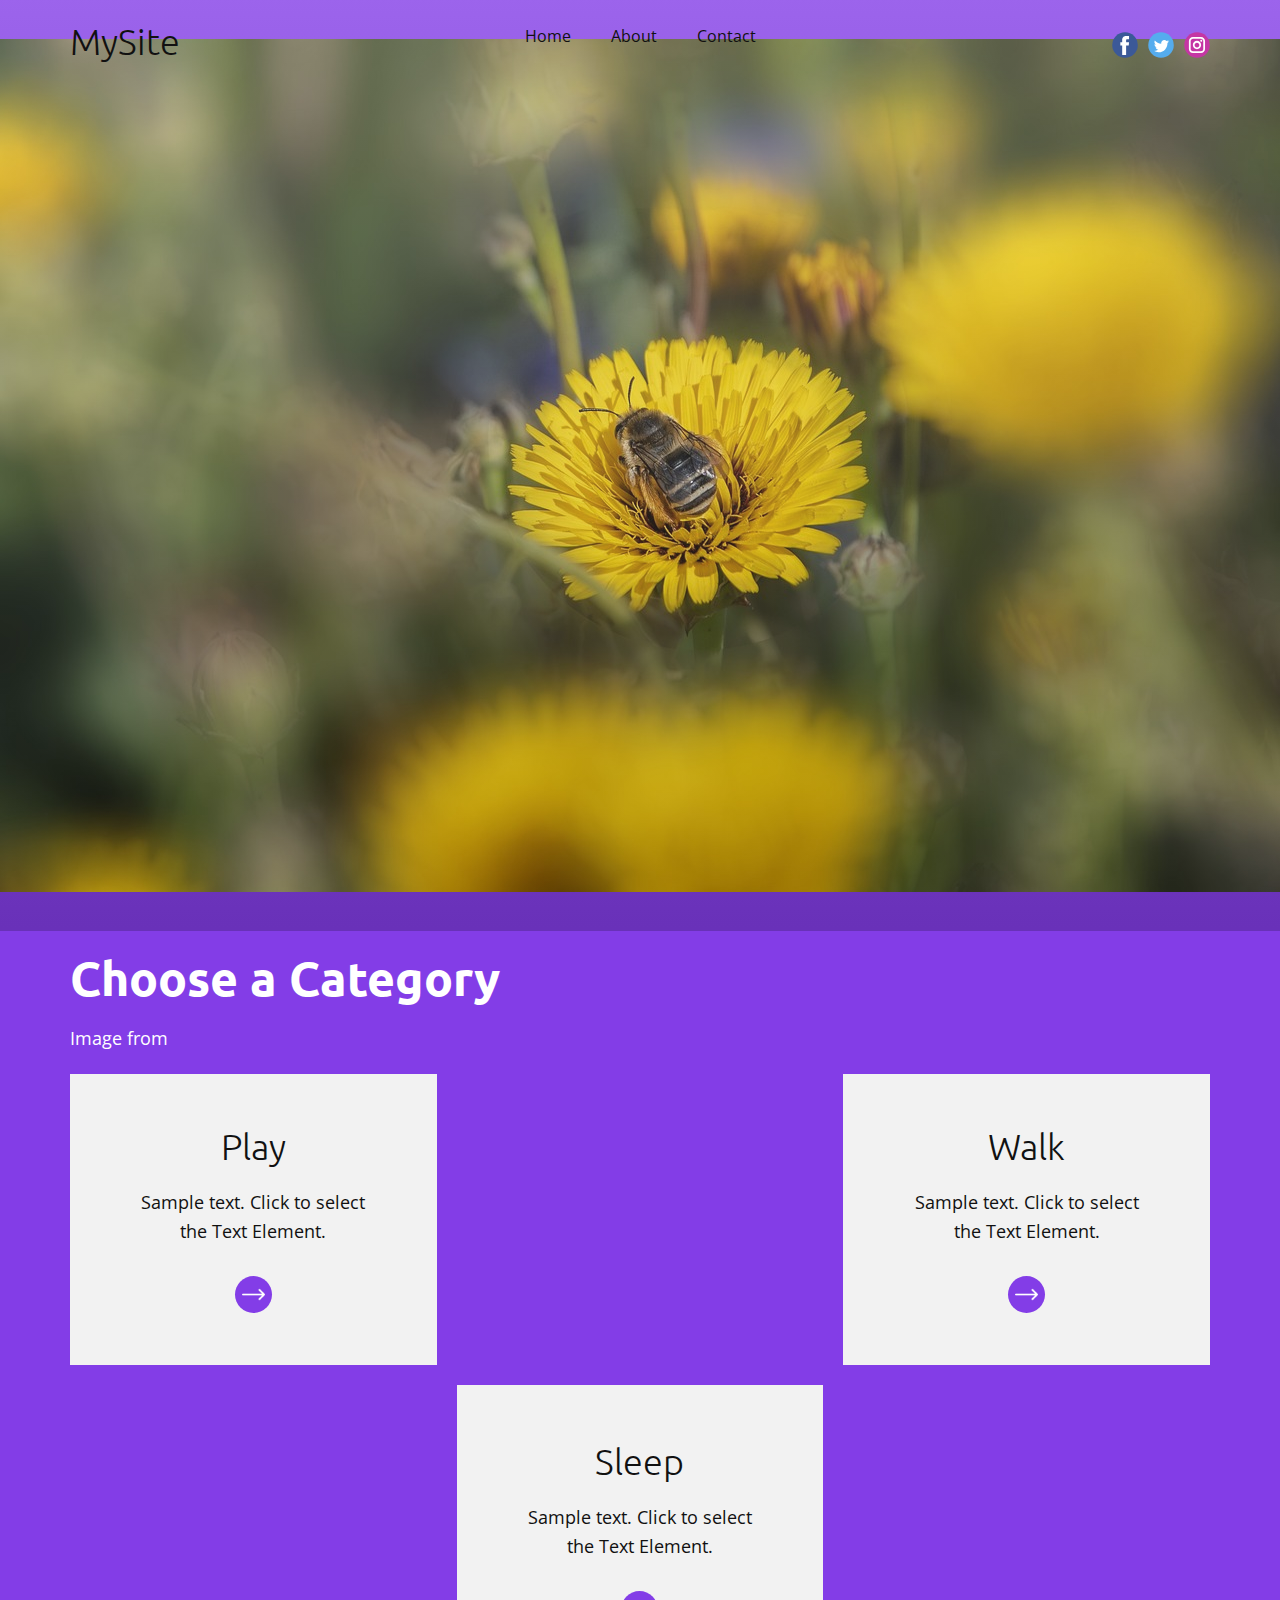
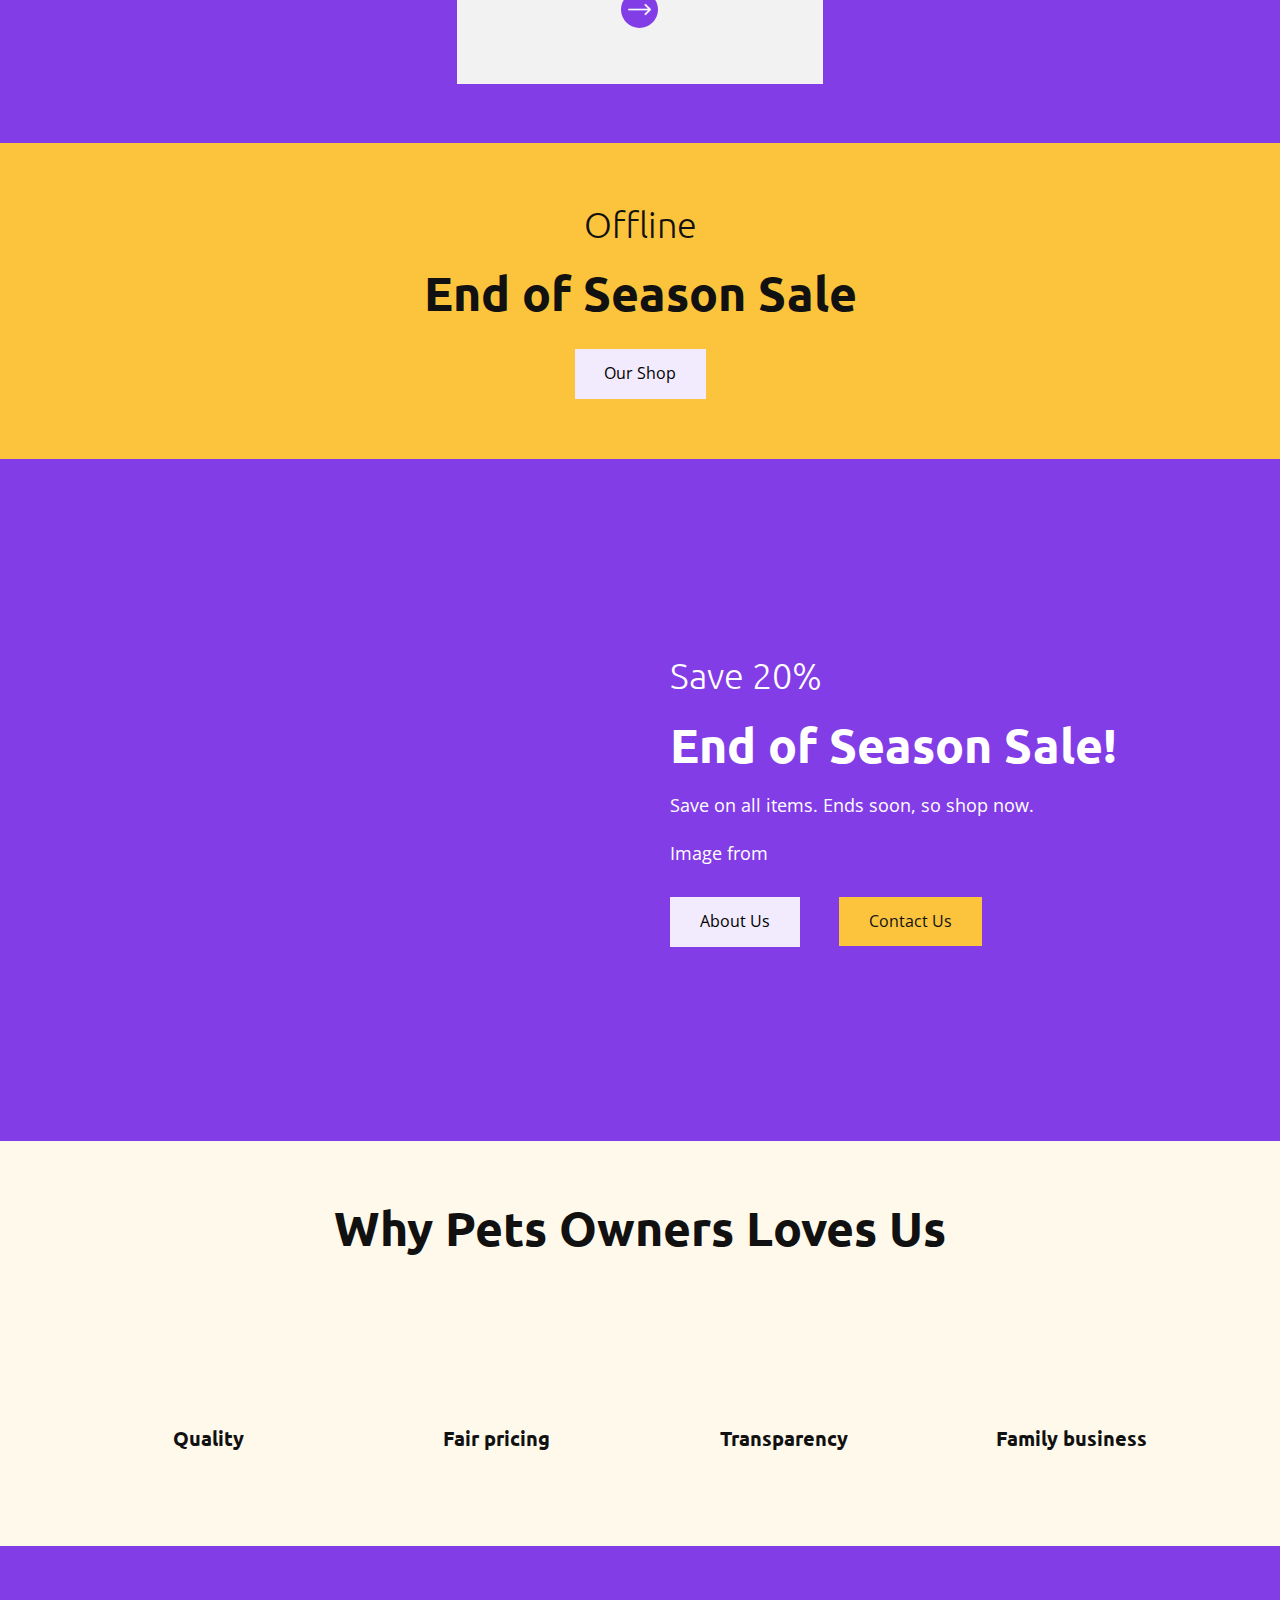
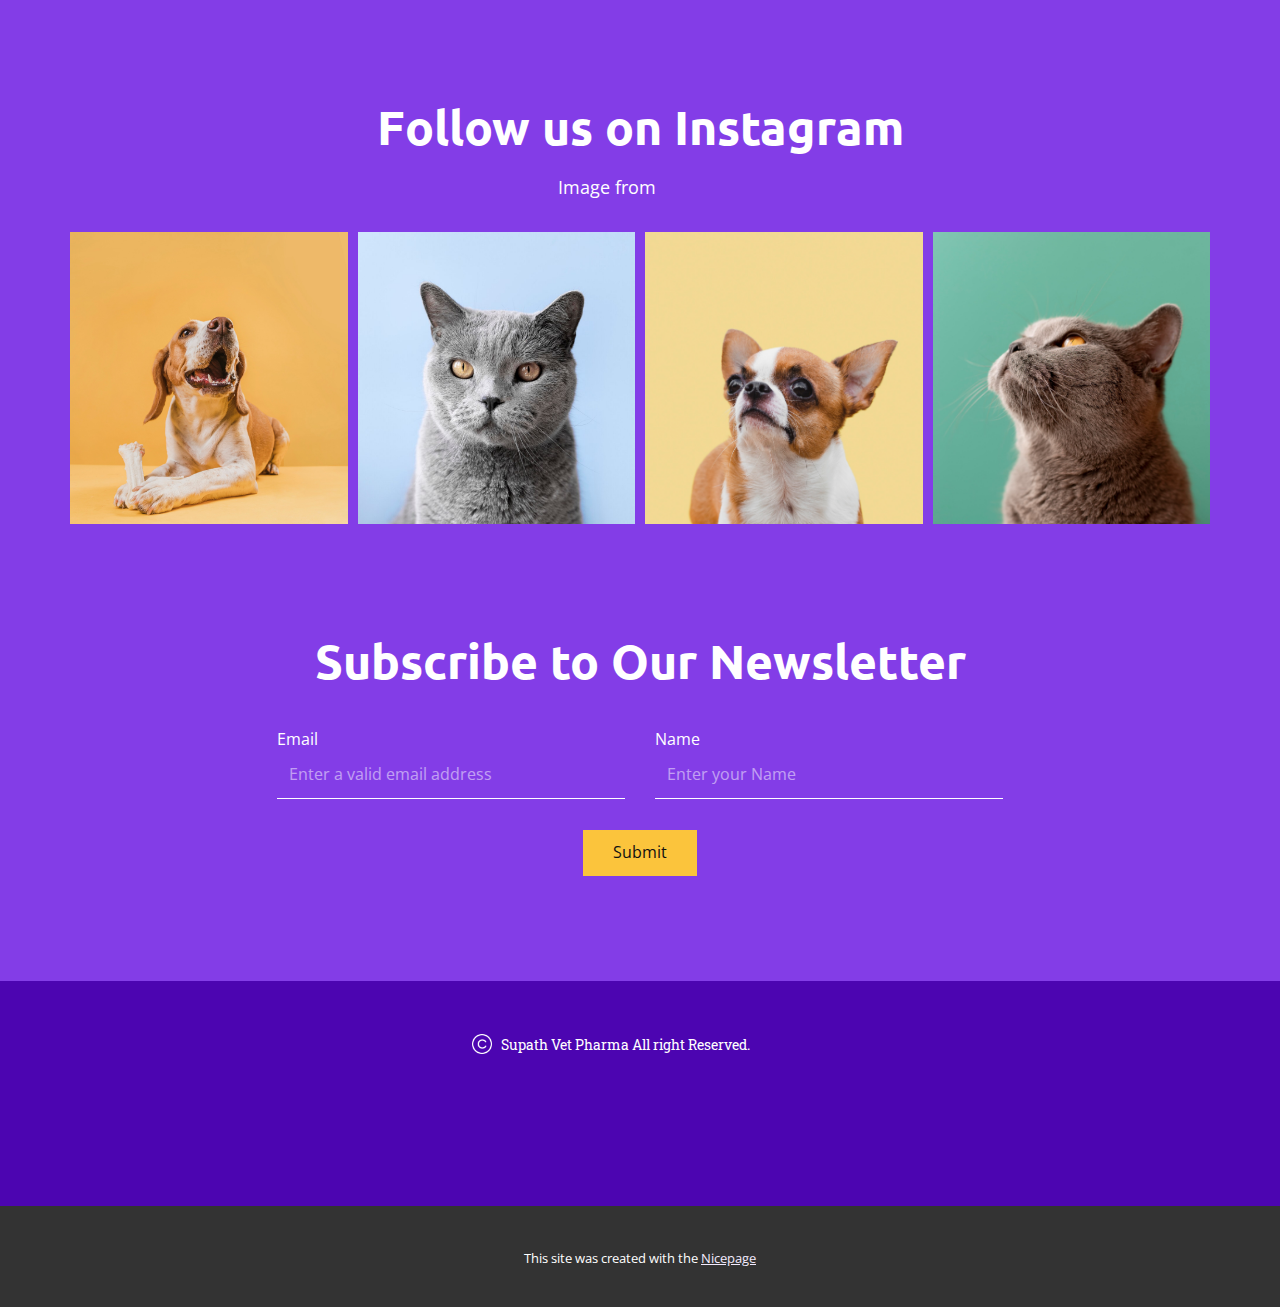
<file: index.html>
<!DOCTYPE html>
<html style="font-size: 16px;" lang="en"><head>
    <meta name="viewport" content="width=device-width, initial-scale=1.0">
    <meta charset="utf-8">
    <meta name="keywords" content="​For All of Your  Best Friend&amp;apos;s Needs, ​Choose a Category, ​​End of Season Sale, End of Season Sale!, ​Why Pets Owners Loves Us, ​Follow us on Instagram, ​Subscribe to Our Newsletter">
    <meta name="description" content="">
    <title>Home</title>
    <link rel="stylesheet" href="nicepage.css" media="screen">
<link rel="stylesheet" href="Home.css" media="screen">
    <script class="u-script" type="text/javascript" src="jquery.js" defer=""></script>
    <script class="u-script" type="text/javascript" src="nicepage.js" defer=""></script>
    <meta name="generator" content="Nicepage 6.9.2, nicepage.com">
    <meta name="referrer" content="origin">
    <link id="u-theme-google-font" rel="stylesheet" href="https://fonts.googleapis.com/css?family=Roboto:100,100i,300,300i,400,400i,500,500i,700,700i,900,900i|Open+Sans:300,300i,400,400i,500,500i,600,600i,700,700i,800,800i">
    <link id="u-page-google-font" rel="stylesheet" href="https://fonts.googleapis.com/css?family=Ubuntu:300,300i,400,400i,500,500i,700,700i|Roboto+Slab:100,200,300,400,500,600,700,800,900">
    
    
    
    
    
    
    
    
    
    <script type="application/ld+json">{
		"@context": "http://schema.org",
		"@type": "Organization",
		"name": "Site1",
		"sameAs": []
}</script>
    <meta name="theme-color" content="#833de7">
    <meta property="og:title" content="Home">
    <meta property="og:type" content="website">
  <meta data-intl-tel-input-cdn-path="intlTelInput/"></head>
  <body data-home-page="Home.html" data-home-page-title="Home" data-path-to-root="./" data-include-products="false" class="u-body u-overlap u-overlap-transparent u-palette-1-base u-xl-mode" data-lang="en"><header class="u-clearfix u-header" id="sec-919a"><div class="u-clearfix u-sheet u-valign-middle u-sheet-1">
        <nav class="u-align-left u-menu u-menu-dropdown u-offcanvas u-menu-1">
          <div class="menu-collapse">
            <a class="u-button-style u-nav-link" href="#" style="padding: 4px 10px; font-size: calc(1em + 8px);">
              <svg class="u-svg-link" preserveAspectRatio="xMidYMin slice" viewBox="0 0 302 302" style=""><use xlink:href="#svg-bc4f"></use></svg>
              <svg xmlns="http://www.w3.org/2000/svg" xmlns:xlink="http://www.w3.org/1999/xlink" version="1.1" id="svg-bc4f" x="0px" y="0px" viewBox="0 0 302 302" style="enable-background:new 0 0 302 302;" xml:space="preserve" class="u-svg-content"><g><rect y="36" width="302" height="30"></rect><rect y="236" width="302" height="30"></rect><rect y="136" width="302" height="30"></rect>
</g><g></g><g></g><g></g><g></g><g></g><g></g><g></g><g></g><g></g><g></g><g></g><g></g><g></g><g></g><g></g></svg>
            </a>
          </div>
          <div class="u-custom-menu u-nav-container">
            <ul class="u-nav u-unstyled u-nav-1"><li class="u-nav-item"><a class="u-button-style u-nav-link u-text-active-palette-1-base u-text-hover-palette-2-base" href="#" style="padding: 10px 20px;">Home</a>
</li><li class="u-nav-item"><a class="u-button-style u-nav-link u-text-active-palette-1-base u-text-hover-palette-2-base" href="#" style="padding: 10px 20px;">About</a>
</li><li class="u-nav-item"><a class="u-button-style u-nav-link u-text-active-palette-1-base u-text-hover-palette-2-base" href="#" style="padding: 10px 20px;">Contact</a>
</li></ul>
          </div>
          <div class="u-custom-menu u-nav-container-collapse">
            <div class="u-align-center u-black u-container-style u-inner-container-layout u-opacity u-opacity-95 u-sidenav">
              <div class="u-inner-container-layout u-sidenav-overflow">
                <div class="u-menu-close"></div>
                <ul class="u-align-center u-nav u-popupmenu-items u-unstyled u-nav-2"><li class="u-nav-item"><a class="u-button-style u-nav-link" href="#">Home</a>
</li><li class="u-nav-item"><a class="u-button-style u-nav-link" href="#">About</a>
</li><li class="u-nav-item"><a class="u-button-style u-nav-link" href="#">Contact</a>
</li></ul>
              </div>
            </div>
            <div class="u-black u-menu-overlay u-opacity u-opacity-70"></div>
          </div>
        </nav>
        <h3 class="u-align-left-sm u-align-left-xs u-headline u-text u-text-1">
          <a href="/">MySite</a>
        </h3>
        <div class="u-social-icons u-spacing-10 u-social-icons-1">
          <a class="u-social-url" title="facebook" target="_blank" href=""><span class="u-icon u-social-facebook u-social-icon u-icon-1"><svg class="u-svg-link" preserveAspectRatio="xMidYMin slice" viewBox="0 0 112 112" style=""><use xlink:href="#svg-aa7a"></use></svg><svg class="u-svg-content" viewBox="0 0 112 112" x="0" y="0" id="svg-aa7a"><circle fill="currentColor" cx="56.1" cy="56.1" r="55"></circle><path fill="#FFFFFF" d="M73.5,31.6h-9.1c-1.4,0-3.6,0.8-3.6,3.9v8.5h12.6L72,58.3H60.8v40.8H43.9V58.3h-8V43.9h8v-9.2
      c0-6.7,3.1-17,17-17h12.5v13.9H73.5z"></path></svg></span>
          </a>
          <a class="u-social-url" title="twitter" target="_blank" href=""><span class="u-icon u-social-icon u-social-twitter u-icon-2"><svg class="u-svg-link" preserveAspectRatio="xMidYMin slice" viewBox="0 0 112 112" style=""><use xlink:href="#svg-52a6"></use></svg><svg class="u-svg-content" viewBox="0 0 112 112" x="0" y="0" id="svg-52a6"><circle fill="currentColor" class="st0" cx="56.1" cy="56.1" r="55"></circle><path fill="#FFFFFF" d="M83.8,47.3c0,0.6,0,1.2,0,1.7c0,17.7-13.5,38.2-38.2,38.2C38,87.2,31,85,25,81.2c1,0.1,2.1,0.2,3.2,0.2
      c6.3,0,12.1-2.1,16.7-5.7c-5.9-0.1-10.8-4-12.5-9.3c0.8,0.2,1.7,0.2,2.5,0.2c1.2,0,2.4-0.2,3.5-0.5c-6.1-1.2-10.8-6.7-10.8-13.1
      c0-0.1,0-0.1,0-0.2c1.8,1,3.9,1.6,6.1,1.7c-3.6-2.4-6-6.5-6-11.2c0-2.5,0.7-4.8,1.8-6.7c6.6,8.1,16.5,13.5,27.6,14
      c-0.2-1-0.3-2-0.3-3.1c0-7.4,6-13.4,13.4-13.4c3.9,0,7.3,1.6,9.8,4.2c3.1-0.6,5.9-1.7,8.5-3.3c-1,3.1-3.1,5.8-5.9,7.4
      c2.7-0.3,5.3-1,7.7-2.1C88.7,43,86.4,45.4,83.8,47.3z"></path></svg></span>
          </a>
          <a class="u-social-url" title="instagram" target="_blank" href=""><span class="u-icon u-social-icon u-social-instagram u-icon-3"><svg class="u-svg-link" preserveAspectRatio="xMidYMin slice" viewBox="0 0 112 112" style=""><use xlink:href="#svg-adff"></use></svg><svg class="u-svg-content" viewBox="0 0 112 112" x="0" y="0" id="svg-adff"><circle fill="currentColor" cx="56.1" cy="56.1" r="55"></circle><path fill="#FFFFFF" d="M55.9,38.2c-9.9,0-17.9,8-17.9,17.9C38,66,46,74,55.9,74c9.9,0,17.9-8,17.9-17.9C73.8,46.2,65.8,38.2,55.9,38.2
      z M55.9,66.4c-5.7,0-10.3-4.6-10.3-10.3c-0.1-5.7,4.6-10.3,10.3-10.3c5.7,0,10.3,4.6,10.3,10.3C66.2,61.8,61.6,66.4,55.9,66.4z"></path><path fill="#FFFFFF" d="M74.3,33.5c-2.3,0-4.2,1.9-4.2,4.2s1.9,4.2,4.2,4.2s4.2-1.9,4.2-4.2S76.6,33.5,74.3,33.5z"></path><path fill="#FFFFFF" d="M73.1,21.3H38.6c-9.7,0-17.5,7.9-17.5,17.5v34.5c0,9.7,7.9,17.6,17.5,17.6h34.5c9.7,0,17.5-7.9,17.5-17.5V38.8
      C90.6,29.1,82.7,21.3,73.1,21.3z M83,73.3c0,5.5-4.5,9.9-9.9,9.9H38.6c-5.5,0-9.9-4.5-9.9-9.9V38.8c0-5.5,4.5-9.9,9.9-9.9h34.5
      c5.5,0,9.9,4.5,9.9,9.9V73.3z"></path></svg></span>
          </a>
        </div>
      </div></header>
    <section class="u-clearfix u-image u-image-contain u-shading u-section-1" id="sec-4db3" data-image-width="1280" data-image-height="853">
      <div class="u-clearfix u-sheet u-valign-middle-lg u-valign-middle-md u-valign-middle-sm u-valign-middle-xs u-sheet-1"></div>
    </section>
    <section class="u-clearfix u-container-align-center-sm u-container-align-center-xs u-section-2" id="sec-6a57">
      <div class="u-clearfix u-sheet u-sheet-1">
        <h2 class="u-align-center-sm u-align-center-xs u-text u-text-default u-text-1"> Choose a Category</h2>
        <p class="u-align-center-sm u-align-center-xs u-text u-text-default u-text-2">Image from <a href="https://freepik.com" class="u-active-none u-border-none u-btn u-button-link u-button-style u-hover-none u-none u-text-palette-1-base u-btn-1">Freepik</a>
        </p>
        <div class="data-layout-selected u-clearfix u-expanded-width u-gutter-20 u-layout-wrap u-layout-wrap-1">
          <div class="u-layout">
            <div class="u-layout-col">
              <div class="u-size-30">
                <div class="u-layout-row">
                  <div class="u-container-align-center u-container-style u-grey-5 u-layout-cell u-size-20 u-layout-cell-1">
                    <div class="u-container-layout u-valign-middle u-container-layout-1">
                      <h3 class="u-align-center u-text u-text-default u-text-3">Play</h3>
                      <p class="u-align-center u-text u-text-4">Sample text. Click to select the Text Element.</p><span class="u-align-center u-file-icon u-icon u-icon-circle u-palette-1-base u-text-white u-icon-1"><img src="images/6.png" alt=""></span>
                    </div>
                  </div>
                  <div class="u-container-align-center u-container-style u-image u-layout-cell u-size-20 u-image-1" data-image-width="2461" data-image-height="2500" data-animation-name="customAnimationIn" data-animation-duration="2000" data-animation-delay="0">
                    <div class="u-container-layout u-container-layout-2"></div>
                  </div>
                  <div class="u-container-align-center u-container-style u-grey-5 u-layout-cell u-size-20 u-layout-cell-3">
                    <div class="u-container-layout u-valign-middle u-container-layout-3">
                      <h3 class="u-align-center u-text u-text-default u-text-5">Walk</h3>
                      <p class="u-align-center u-text u-text-6">Sample text. Click to select the Text Element.</p><span class="u-align-center u-file-icon u-icon u-icon-circle u-palette-1-base u-text-white u-icon-2"><img src="images/6.png" alt=""></span>
                    </div>
                  </div>
                </div>
              </div>
              <div class="u-size-30">
                <div class="u-layout-row">
                  <div class="u-container-align-center u-container-style u-image u-layout-cell u-size-20 u-image-2" data-image-width="2488" data-image-height="2500" data-animation-name="customAnimationIn" data-animation-duration="2000" data-animation-delay="0">
                    <div class="u-container-layout u-container-layout-4"></div>
                  </div>
                  <div class="u-container-align-center u-container-style u-grey-5 u-layout-cell u-size-20 u-layout-cell-5">
                    <div class="u-container-layout u-valign-middle u-container-layout-5">
                      <h3 class="u-align-center u-text u-text-default u-text-7">Sleep</h3>
                      <p class="u-align-center u-text u-text-8">Sample text. Click to select the Text Element.</p><span class="u-align-center u-file-icon u-icon u-icon-circle u-palette-1-base u-text-white u-icon-3"><img src="images/6.png" alt=""></span>
                    </div>
                  </div>
                  <div class="u-container-align-center u-container-style u-image u-layout-cell u-size-20 u-image-3" data-image-width="1917" data-image-height="1920" data-animation-name="customAnimationIn" data-animation-duration="2000" data-animation-delay="0">
                    <div class="u-container-layout u-container-layout-6"></div>
                  </div>
                </div>
              </div>
            </div>
          </div>
        </div>
      </div>
    </section>
    <section class="u-clearfix u-container-align-center u-palette-3-base u-section-3" id="sec-5652">
      <div class="u-clearfix u-sheet u-valign-middle u-sheet-1">
        <h3 class="u-align-center u-text u-text-default u-text-1">Offline</h3>
        <h2 class="u-align-center u-text u-text-default u-text-2"> End of Season Sale</h2>
        <a href="#" class="u-align-center u-btn u-button-style u-btn-1">Our Shop </a>
      </div>
    </section>
    <section class="u-clearfix u-section-4" id="carousel_5e36">
      <div class="u-clearfix u-sheet u-sheet-1">
        <div class="data-layout-selected u-clearfix u-expanded-width u-layout-wrap u-layout-wrap-1">
          <div class="u-layout">
            <div class="u-layout-row">
              <div class="u-container-style u-layout-cell u-size-30 u-layout-cell-1">
                <div class="u-container-layout u-valign-middle-lg u-valign-middle-md u-valign-middle-xl u-valign-top-sm u-valign-top-xs u-container-layout-1">
                  <div class="u-image u-image-circle u-preserve-proportions u-image-1" alt="" data-image-width="740" data-image-height="1036" data-animation-name="customAnimationIn" data-animation-duration="2000" data-animation-delay="0"></div>
                </div>
              </div>
              <div class="u-container-align-center-sm u-container-align-center-xs u-container-align-left-xl u-container-style u-layout-cell u-size-30 u-layout-cell-2">
                <div class="u-container-layout u-valign-bottom-sm u-valign-bottom-xs u-valign-middle-lg u-valign-middle-md u-valign-middle-xl u-container-layout-2">
                  <h3 class="u-align-center-sm u-align-center-xs u-align-left-lg u-align-left-md u-align-left-xl u-text u-text-default u-text-1">Save 20%</h3>
                  <h2 class="u-align-center-sm u-align-center-xs u-align-left-lg u-align-left-md u-align-left-xl u-text u-text-2">End of Season Sale!</h2>
                  <p class="u-align-center-sm u-align-center-xs u-align-left-lg u-align-left-md u-align-left-xl u-text u-text-default u-text-3"> Save on all items. Ends soon, so shop now.</p>
                  <p class="u-align-center-sm u-align-center-xs u-align-left-lg u-align-left-md u-align-left-xl u-text u-text-4">Image from <a href="https://freepik.com" class="u-active-none u-border-none u-btn u-button-link u-button-style u-hover-none u-none u-text-palette-1-base u-btn-1">Freepik</a>
                  </p>
                  <a href="#" class="u-align-center-sm u-align-center-xs u-align-left-lg u-align-left-md u-align-left-xl u-border-none u-btn u-button-style u-btn-2">About Us </a>
                  <a href="#" class="u-align-center-sm u-align-center-xs u-align-left-lg u-align-left-md u-align-left-xl u-border-hover-palette-1-base u-border-none u-btn u-button-style u-palette-3-base u-btn-3">Contact Us </a>
                </div>
              </div>
            </div>
          </div>
        </div>
      </div>
    </section>
    <section class="u-clearfix u-container-align-center u-palette-3-light-3 u-section-5" id="sec-e9fb">
      <div class="u-clearfix u-sheet u-valign-middle-md u-valign-middle-sm u-valign-middle-xs u-sheet-1">
        <h2 class="u-align-center u-text u-text-default u-text-1"> Why Pets Owners Loves Us</h2>
        <div class="u-expanded-width u-list u-list-1">
          <div class="u-repeater u-repeater-1">
            <div class="u-container-align-center u-container-style u-list-item u-repeater-item">
              <div class="u-container-layout u-similar-container u-valign-middle u-container-layout-1"><span class="u-file-icon u-icon u-icon-1" data-animation-name="customAnimationIn" data-animation-duration="1000" data-animation-delay="0"><img src="images/3937026.png" alt=""></span>
                <h5 class="u-text u-text-default u-text-2"> Quality</h5>
              </div>
            </div>
            <div class="u-container-style u-list-item u-repeater-item">
              <div class="u-container-layout u-similar-container u-valign-middle u-container-layout-2"><span class="u-file-icon u-icon u-icon-2" data-animation-name="customAnimationIn" data-animation-duration="2000" data-animation-delay="0"><img src="images/13341111.png" alt=""></span>
                <h5 class="u-text u-text-default u-text-3"> Fair pricing</h5>
              </div>
            </div>
            <div class="u-container-style u-list-item u-repeater-item">
              <div class="u-container-layout u-similar-container u-valign-middle u-container-layout-3"><span class="u-file-icon u-icon u-icon-3" data-animation-name="customAnimationIn" data-animation-duration="1000" data-animation-delay="0"><img src="images/518456.png" alt=""></span>
                <h5 class="u-text u-text-default u-text-4"> Transparency</h5>
              </div>
            </div>
            <div class="u-container-style u-list-item u-repeater-item">
              <div class="u-container-layout u-similar-container u-valign-middle u-container-layout-4"><span class="u-file-icon u-icon u-icon-4" data-animation-name="customAnimationIn" data-animation-duration="1000" data-animation-delay="0"><img src="images/11126193.png" alt=""></span>
                <h5 class="u-text u-text-default u-text-5"> Family business</h5>
              </div>
            </div>
          </div>
        </div>
      </div>
    </section>
    <section class="u-clearfix u-container-align-center u-section-6" id="sec-6ce3">
      <div class="u-clearfix u-sheet u-valign-middle-sm u-valign-middle-xs u-sheet-1"><span class="u-align-center u-file-icon u-icon u-icon-circle u-palette-1-base u-text-white u-icon-1" data-animation-name="customAnimationIn" data-animation-duration="2000" data-animation-delay="0"><img src="images/1384031-9613a010.png" alt=""></span>
        <h2 class="u-align-center u-text u-text-default u-text-1"> Follow us on Instagram</h2>
        <p class="u-align-center u-text u-text-default u-text-2">Image from <a href="https://freepik.com" class="u-active-none u-border-none u-btn u-button-link u-button-style u-hover-none u-none u-text-palette-1-base u-btn-1">Freepik</a>
        </p>
        <div class="u-expanded-width u-list u-list-1">
          <div class="u-repeater u-repeater-1">
            <div class="u-container-style u-image u-list-item u-repeater-item u-image-1" data-image-width="2000" data-image-height="2000">
              <div class="u-container-layout u-similar-container u-container-layout-1"></div>
            </div>
            <div class="u-container-style u-image u-list-item u-repeater-item u-image-2" data-image-width="996" data-image-height="996">
              <div class="u-container-layout u-similar-container u-container-layout-2"></div>
            </div>
            <div class="u-container-style u-image u-list-item u-repeater-item u-image-3" data-image-width="1200" data-image-height="1500">
              <div class="u-container-layout u-similar-container u-container-layout-3"></div>
            </div>
            <div class="u-container-style u-image u-list-item u-repeater-item u-image-4" data-image-width="1331" data-image-height="2000">
              <div class="u-container-layout u-similar-container u-container-layout-4"></div>
            </div>
          </div>
        </div>
      </div>
    </section>
    <section class="u-clearfix u-container-align-center u-palette-1-base u-section-7" id="sec-d52d">
      <div class="u-clearfix u-sheet u-valign-middle-sm u-valign-middle-xs u-sheet-1">
        <h2 class="u-align-center u-text u-text-default u-text-1"> Subscribe to Our Newsletter</h2>
        <div class="u-form u-form-1">
          <form action="https://forms.nicepagesrv.com/v2/form/process" class="u-clearfix u-form-spacing-30 u-form-vertical u-inner-form" source="email" name="form" style="padding: 10px;">
            <div class="u-form-email u-form-group u-form-partition-factor-2">
              <label for="email-950a" class="u-label">Email</label>
              <input type="email" placeholder="Enter a valid email address" id="email-950a" name="email" class="u-border-no-left u-border-no-right u-border-no-top u-border-white u-input u-input-rectangle u-none" required="">
            </div>
            <div class="u-form-group u-form-name u-form-partition-factor-2">
              <label for="name-950a" class="u-label">Name</label>
              <input type="text" placeholder="Enter your Name" id="name-950a" name="name" class="u-border-no-left u-border-no-right u-border-no-top u-border-white u-input u-input-rectangle u-none" required="">
            </div>
            <div class="u-align-center u-form-group u-form-submit">
              <a href="#" class="u-border-none u-btn u-btn-submit u-button-style u-palette-3-base u-btn-1">Submit</a>
              <input type="submit" value="submit" class="u-form-control-hidden">
            </div>
            <div class="u-form-send-message u-form-send-success"> Thank you! Your message has been sent. </div>
            <div class="u-form-send-error u-form-send-message"> Unable to send your message. Please fix errors then try again. </div>
            <input type="hidden" value="" name="recaptchaResponse">
            <input type="hidden" name="formServices" value="44205359-23d4-c2a3-2f37-a48eca67928d">
          </form>
        </div>
      </div>
    </section>
    
    
    
    <footer class="u-align-center u-clearfix u-custom-color-1 u-footer u-footer" id="sec-e7b4"><div class="u-clearfix u-sheet u-sheet-1">
        <p class="u-custom-font u-font-roboto-slab u-small-text u-text u-text-variant u-text-1">Supath Vet Pharma All right Reserved.&nbsp;</p><span class="u-file-icon u-icon u-text-white u-icon-1"><img src="images/104663-44493e46.png" alt=""></span>
      </div></footer>
    <section class="u-backlink u-clearfix u-grey-80">
      <p class="u-text">
        <span>This site was created with the </span>
        <a class="u-link" href="https://nicepage.com/" target="_blank" rel="nofollow">
          <span>Nicepage</span>
        </a>
      </p>
    </section>
  
</body></html>
</file>
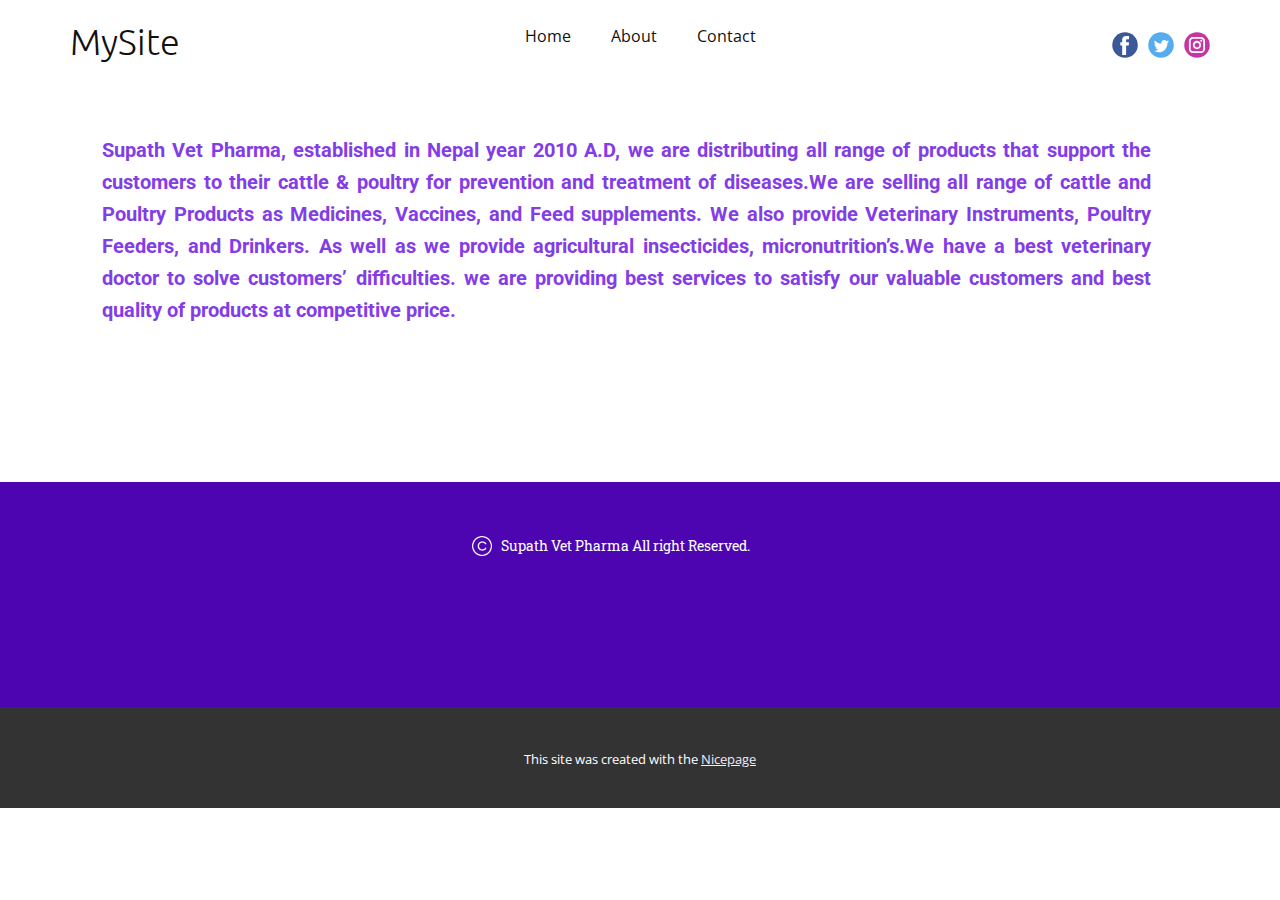
<file: About.html>
<!DOCTYPE html>
<html style="font-size: 16px;" lang="en"><head>
    <meta name="viewport" content="width=device-width, initial-scale=1.0">
    <meta charset="utf-8">
    <meta name="keywords" content="">
    <meta name="description" content="">
    <title>About</title>
    <link rel="stylesheet" href="nicepage.css" media="screen">
<link rel="stylesheet" href="About.css" media="screen">
    <script class="u-script" type="text/javascript" src="jquery.js" defer=""></script>
    <script class="u-script" type="text/javascript" src="nicepage.js" defer=""></script>
    <meta name="generator" content="Nicepage 6.9.2, nicepage.com">
    <link id="u-theme-google-font" rel="stylesheet" href="https://fonts.googleapis.com/css?family=Roboto:100,100i,300,300i,400,400i,500,500i,700,700i,900,900i|Open+Sans:300,300i,400,400i,500,500i,600,600i,700,700i,800,800i">
    <link id="u-page-google-font" rel="stylesheet" href="https://fonts.googleapis.com/css?family=Ubuntu:300,300i,400,400i,500,500i,700,700i|Roboto+Slab:100,200,300,400,500,600,700,800,900">
    
    
    
    <script type="application/ld+json">{
		"@context": "http://schema.org",
		"@type": "Organization",
		"name": "Site1",
		"sameAs": []
}</script>
    <meta name="theme-color" content="#833de7">
    <meta property="og:title" content="About">
    <meta property="og:type" content="website">
  <meta data-intl-tel-input-cdn-path="intlTelInput/"></head>
  <body data-path-to-root="./" data-include-products="false" class="u-body u-xl-mode" data-lang="en"><header class="u-clearfix u-header" id="sec-919a"><div class="u-clearfix u-sheet u-valign-middle u-sheet-1">
        <nav class="u-align-left u-menu u-menu-dropdown u-offcanvas u-menu-1">
          <div class="menu-collapse">
            <a class="u-button-style u-nav-link" href="#" style="padding: 4px 10px; font-size: calc(1em + 8px);">
              <svg class="u-svg-link" preserveAspectRatio="xMidYMin slice" viewBox="0 0 302 302" style=""><use xlink:href="#svg-bc4f"></use></svg>
              <svg xmlns="http://www.w3.org/2000/svg" xmlns:xlink="http://www.w3.org/1999/xlink" version="1.1" id="svg-bc4f" x="0px" y="0px" viewBox="0 0 302 302" style="enable-background:new 0 0 302 302;" xml:space="preserve" class="u-svg-content"><g><rect y="36" width="302" height="30"></rect><rect y="236" width="302" height="30"></rect><rect y="136" width="302" height="30"></rect>
</g><g></g><g></g><g></g><g></g><g></g><g></g><g></g><g></g><g></g><g></g><g></g><g></g><g></g><g></g><g></g></svg>
            </a>
          </div>
          <div class="u-custom-menu u-nav-container">
            <ul class="u-nav u-unstyled u-nav-1"><li class="u-nav-item"><a class="u-button-style u-nav-link u-text-active-palette-1-base u-text-hover-palette-2-base" href="#" style="padding: 10px 20px;">Home</a>
</li><li class="u-nav-item"><a class="u-button-style u-nav-link u-text-active-palette-1-base u-text-hover-palette-2-base" href="#" style="padding: 10px 20px;">About</a>
</li><li class="u-nav-item"><a class="u-button-style u-nav-link u-text-active-palette-1-base u-text-hover-palette-2-base" href="#" style="padding: 10px 20px;">Contact</a>
</li></ul>
          </div>
          <div class="u-custom-menu u-nav-container-collapse">
            <div class="u-align-center u-black u-container-style u-inner-container-layout u-opacity u-opacity-95 u-sidenav">
              <div class="u-inner-container-layout u-sidenav-overflow">
                <div class="u-menu-close"></div>
                <ul class="u-align-center u-nav u-popupmenu-items u-unstyled u-nav-2"><li class="u-nav-item"><a class="u-button-style u-nav-link" href="#">Home</a>
</li><li class="u-nav-item"><a class="u-button-style u-nav-link" href="#">About</a>
</li><li class="u-nav-item"><a class="u-button-style u-nav-link" href="#">Contact</a>
</li></ul>
              </div>
            </div>
            <div class="u-black u-menu-overlay u-opacity u-opacity-70"></div>
          </div>
        </nav>
        <h3 class="u-align-left-sm u-align-left-xs u-headline u-text u-text-1">
          <a href="/">MySite</a>
        </h3>
        <div class="u-social-icons u-spacing-10 u-social-icons-1">
          <a class="u-social-url" title="facebook" target="_blank" href=""><span class="u-icon u-social-facebook u-social-icon u-icon-1"><svg class="u-svg-link" preserveAspectRatio="xMidYMin slice" viewBox="0 0 112 112" style=""><use xlink:href="#svg-aa7a"></use></svg><svg class="u-svg-content" viewBox="0 0 112 112" x="0" y="0" id="svg-aa7a"><circle fill="currentColor" cx="56.1" cy="56.1" r="55"></circle><path fill="#FFFFFF" d="M73.5,31.6h-9.1c-1.4,0-3.6,0.8-3.6,3.9v8.5h12.6L72,58.3H60.8v40.8H43.9V58.3h-8V43.9h8v-9.2
      c0-6.7,3.1-17,17-17h12.5v13.9H73.5z"></path></svg></span>
          </a>
          <a class="u-social-url" title="twitter" target="_blank" href=""><span class="u-icon u-social-icon u-social-twitter u-icon-2"><svg class="u-svg-link" preserveAspectRatio="xMidYMin slice" viewBox="0 0 112 112" style=""><use xlink:href="#svg-52a6"></use></svg><svg class="u-svg-content" viewBox="0 0 112 112" x="0" y="0" id="svg-52a6"><circle fill="currentColor" class="st0" cx="56.1" cy="56.1" r="55"></circle><path fill="#FFFFFF" d="M83.8,47.3c0,0.6,0,1.2,0,1.7c0,17.7-13.5,38.2-38.2,38.2C38,87.2,31,85,25,81.2c1,0.1,2.1,0.2,3.2,0.2
      c6.3,0,12.1-2.1,16.7-5.7c-5.9-0.1-10.8-4-12.5-9.3c0.8,0.2,1.7,0.2,2.5,0.2c1.2,0,2.4-0.2,3.5-0.5c-6.1-1.2-10.8-6.7-10.8-13.1
      c0-0.1,0-0.1,0-0.2c1.8,1,3.9,1.6,6.1,1.7c-3.6-2.4-6-6.5-6-11.2c0-2.5,0.7-4.8,1.8-6.7c6.6,8.1,16.5,13.5,27.6,14
      c-0.2-1-0.3-2-0.3-3.1c0-7.4,6-13.4,13.4-13.4c3.9,0,7.3,1.6,9.8,4.2c3.1-0.6,5.9-1.7,8.5-3.3c-1,3.1-3.1,5.8-5.9,7.4
      c2.7-0.3,5.3-1,7.7-2.1C88.7,43,86.4,45.4,83.8,47.3z"></path></svg></span>
          </a>
          <a class="u-social-url" title="instagram" target="_blank" href=""><span class="u-icon u-social-icon u-social-instagram u-icon-3"><svg class="u-svg-link" preserveAspectRatio="xMidYMin slice" viewBox="0 0 112 112" style=""><use xlink:href="#svg-adff"></use></svg><svg class="u-svg-content" viewBox="0 0 112 112" x="0" y="0" id="svg-adff"><circle fill="currentColor" cx="56.1" cy="56.1" r="55"></circle><path fill="#FFFFFF" d="M55.9,38.2c-9.9,0-17.9,8-17.9,17.9C38,66,46,74,55.9,74c9.9,0,17.9-8,17.9-17.9C73.8,46.2,65.8,38.2,55.9,38.2
      z M55.9,66.4c-5.7,0-10.3-4.6-10.3-10.3c-0.1-5.7,4.6-10.3,10.3-10.3c5.7,0,10.3,4.6,10.3,10.3C66.2,61.8,61.6,66.4,55.9,66.4z"></path><path fill="#FFFFFF" d="M74.3,33.5c-2.3,0-4.2,1.9-4.2,4.2s1.9,4.2,4.2,4.2s4.2-1.9,4.2-4.2S76.6,33.5,74.3,33.5z"></path><path fill="#FFFFFF" d="M73.1,21.3H38.6c-9.7,0-17.5,7.9-17.5,17.5v34.5c0,9.7,7.9,17.6,17.5,17.6h34.5c9.7,0,17.5-7.9,17.5-17.5V38.8
      C90.6,29.1,82.7,21.3,73.1,21.3z M83,73.3c0,5.5-4.5,9.9-9.9,9.9H38.6c-5.5,0-9.9-4.5-9.9-9.9V38.8c0-5.5,4.5-9.9,9.9-9.9h34.5
      c5.5,0,9.9,4.5,9.9,9.9V73.3z"></path></svg></span>
          </a>
        </div>
      </div></header>
    <section class="u-clearfix u-section-1" id="sec-9cd7">
      <div class="u-clearfix u-sheet u-sheet-1">
        <p class="u-align-justify u-custom-font u-heading-font u-text u-text-palette-1-base u-text-1"><b>Supath Vet Pharma,
established in Nepal year 2010 A.D, we are distributing all range of products
that support the customers to their cattle &amp; poultry for prevention and
treatment of diseases.</b><b>We are selling all
range of cattle and Poultry Products as Medicines, Vaccines, and Feed
supplements. We also provide Veterinary Instruments, Poultry Feeders, and
Drinkers. As well as we provide agricultural insecticides, micronutrition’s.</b><b>We have a best
veterinary doctor to solve customers’ difficulties. we are providing best
services to satisfy our valuable customers and best quality of products at
competitive price.</b>
        </p>
      </div>
    </section>
    
    
    
    <footer class="u-align-center u-clearfix u-custom-color-1 u-footer u-footer" id="sec-e7b4"><div class="u-clearfix u-sheet u-sheet-1">
        <p class="u-custom-font u-font-roboto-slab u-small-text u-text u-text-variant u-text-1">Supath Vet Pharma All right Reserved.&nbsp;</p><span class="u-file-icon u-icon u-text-white u-icon-1"><img src="images/104663-44493e46.png" alt=""></span>
      </div></footer>
    <section class="u-backlink u-clearfix u-grey-80">
      <p class="u-text">
        <span>This site was created with the </span>
        <a class="u-link" href="https://nicepage.com/" target="_blank" rel="nofollow">
          <span>Nicepage</span>
        </a>
      </p>
    </section>
  
</body></html>
</file>
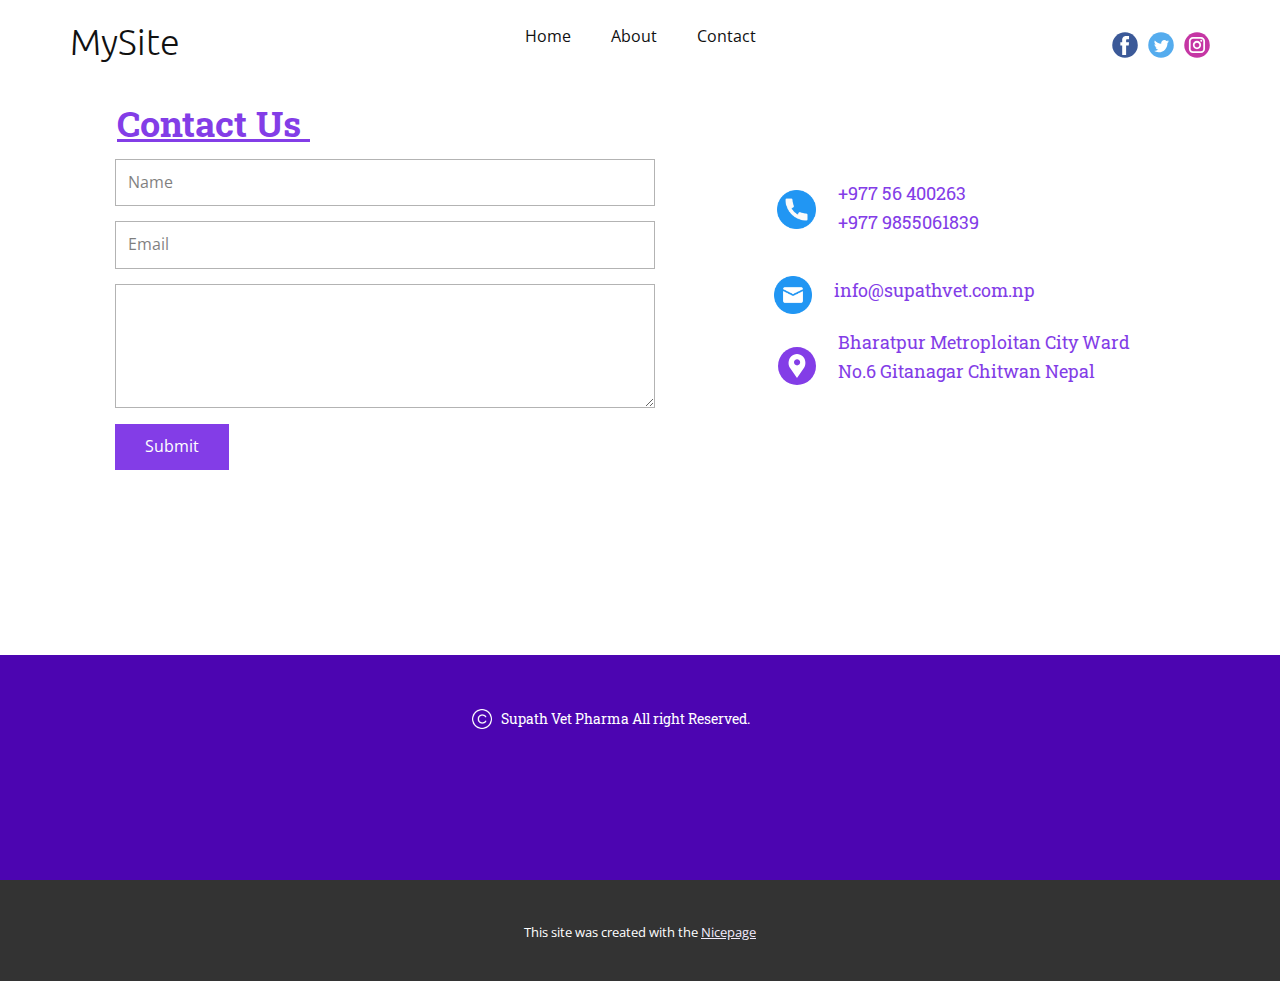
<file: Contact.html>
<!DOCTYPE html>
<html style="font-size: 16px;" lang="en"><head>
    <meta name="viewport" content="width=device-width, initial-scale=1.0">
    <meta charset="utf-8">
    <meta name="keywords" content="Contact Us">
    <meta name="description" content="">
    <title>Contact</title>
    <link rel="stylesheet" href="nicepage.css" media="screen">
<link rel="stylesheet" href="Contact.css" media="screen">
    <script class="u-script" type="text/javascript" src="jquery.js" defer=""></script>
    <script class="u-script" type="text/javascript" src="nicepage.js" defer=""></script>
    <meta name="generator" content="Nicepage 6.9.2, nicepage.com">
    <meta name="referrer" content="origin">
    <link id="u-theme-google-font" rel="stylesheet" href="https://fonts.googleapis.com/css?family=Roboto:100,100i,300,300i,400,400i,500,500i,700,700i,900,900i|Open+Sans:300,300i,400,400i,500,500i,600,600i,700,700i,800,800i">
    <link id="u-page-google-font" rel="stylesheet" href="https://fonts.googleapis.com/css?family=Roboto+Slab:100,200,300,400,500,600,700,800,900|Ubuntu:300,300i,400,400i,500,500i,700,700i">
    
    
    
    <script type="application/ld+json">{
		"@context": "http://schema.org",
		"@type": "Organization",
		"name": "Site1",
		"sameAs": []
}</script>
    <meta name="theme-color" content="#833de7">
    <meta property="og:title" content="Contact">
    <meta property="og:type" content="website">
  <meta data-intl-tel-input-cdn-path="intlTelInput/"></head>
  <body data-path-to-root="./" data-include-products="false" class="u-body u-xl-mode" data-lang="en"><header class="u-clearfix u-header" id="sec-919a"><div class="u-clearfix u-sheet u-valign-middle u-sheet-1">
        <nav class="u-align-left u-menu u-menu-dropdown u-offcanvas u-menu-1">
          <div class="menu-collapse">
            <a class="u-button-style u-nav-link" href="#" style="padding: 4px 10px; font-size: calc(1em + 8px);">
              <svg class="u-svg-link" preserveAspectRatio="xMidYMin slice" viewBox="0 0 302 302" style=""><use xlink:href="#svg-bc4f"></use></svg>
              <svg xmlns="http://www.w3.org/2000/svg" xmlns:xlink="http://www.w3.org/1999/xlink" version="1.1" id="svg-bc4f" x="0px" y="0px" viewBox="0 0 302 302" style="enable-background:new 0 0 302 302;" xml:space="preserve" class="u-svg-content"><g><rect y="36" width="302" height="30"></rect><rect y="236" width="302" height="30"></rect><rect y="136" width="302" height="30"></rect>
</g><g></g><g></g><g></g><g></g><g></g><g></g><g></g><g></g><g></g><g></g><g></g><g></g><g></g><g></g><g></g></svg>
            </a>
          </div>
          <div class="u-custom-menu u-nav-container">
            <ul class="u-nav u-unstyled u-nav-1"><li class="u-nav-item"><a class="u-button-style u-nav-link u-text-active-palette-1-base u-text-hover-palette-2-base" href="#" style="padding: 10px 20px;">Home</a>
</li><li class="u-nav-item"><a class="u-button-style u-nav-link u-text-active-palette-1-base u-text-hover-palette-2-base" href="#" style="padding: 10px 20px;">About</a>
</li><li class="u-nav-item"><a class="u-button-style u-nav-link u-text-active-palette-1-base u-text-hover-palette-2-base" href="#" style="padding: 10px 20px;">Contact</a>
</li></ul>
          </div>
          <div class="u-custom-menu u-nav-container-collapse">
            <div class="u-align-center u-black u-container-style u-inner-container-layout u-opacity u-opacity-95 u-sidenav">
              <div class="u-inner-container-layout u-sidenav-overflow">
                <div class="u-menu-close"></div>
                <ul class="u-align-center u-nav u-popupmenu-items u-unstyled u-nav-2"><li class="u-nav-item"><a class="u-button-style u-nav-link" href="#">Home</a>
</li><li class="u-nav-item"><a class="u-button-style u-nav-link" href="#">About</a>
</li><li class="u-nav-item"><a class="u-button-style u-nav-link" href="#">Contact</a>
</li></ul>
              </div>
            </div>
            <div class="u-black u-menu-overlay u-opacity u-opacity-70"></div>
          </div>
        </nav>
        <h3 class="u-align-left-sm u-align-left-xs u-headline u-text u-text-1">
          <a href="/">MySite</a>
        </h3>
        <div class="u-social-icons u-spacing-10 u-social-icons-1">
          <a class="u-social-url" title="facebook" target="_blank" href=""><span class="u-icon u-social-facebook u-social-icon u-icon-1"><svg class="u-svg-link" preserveAspectRatio="xMidYMin slice" viewBox="0 0 112 112" style=""><use xlink:href="#svg-aa7a"></use></svg><svg class="u-svg-content" viewBox="0 0 112 112" x="0" y="0" id="svg-aa7a"><circle fill="currentColor" cx="56.1" cy="56.1" r="55"></circle><path fill="#FFFFFF" d="M73.5,31.6h-9.1c-1.4,0-3.6,0.8-3.6,3.9v8.5h12.6L72,58.3H60.8v40.8H43.9V58.3h-8V43.9h8v-9.2
      c0-6.7,3.1-17,17-17h12.5v13.9H73.5z"></path></svg></span>
          </a>
          <a class="u-social-url" title="twitter" target="_blank" href=""><span class="u-icon u-social-icon u-social-twitter u-icon-2"><svg class="u-svg-link" preserveAspectRatio="xMidYMin slice" viewBox="0 0 112 112" style=""><use xlink:href="#svg-52a6"></use></svg><svg class="u-svg-content" viewBox="0 0 112 112" x="0" y="0" id="svg-52a6"><circle fill="currentColor" class="st0" cx="56.1" cy="56.1" r="55"></circle><path fill="#FFFFFF" d="M83.8,47.3c0,0.6,0,1.2,0,1.7c0,17.7-13.5,38.2-38.2,38.2C38,87.2,31,85,25,81.2c1,0.1,2.1,0.2,3.2,0.2
      c6.3,0,12.1-2.1,16.7-5.7c-5.9-0.1-10.8-4-12.5-9.3c0.8,0.2,1.7,0.2,2.5,0.2c1.2,0,2.4-0.2,3.5-0.5c-6.1-1.2-10.8-6.7-10.8-13.1
      c0-0.1,0-0.1,0-0.2c1.8,1,3.9,1.6,6.1,1.7c-3.6-2.4-6-6.5-6-11.2c0-2.5,0.7-4.8,1.8-6.7c6.6,8.1,16.5,13.5,27.6,14
      c-0.2-1-0.3-2-0.3-3.1c0-7.4,6-13.4,13.4-13.4c3.9,0,7.3,1.6,9.8,4.2c3.1-0.6,5.9-1.7,8.5-3.3c-1,3.1-3.1,5.8-5.9,7.4
      c2.7-0.3,5.3-1,7.7-2.1C88.7,43,86.4,45.4,83.8,47.3z"></path></svg></span>
          </a>
          <a class="u-social-url" title="instagram" target="_blank" href=""><span class="u-icon u-social-icon u-social-instagram u-icon-3"><svg class="u-svg-link" preserveAspectRatio="xMidYMin slice" viewBox="0 0 112 112" style=""><use xlink:href="#svg-adff"></use></svg><svg class="u-svg-content" viewBox="0 0 112 112" x="0" y="0" id="svg-adff"><circle fill="currentColor" cx="56.1" cy="56.1" r="55"></circle><path fill="#FFFFFF" d="M55.9,38.2c-9.9,0-17.9,8-17.9,17.9C38,66,46,74,55.9,74c9.9,0,17.9-8,17.9-17.9C73.8,46.2,65.8,38.2,55.9,38.2
      z M55.9,66.4c-5.7,0-10.3-4.6-10.3-10.3c-0.1-5.7,4.6-10.3,10.3-10.3c5.7,0,10.3,4.6,10.3,10.3C66.2,61.8,61.6,66.4,55.9,66.4z"></path><path fill="#FFFFFF" d="M74.3,33.5c-2.3,0-4.2,1.9-4.2,4.2s1.9,4.2,4.2,4.2s4.2-1.9,4.2-4.2S76.6,33.5,74.3,33.5z"></path><path fill="#FFFFFF" d="M73.1,21.3H38.6c-9.7,0-17.5,7.9-17.5,17.5v34.5c0,9.7,7.9,17.6,17.5,17.6h34.5c9.7,0,17.5-7.9,17.5-17.5V38.8
      C90.6,29.1,82.7,21.3,73.1,21.3z M83,73.3c0,5.5-4.5,9.9-9.9,9.9H38.6c-5.5,0-9.9-4.5-9.9-9.9V38.8c0-5.5,4.5-9.9,9.9-9.9h34.5
      c5.5,0,9.9,4.5,9.9,9.9V73.3z"></path></svg></span>
          </a>
        </div>
      </div></header>
    <section class="u-align-center u-clearfix u-section-1" id="sec-a837">
      <div class="u-clearfix u-sheet u-sheet-1">
        <h2 class="u-custom-font u-font-roboto-slab u-text u-text-default u-text-palette-1-base u-text-1">Contact Us&nbsp;</h2>
        <div class="u-form u-form-1">
          <form action="https://forms.nicepagesrv.com/v2/form/process" class="u-clearfix u-form-spacing-15 u-form-vertical u-inner-form" style="padding: 15px;" source="email" name="form">
            <div class="u-form-group u-form-name u-label-none">
              <label for="name-6797" class="u-label">Name</label>
              <input type="text" placeholder="Name" id="name-6797" name="name" class="u-input u-input-rectangle" required="">
            </div>
            <div class="u-form-email u-form-group u-label-none">
              <label for="email-6797" class="u-label">Email</label>
              <input type="email" placeholder="Email" id="email-6797" name="email" class="u-input u-input-rectangle" required="">
            </div>
            <div class="u-form-group u-form-message u-label-none">
              <label for="message-6797" class="u-label">Address</label>
              <textarea rows="4" cols="50" id="message-6797" name="Message" class="u-input u-input-rectangle" required=""></textarea>
            </div>
            <div class="u-align-left u-form-group u-form-submit">
              <a href="#" class="u-btn u-btn-submit u-button-style">Submit</a>
              <input type="submit" value="submit" class="u-form-control-hidden">
            </div>
            <div class="u-form-send-message u-form-send-success">Thank you! Your message has been sent.</div>
            <div class="u-form-send-error u-form-send-message">Unable to send your message. Please fix errors then try again.</div>
            <input type="hidden" value="" name="recaptchaResponse">
            <input type="hidden" name="formServices" value="44205359-23d4-c2a3-2f37-a48eca67928d">
          </form>
        </div>
        <p class="u-align-left u-custom-font u-font-roboto-slab u-text u-text-default u-text-palette-1-base u-text-2">+977 56 400263<br>+977 9855061839
        </p><span class="u-file-icon u-icon u-icon-1"><img src="images/724664.png" alt=""></span>
        <p class="u-custom-font u-font-roboto-slab u-text u-text-palette-1-base u-text-3">
          <a class="u-active-none u-border-none u-btn u-button-link u-button-style u-hover-none u-none u-text-palette-1-base u-btn-2" data-href="#" href="#">info@supathvet.com.np </a>
        </p><span class="u-file-icon u-icon u-icon-2"><img src="images/9068642.png" alt=""></span>
        <p class="u-align-left u-custom-font u-font-roboto-slab u-text u-text-palette-1-base u-text-4">Bharatpur Metroploitan City Ward No.6 Gitanagar Chitwan Nepal </p><span class="u-icon u-icon-circle u-palette-1-base u-text-white u-icon-3"><svg class="u-svg-link" preserveAspectRatio="xMidYMin slice" viewBox="0 0 54.757 54.757" style=""><use xlink:href="#svg-50eb"></use></svg><svg class="u-svg-content" viewBox="0 0 54.757 54.757" x="0px" y="0px" id="svg-50eb" style="enable-background:new 0 0 54.757 54.757;"><path d="M40.94,5.617C37.318,1.995,32.502,0,27.38,0c-5.123,0-9.938,1.995-13.56,5.617c-6.703,6.702-7.536,19.312-1.804,26.952
	L27.38,54.757L42.721,32.6C48.476,24.929,47.643,12.319,40.94,5.617z M27.557,26c-3.859,0-7-3.141-7-7s3.141-7,7-7s7,3.141,7,7
	S31.416,26,27.557,26z"></path></svg></span>
      </div>
    </section>
    
    
    
    <footer class="u-align-center u-clearfix u-custom-color-1 u-footer u-footer" id="sec-e7b4"><div class="u-clearfix u-sheet u-sheet-1">
        <p class="u-custom-font u-font-roboto-slab u-small-text u-text u-text-variant u-text-1">Supath Vet Pharma All right Reserved.&nbsp;</p><span class="u-file-icon u-icon u-text-white u-icon-1"><img src="images/104663-44493e46.png" alt=""></span>
      </div></footer>
    <section class="u-backlink u-clearfix u-grey-80">
      <p class="u-text">
        <span>This site was created with the </span>
        <a class="u-link" href="https://nicepage.com/" target="_blank" rel="nofollow">
          <span>Nicepage</span>
        </a>
      </p>
    </section>
  
</body></html>
</file>
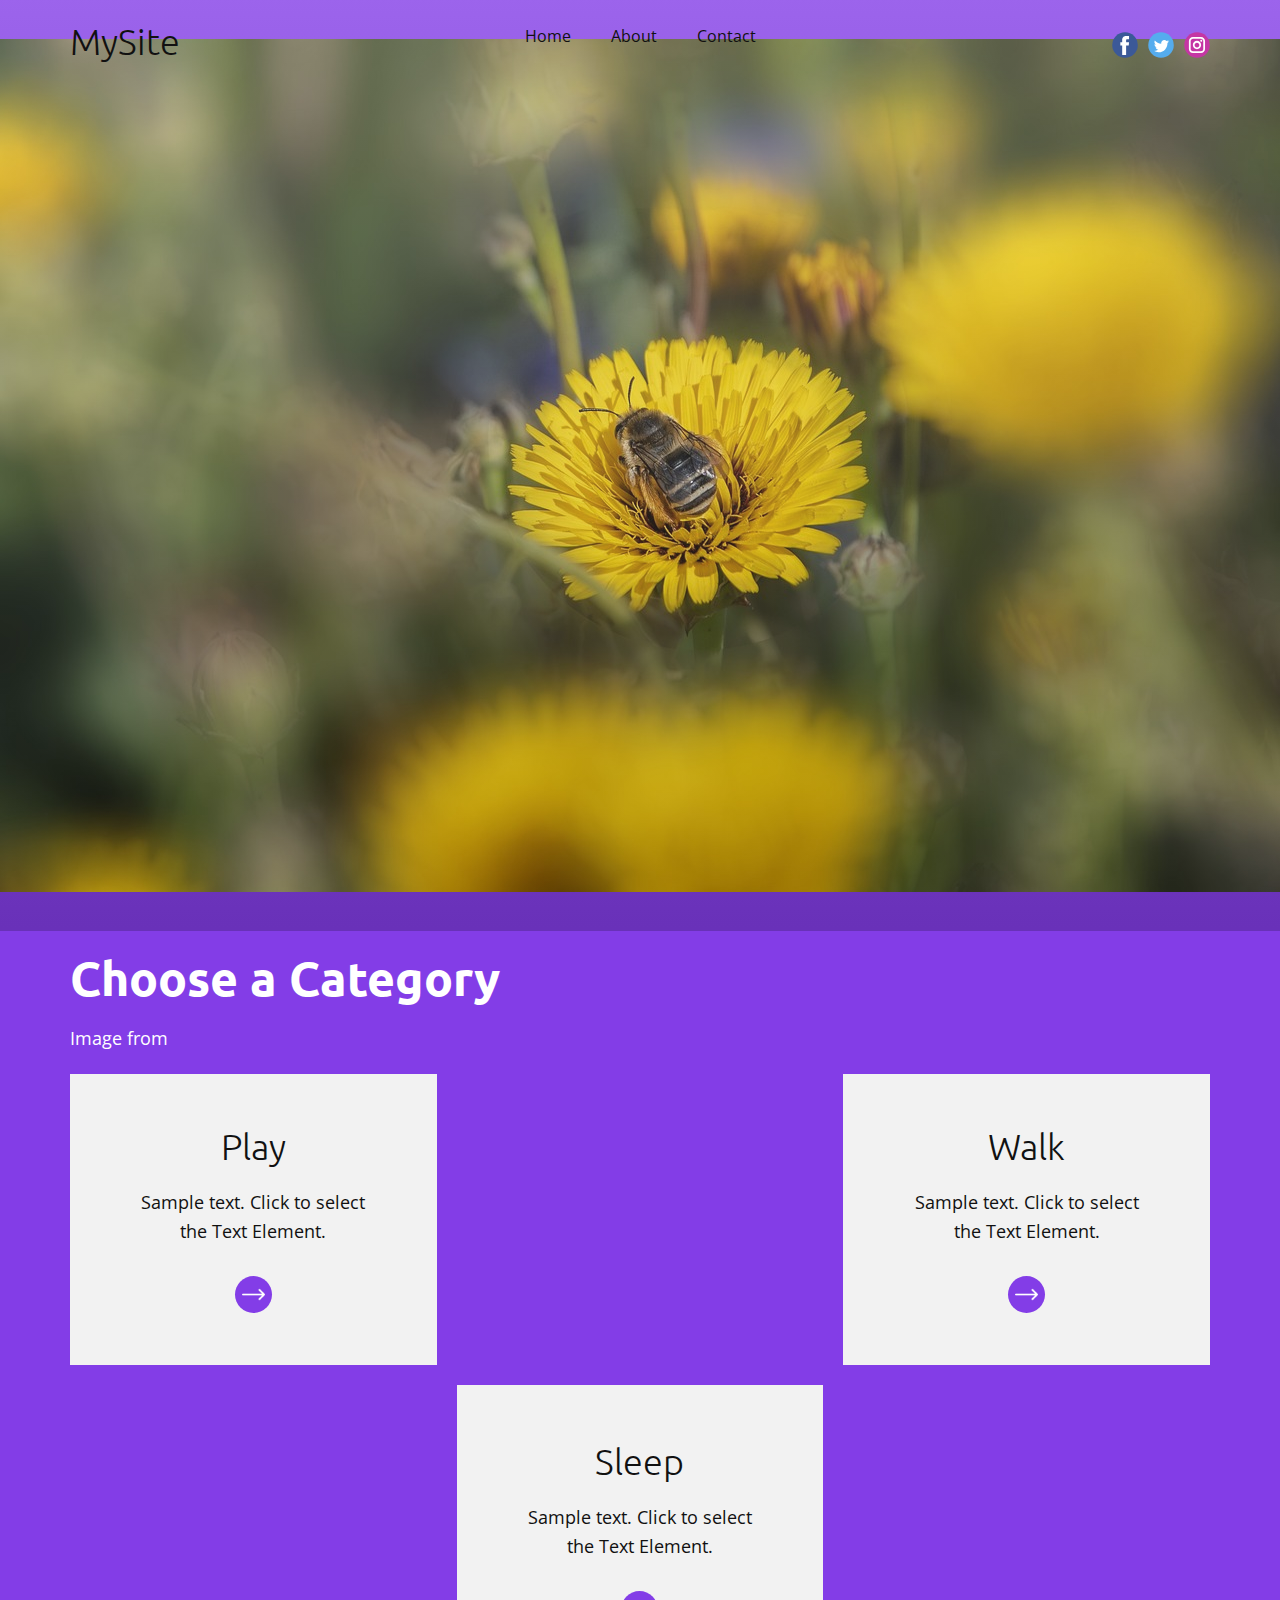
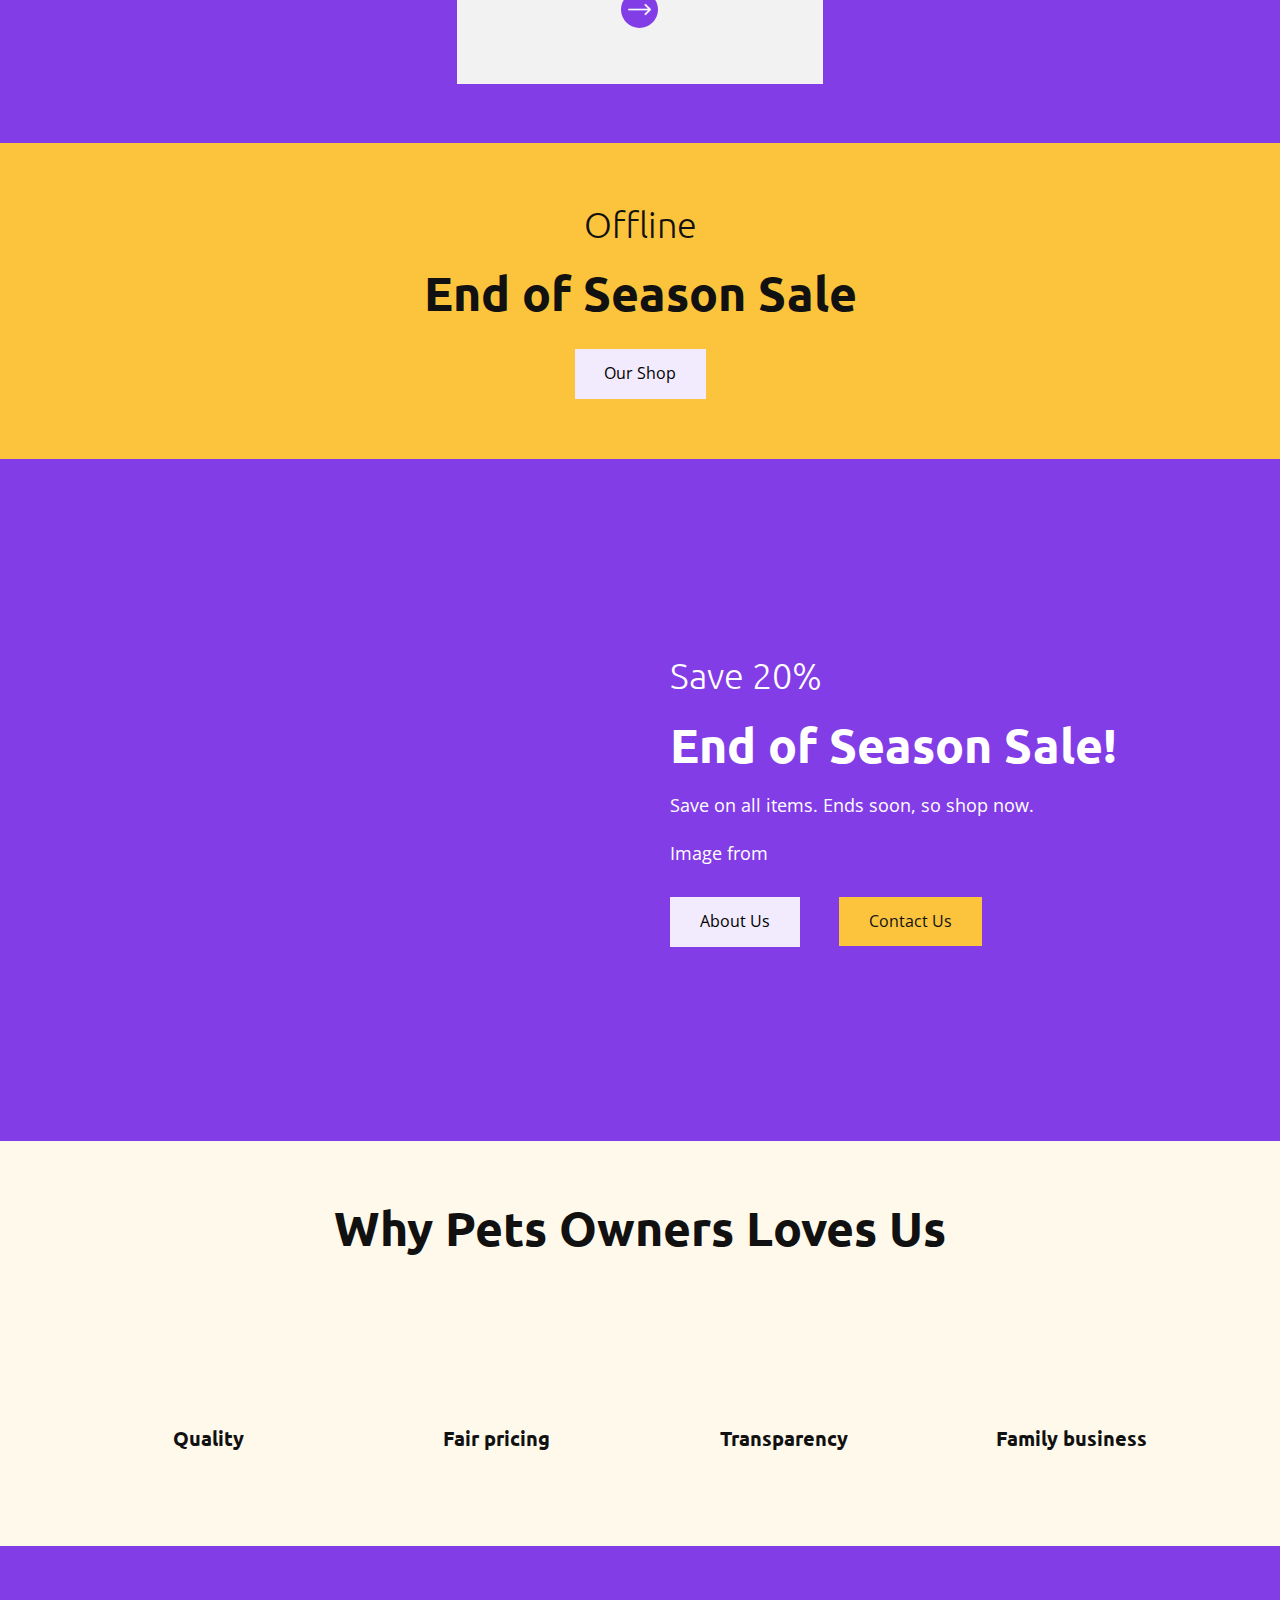
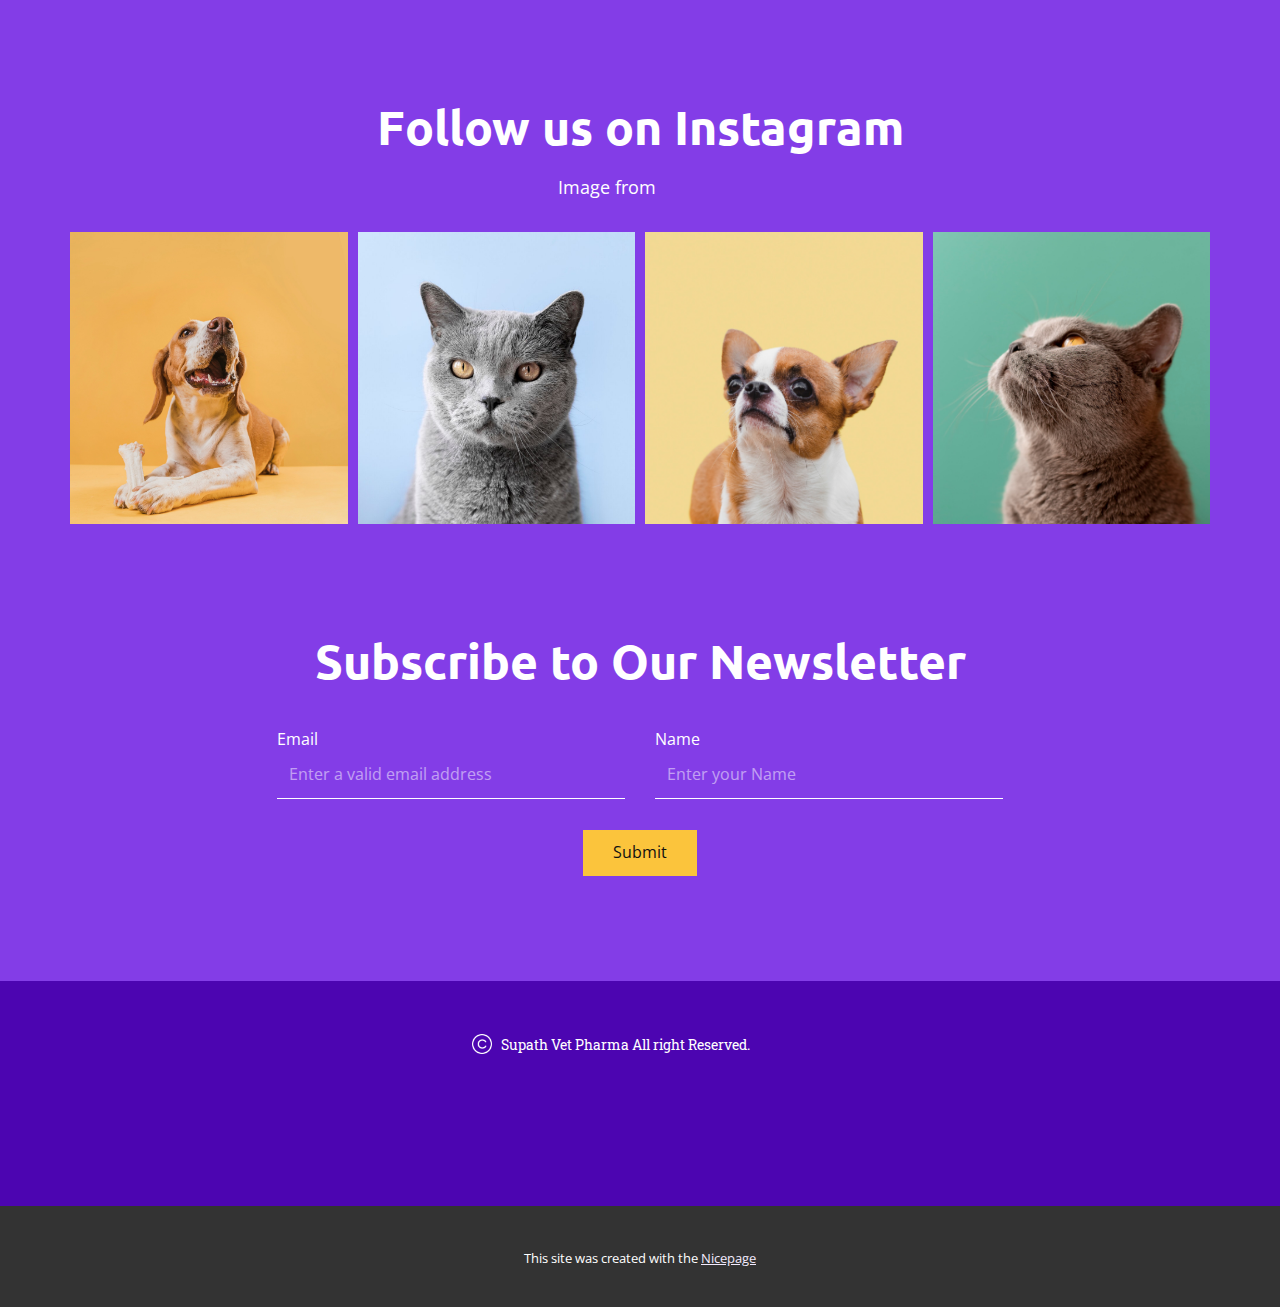
<file: Home.html>
<!DOCTYPE html>
<html style="font-size: 16px;" lang="en"><head>
    <meta name="viewport" content="width=device-width, initial-scale=1.0">
    <meta charset="utf-8">
    <meta name="keywords" content="​For All of Your  Best Friend&amp;apos;s Needs, ​Choose a Category, ​​End of Season Sale, End of Season Sale!, ​Why Pets Owners Loves Us, ​Follow us on Instagram, ​Subscribe to Our Newsletter">
    <meta name="description" content="">
    <title>Home</title>
    <link rel="stylesheet" href="nicepage.css" media="screen">
<link rel="stylesheet" href="Home.css" media="screen">
    <script class="u-script" type="text/javascript" src="jquery.js" defer=""></script>
    <script class="u-script" type="text/javascript" src="nicepage.js" defer=""></script>
    <meta name="generator" content="Nicepage 6.9.2, nicepage.com">
    <meta name="referrer" content="origin">
    <link id="u-theme-google-font" rel="stylesheet" href="https://fonts.googleapis.com/css?family=Roboto:100,100i,300,300i,400,400i,500,500i,700,700i,900,900i|Open+Sans:300,300i,400,400i,500,500i,600,600i,700,700i,800,800i">
    <link id="u-page-google-font" rel="stylesheet" href="https://fonts.googleapis.com/css?family=Ubuntu:300,300i,400,400i,500,500i,700,700i|Roboto+Slab:100,200,300,400,500,600,700,800,900">
    
    
    
    
    
    
    
    
    
    <script type="application/ld+json">{
		"@context": "http://schema.org",
		"@type": "Organization",
		"name": "Site1",
		"sameAs": []
}</script>
    <meta name="theme-color" content="#833de7">
    <meta property="og:title" content="Home">
    <meta property="og:type" content="website">
  <meta data-intl-tel-input-cdn-path="intlTelInput/"></head>
  <body data-path-to-root="./" data-include-products="false" class="u-body u-overlap u-overlap-transparent u-palette-1-base u-xl-mode" data-lang="en"><header class="u-clearfix u-header" id="sec-919a"><div class="u-clearfix u-sheet u-valign-middle u-sheet-1">
        <nav class="u-align-left u-menu u-menu-dropdown u-offcanvas u-menu-1">
          <div class="menu-collapse">
            <a class="u-button-style u-nav-link" href="#" style="padding: 4px 10px; font-size: calc(1em + 8px);">
              <svg class="u-svg-link" preserveAspectRatio="xMidYMin slice" viewBox="0 0 302 302" style=""><use xlink:href="#svg-bc4f"></use></svg>
              <svg xmlns="http://www.w3.org/2000/svg" xmlns:xlink="http://www.w3.org/1999/xlink" version="1.1" id="svg-bc4f" x="0px" y="0px" viewBox="0 0 302 302" style="enable-background:new 0 0 302 302;" xml:space="preserve" class="u-svg-content"><g><rect y="36" width="302" height="30"></rect><rect y="236" width="302" height="30"></rect><rect y="136" width="302" height="30"></rect>
</g><g></g><g></g><g></g><g></g><g></g><g></g><g></g><g></g><g></g><g></g><g></g><g></g><g></g><g></g><g></g></svg>
            </a>
          </div>
          <div class="u-custom-menu u-nav-container">
            <ul class="u-nav u-unstyled u-nav-1"><li class="u-nav-item"><a class="u-button-style u-nav-link u-text-active-palette-1-base u-text-hover-palette-2-base" href="#" style="padding: 10px 20px;">Home</a>
</li><li class="u-nav-item"><a class="u-button-style u-nav-link u-text-active-palette-1-base u-text-hover-palette-2-base" href="#" style="padding: 10px 20px;">About</a>
</li><li class="u-nav-item"><a class="u-button-style u-nav-link u-text-active-palette-1-base u-text-hover-palette-2-base" href="#" style="padding: 10px 20px;">Contact</a>
</li></ul>
          </div>
          <div class="u-custom-menu u-nav-container-collapse">
            <div class="u-align-center u-black u-container-style u-inner-container-layout u-opacity u-opacity-95 u-sidenav">
              <div class="u-inner-container-layout u-sidenav-overflow">
                <div class="u-menu-close"></div>
                <ul class="u-align-center u-nav u-popupmenu-items u-unstyled u-nav-2"><li class="u-nav-item"><a class="u-button-style u-nav-link" href="#">Home</a>
</li><li class="u-nav-item"><a class="u-button-style u-nav-link" href="#">About</a>
</li><li class="u-nav-item"><a class="u-button-style u-nav-link" href="#">Contact</a>
</li></ul>
              </div>
            </div>
            <div class="u-black u-menu-overlay u-opacity u-opacity-70"></div>
          </div>
        </nav>
        <h3 class="u-align-left-sm u-align-left-xs u-headline u-text u-text-1">
          <a href="/">MySite</a>
        </h3>
        <div class="u-social-icons u-spacing-10 u-social-icons-1">
          <a class="u-social-url" title="facebook" target="_blank" href=""><span class="u-icon u-social-facebook u-social-icon u-icon-1"><svg class="u-svg-link" preserveAspectRatio="xMidYMin slice" viewBox="0 0 112 112" style=""><use xlink:href="#svg-aa7a"></use></svg><svg class="u-svg-content" viewBox="0 0 112 112" x="0" y="0" id="svg-aa7a"><circle fill="currentColor" cx="56.1" cy="56.1" r="55"></circle><path fill="#FFFFFF" d="M73.5,31.6h-9.1c-1.4,0-3.6,0.8-3.6,3.9v8.5h12.6L72,58.3H60.8v40.8H43.9V58.3h-8V43.9h8v-9.2
      c0-6.7,3.1-17,17-17h12.5v13.9H73.5z"></path></svg></span>
          </a>
          <a class="u-social-url" title="twitter" target="_blank" href=""><span class="u-icon u-social-icon u-social-twitter u-icon-2"><svg class="u-svg-link" preserveAspectRatio="xMidYMin slice" viewBox="0 0 112 112" style=""><use xlink:href="#svg-52a6"></use></svg><svg class="u-svg-content" viewBox="0 0 112 112" x="0" y="0" id="svg-52a6"><circle fill="currentColor" class="st0" cx="56.1" cy="56.1" r="55"></circle><path fill="#FFFFFF" d="M83.8,47.3c0,0.6,0,1.2,0,1.7c0,17.7-13.5,38.2-38.2,38.2C38,87.2,31,85,25,81.2c1,0.1,2.1,0.2,3.2,0.2
      c6.3,0,12.1-2.1,16.7-5.7c-5.9-0.1-10.8-4-12.5-9.3c0.8,0.2,1.7,0.2,2.5,0.2c1.2,0,2.4-0.2,3.5-0.5c-6.1-1.2-10.8-6.7-10.8-13.1
      c0-0.1,0-0.1,0-0.2c1.8,1,3.9,1.6,6.1,1.7c-3.6-2.4-6-6.5-6-11.2c0-2.5,0.7-4.8,1.8-6.7c6.6,8.1,16.5,13.5,27.6,14
      c-0.2-1-0.3-2-0.3-3.1c0-7.4,6-13.4,13.4-13.4c3.9,0,7.3,1.6,9.8,4.2c3.1-0.6,5.9-1.7,8.5-3.3c-1,3.1-3.1,5.8-5.9,7.4
      c2.7-0.3,5.3-1,7.7-2.1C88.7,43,86.4,45.4,83.8,47.3z"></path></svg></span>
          </a>
          <a class="u-social-url" title="instagram" target="_blank" href=""><span class="u-icon u-social-icon u-social-instagram u-icon-3"><svg class="u-svg-link" preserveAspectRatio="xMidYMin slice" viewBox="0 0 112 112" style=""><use xlink:href="#svg-adff"></use></svg><svg class="u-svg-content" viewBox="0 0 112 112" x="0" y="0" id="svg-adff"><circle fill="currentColor" cx="56.1" cy="56.1" r="55"></circle><path fill="#FFFFFF" d="M55.9,38.2c-9.9,0-17.9,8-17.9,17.9C38,66,46,74,55.9,74c9.9,0,17.9-8,17.9-17.9C73.8,46.2,65.8,38.2,55.9,38.2
      z M55.9,66.4c-5.7,0-10.3-4.6-10.3-10.3c-0.1-5.7,4.6-10.3,10.3-10.3c5.7,0,10.3,4.6,10.3,10.3C66.2,61.8,61.6,66.4,55.9,66.4z"></path><path fill="#FFFFFF" d="M74.3,33.5c-2.3,0-4.2,1.9-4.2,4.2s1.9,4.2,4.2,4.2s4.2-1.9,4.2-4.2S76.6,33.5,74.3,33.5z"></path><path fill="#FFFFFF" d="M73.1,21.3H38.6c-9.7,0-17.5,7.9-17.5,17.5v34.5c0,9.7,7.9,17.6,17.5,17.6h34.5c9.7,0,17.5-7.9,17.5-17.5V38.8
      C90.6,29.1,82.7,21.3,73.1,21.3z M83,73.3c0,5.5-4.5,9.9-9.9,9.9H38.6c-5.5,0-9.9-4.5-9.9-9.9V38.8c0-5.5,4.5-9.9,9.9-9.9h34.5
      c5.5,0,9.9,4.5,9.9,9.9V73.3z"></path></svg></span>
          </a>
        </div>
      </div></header>
    <section class="u-clearfix u-image u-image-contain u-shading u-section-1" id="sec-4db3" data-image-width="1280" data-image-height="853">
      <div class="u-clearfix u-sheet u-valign-middle-lg u-valign-middle-md u-valign-middle-sm u-valign-middle-xs u-sheet-1"></div>
    </section>
    <section class="u-clearfix u-container-align-center-sm u-container-align-center-xs u-section-2" id="sec-6a57">
      <div class="u-clearfix u-sheet u-sheet-1">
        <h2 class="u-align-center-sm u-align-center-xs u-text u-text-default u-text-1"> Choose a Category</h2>
        <p class="u-align-center-sm u-align-center-xs u-text u-text-default u-text-2">Image from <a href="https://freepik.com" class="u-active-none u-border-none u-btn u-button-link u-button-style u-hover-none u-none u-text-palette-1-base u-btn-1">Freepik</a>
        </p>
        <div class="data-layout-selected u-clearfix u-expanded-width u-gutter-20 u-layout-wrap u-layout-wrap-1">
          <div class="u-layout">
            <div class="u-layout-col">
              <div class="u-size-30">
                <div class="u-layout-row">
                  <div class="u-container-align-center u-container-style u-grey-5 u-layout-cell u-size-20 u-layout-cell-1">
                    <div class="u-container-layout u-valign-middle u-container-layout-1">
                      <h3 class="u-align-center u-text u-text-default u-text-3">Play</h3>
                      <p class="u-align-center u-text u-text-4">Sample text. Click to select the Text Element.</p><span class="u-align-center u-file-icon u-icon u-icon-circle u-palette-1-base u-text-white u-icon-1"><img src="images/6.png" alt=""></span>
                    </div>
                  </div>
                  <div class="u-container-align-center u-container-style u-image u-layout-cell u-size-20 u-image-1" data-image-width="2461" data-image-height="2500" data-animation-name="customAnimationIn" data-animation-duration="2000" data-animation-delay="0">
                    <div class="u-container-layout u-container-layout-2"></div>
                  </div>
                  <div class="u-container-align-center u-container-style u-grey-5 u-layout-cell u-size-20 u-layout-cell-3">
                    <div class="u-container-layout u-valign-middle u-container-layout-3">
                      <h3 class="u-align-center u-text u-text-default u-text-5">Walk</h3>
                      <p class="u-align-center u-text u-text-6">Sample text. Click to select the Text Element.</p><span class="u-align-center u-file-icon u-icon u-icon-circle u-palette-1-base u-text-white u-icon-2"><img src="images/6.png" alt=""></span>
                    </div>
                  </div>
                </div>
              </div>
              <div class="u-size-30">
                <div class="u-layout-row">
                  <div class="u-container-align-center u-container-style u-image u-layout-cell u-size-20 u-image-2" data-image-width="2488" data-image-height="2500" data-animation-name="customAnimationIn" data-animation-duration="2000" data-animation-delay="0">
                    <div class="u-container-layout u-container-layout-4"></div>
                  </div>
                  <div class="u-container-align-center u-container-style u-grey-5 u-layout-cell u-size-20 u-layout-cell-5">
                    <div class="u-container-layout u-valign-middle u-container-layout-5">
                      <h3 class="u-align-center u-text u-text-default u-text-7">Sleep</h3>
                      <p class="u-align-center u-text u-text-8">Sample text. Click to select the Text Element.</p><span class="u-align-center u-file-icon u-icon u-icon-circle u-palette-1-base u-text-white u-icon-3"><img src="images/6.png" alt=""></span>
                    </div>
                  </div>
                  <div class="u-container-align-center u-container-style u-image u-layout-cell u-size-20 u-image-3" data-image-width="1917" data-image-height="1920" data-animation-name="customAnimationIn" data-animation-duration="2000" data-animation-delay="0">
                    <div class="u-container-layout u-container-layout-6"></div>
                  </div>
                </div>
              </div>
            </div>
          </div>
        </div>
      </div>
    </section>
    <section class="u-clearfix u-container-align-center u-palette-3-base u-section-3" id="sec-5652">
      <div class="u-clearfix u-sheet u-valign-middle u-sheet-1">
        <h3 class="u-align-center u-text u-text-default u-text-1">Offline</h3>
        <h2 class="u-align-center u-text u-text-default u-text-2"> End of Season Sale</h2>
        <a href="#" class="u-align-center u-btn u-button-style u-btn-1">Our Shop </a>
      </div>
    </section>
    <section class="u-clearfix u-section-4" id="carousel_5e36">
      <div class="u-clearfix u-sheet u-sheet-1">
        <div class="data-layout-selected u-clearfix u-expanded-width u-layout-wrap u-layout-wrap-1">
          <div class="u-layout">
            <div class="u-layout-row">
              <div class="u-container-style u-layout-cell u-size-30 u-layout-cell-1">
                <div class="u-container-layout u-valign-middle-lg u-valign-middle-md u-valign-middle-xl u-valign-top-sm u-valign-top-xs u-container-layout-1">
                  <div class="u-image u-image-circle u-preserve-proportions u-image-1" alt="" data-image-width="740" data-image-height="1036" data-animation-name="customAnimationIn" data-animation-duration="2000" data-animation-delay="0"></div>
                </div>
              </div>
              <div class="u-container-align-center-sm u-container-align-center-xs u-container-align-left-xl u-container-style u-layout-cell u-size-30 u-layout-cell-2">
                <div class="u-container-layout u-valign-bottom-sm u-valign-bottom-xs u-valign-middle-lg u-valign-middle-md u-valign-middle-xl u-container-layout-2">
                  <h3 class="u-align-center-sm u-align-center-xs u-align-left-lg u-align-left-md u-align-left-xl u-text u-text-default u-text-1">Save 20%</h3>
                  <h2 class="u-align-center-sm u-align-center-xs u-align-left-lg u-align-left-md u-align-left-xl u-text u-text-2">End of Season Sale!</h2>
                  <p class="u-align-center-sm u-align-center-xs u-align-left-lg u-align-left-md u-align-left-xl u-text u-text-default u-text-3"> Save on all items. Ends soon, so shop now.</p>
                  <p class="u-align-center-sm u-align-center-xs u-align-left-lg u-align-left-md u-align-left-xl u-text u-text-4">Image from <a href="https://freepik.com" class="u-active-none u-border-none u-btn u-button-link u-button-style u-hover-none u-none u-text-palette-1-base u-btn-1">Freepik</a>
                  </p>
                  <a href="#" class="u-align-center-sm u-align-center-xs u-align-left-lg u-align-left-md u-align-left-xl u-border-none u-btn u-button-style u-btn-2">About Us </a>
                  <a href="#" class="u-align-center-sm u-align-center-xs u-align-left-lg u-align-left-md u-align-left-xl u-border-hover-palette-1-base u-border-none u-btn u-button-style u-palette-3-base u-btn-3">Contact Us </a>
                </div>
              </div>
            </div>
          </div>
        </div>
      </div>
    </section>
    <section class="u-clearfix u-container-align-center u-palette-3-light-3 u-section-5" id="sec-e9fb">
      <div class="u-clearfix u-sheet u-valign-middle-md u-valign-middle-sm u-valign-middle-xs u-sheet-1">
        <h2 class="u-align-center u-text u-text-default u-text-1"> Why Pets Owners Loves Us</h2>
        <div class="u-expanded-width u-list u-list-1">
          <div class="u-repeater u-repeater-1">
            <div class="u-container-align-center u-container-style u-list-item u-repeater-item">
              <div class="u-container-layout u-similar-container u-valign-middle u-container-layout-1"><span class="u-file-icon u-icon u-icon-1" data-animation-name="customAnimationIn" data-animation-duration="1000" data-animation-delay="0"><img src="images/3937026.png" alt=""></span>
                <h5 class="u-text u-text-default u-text-2"> Quality</h5>
              </div>
            </div>
            <div class="u-container-style u-list-item u-repeater-item">
              <div class="u-container-layout u-similar-container u-valign-middle u-container-layout-2"><span class="u-file-icon u-icon u-icon-2" data-animation-name="customAnimationIn" data-animation-duration="2000" data-animation-delay="0"><img src="images/13341111.png" alt=""></span>
                <h5 class="u-text u-text-default u-text-3"> Fair pricing</h5>
              </div>
            </div>
            <div class="u-container-style u-list-item u-repeater-item">
              <div class="u-container-layout u-similar-container u-valign-middle u-container-layout-3"><span class="u-file-icon u-icon u-icon-3" data-animation-name="customAnimationIn" data-animation-duration="1000" data-animation-delay="0"><img src="images/518456.png" alt=""></span>
                <h5 class="u-text u-text-default u-text-4"> Transparency</h5>
              </div>
            </div>
            <div class="u-container-style u-list-item u-repeater-item">
              <div class="u-container-layout u-similar-container u-valign-middle u-container-layout-4"><span class="u-file-icon u-icon u-icon-4" data-animation-name="customAnimationIn" data-animation-duration="1000" data-animation-delay="0"><img src="images/11126193.png" alt=""></span>
                <h5 class="u-text u-text-default u-text-5"> Family business</h5>
              </div>
            </div>
          </div>
        </div>
      </div>
    </section>
    <section class="u-clearfix u-container-align-center u-section-6" id="sec-6ce3">
      <div class="u-clearfix u-sheet u-valign-middle-sm u-valign-middle-xs u-sheet-1"><span class="u-align-center u-file-icon u-icon u-icon-circle u-palette-1-base u-text-white u-icon-1" data-animation-name="customAnimationIn" data-animation-duration="2000" data-animation-delay="0"><img src="images/1384031-9613a010.png" alt=""></span>
        <h2 class="u-align-center u-text u-text-default u-text-1"> Follow us on Instagram</h2>
        <p class="u-align-center u-text u-text-default u-text-2">Image from <a href="https://freepik.com" class="u-active-none u-border-none u-btn u-button-link u-button-style u-hover-none u-none u-text-palette-1-base u-btn-1">Freepik</a>
        </p>
        <div class="u-expanded-width u-list u-list-1">
          <div class="u-repeater u-repeater-1">
            <div class="u-container-style u-image u-list-item u-repeater-item u-image-1" data-image-width="2000" data-image-height="2000">
              <div class="u-container-layout u-similar-container u-container-layout-1"></div>
            </div>
            <div class="u-container-style u-image u-list-item u-repeater-item u-image-2" data-image-width="996" data-image-height="996">
              <div class="u-container-layout u-similar-container u-container-layout-2"></div>
            </div>
            <div class="u-container-style u-image u-list-item u-repeater-item u-image-3" data-image-width="1200" data-image-height="1500">
              <div class="u-container-layout u-similar-container u-container-layout-3"></div>
            </div>
            <div class="u-container-style u-image u-list-item u-repeater-item u-image-4" data-image-width="1331" data-image-height="2000">
              <div class="u-container-layout u-similar-container u-container-layout-4"></div>
            </div>
          </div>
        </div>
      </div>
    </section>
    <section class="u-clearfix u-container-align-center u-palette-1-base u-section-7" id="sec-d52d">
      <div class="u-clearfix u-sheet u-valign-middle-sm u-valign-middle-xs u-sheet-1">
        <h2 class="u-align-center u-text u-text-default u-text-1"> Subscribe to Our Newsletter</h2>
        <div class="u-form u-form-1">
          <form action="https://forms.nicepagesrv.com/v2/form/process" class="u-clearfix u-form-spacing-30 u-form-vertical u-inner-form" source="email" name="form" style="padding: 10px;">
            <div class="u-form-email u-form-group u-form-partition-factor-2">
              <label for="email-950a" class="u-label">Email</label>
              <input type="email" placeholder="Enter a valid email address" id="email-950a" name="email" class="u-border-no-left u-border-no-right u-border-no-top u-border-white u-input u-input-rectangle u-none" required="">
            </div>
            <div class="u-form-group u-form-name u-form-partition-factor-2">
              <label for="name-950a" class="u-label">Name</label>
              <input type="text" placeholder="Enter your Name" id="name-950a" name="name" class="u-border-no-left u-border-no-right u-border-no-top u-border-white u-input u-input-rectangle u-none" required="">
            </div>
            <div class="u-align-center u-form-group u-form-submit">
              <a href="#" class="u-border-none u-btn u-btn-submit u-button-style u-palette-3-base u-btn-1">Submit</a>
              <input type="submit" value="submit" class="u-form-control-hidden">
            </div>
            <div class="u-form-send-message u-form-send-success"> Thank you! Your message has been sent. </div>
            <div class="u-form-send-error u-form-send-message"> Unable to send your message. Please fix errors then try again. </div>
            <input type="hidden" value="" name="recaptchaResponse">
            <input type="hidden" name="formServices" value="44205359-23d4-c2a3-2f37-a48eca67928d">
          </form>
        </div>
      </div>
    </section>
    
    
    
    <footer class="u-align-center u-clearfix u-custom-color-1 u-footer u-footer" id="sec-e7b4"><div class="u-clearfix u-sheet u-sheet-1">
        <p class="u-custom-font u-font-roboto-slab u-small-text u-text u-text-variant u-text-1">Supath Vet Pharma All right Reserved.&nbsp;</p><span class="u-file-icon u-icon u-text-white u-icon-1"><img src="images/104663-44493e46.png" alt=""></span>
      </div></footer>
    <section class="u-backlink u-clearfix u-grey-80">
      <p class="u-text">
        <span>This site was created with the </span>
        <a class="u-link" href="https://nicepage.com/" target="_blank" rel="nofollow">
          <span>Nicepage</span>
        </a>
      </p>
    </section>
  
</body></html>
</file>
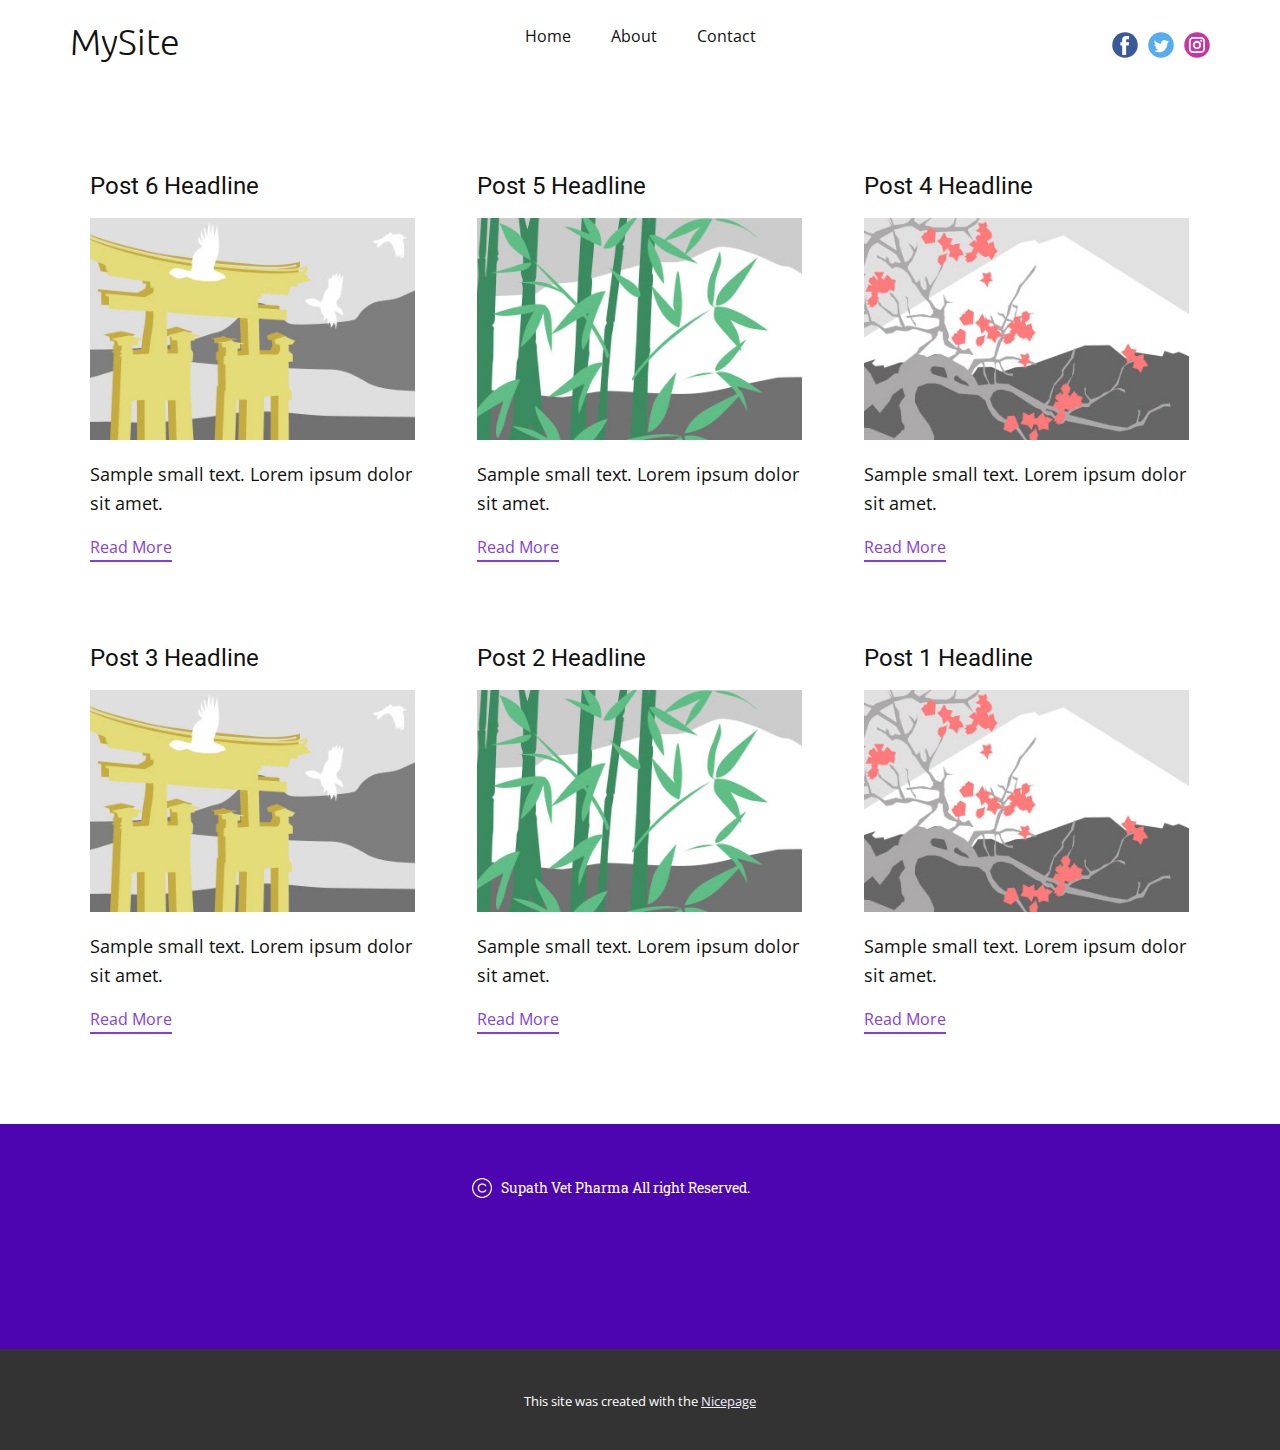
<file: blog/blog.html>
<!DOCTYPE html>
<html style="font-size: 16px;" lang="en"><head>
    <meta name="viewport" content="width=device-width, initial-scale=1.0">
    <meta charset="utf-8">
    <meta name="keywords" content="">
    <meta name="description" content="">
    <title>Blog</title>
    <link rel="stylesheet" href="../nicepage.css" media="screen">
<link rel="stylesheet" href="../Blog-Template.css" media="screen">
    <script class="u-script" type="text/javascript" src="../jquery.js" defer=""></script>
    <script class="u-script" type="text/javascript" src="../nicepage.js" defer=""></script>
    <meta name="generator" content="Nicepage 6.9.2, nicepage.com">
    <link id="u-theme-google-font" rel="stylesheet" href="https://fonts.googleapis.com/css?family=Roboto:100,100i,300,300i,400,400i,500,500i,700,700i,900,900i|Open+Sans:300,300i,400,400i,500,500i,600,600i,700,700i,800,800i">
    <link id="u-page-google-font" rel="stylesheet" href="https://fonts.googleapis.com/css?family=Ubuntu:300,300i,400,400i,500,500i,700,700i|Roboto+Slab:100,200,300,400,500,600,700,800,900">
    
    
    
    <script type="application/ld+json">{
		"@context": "http://schema.org",
		"@type": "Organization",
		"name": "Site1",
		"sameAs": []
}</script>
    <meta name="theme-color" content="#833de7">
  <meta data-intl-tel-input-cdn-path="intlTelInput/"></head>
  <body data-path-to-root="./" data-include-products="false" class="u-body u-xl-mode" data-lang="en"><header class="u-clearfix u-header" id="sec-919a"><div class="u-clearfix u-sheet u-valign-middle u-sheet-1">
        <nav class="u-align-left u-menu u-menu-dropdown u-offcanvas u-menu-1">
          <div class="menu-collapse">
            <a class="u-button-style u-nav-link" href="#" style="padding: 4px 10px; font-size: calc(1em + 8px);">
              <svg class="u-svg-link" preserveAspectRatio="xMidYMin slice" viewBox="0 0 302 302" style=""><use xlink:href="#svg-bc4f"></use></svg>
              <svg xmlns="http://www.w3.org/2000/svg" xmlns:xlink="http://www.w3.org/1999/xlink" version="1.1" id="svg-bc4f" x="0px" y="0px" viewBox="0 0 302 302" style="enable-background:new 0 0 302 302;" xml:space="preserve" class="u-svg-content"><g><rect y="36" width="302" height="30"></rect><rect y="236" width="302" height="30"></rect><rect y="136" width="302" height="30"></rect>
</g><g></g><g></g><g></g><g></g><g></g><g></g><g></g><g></g><g></g><g></g><g></g><g></g><g></g><g></g><g></g></svg>
            </a>
          </div>
          <div class="u-custom-menu u-nav-container">
            <ul class="u-nav u-unstyled u-nav-1"><li class="u-nav-item"><a class="u-button-style u-nav-link u-text-active-palette-1-base u-text-hover-palette-2-base" href="#" style="padding: 10px 20px;">Home</a>
</li><li class="u-nav-item"><a class="u-button-style u-nav-link u-text-active-palette-1-base u-text-hover-palette-2-base" href="#" style="padding: 10px 20px;">About</a>
</li><li class="u-nav-item"><a class="u-button-style u-nav-link u-text-active-palette-1-base u-text-hover-palette-2-base" href="#" style="padding: 10px 20px;">Contact</a>
</li></ul>
          </div>
          <div class="u-custom-menu u-nav-container-collapse">
            <div class="u-align-center u-black u-container-style u-inner-container-layout u-opacity u-opacity-95 u-sidenav">
              <div class="u-inner-container-layout u-sidenav-overflow">
                <div class="u-menu-close"></div>
                <ul class="u-align-center u-nav u-popupmenu-items u-unstyled u-nav-2"><li class="u-nav-item"><a class="u-button-style u-nav-link" href="#">Home</a>
</li><li class="u-nav-item"><a class="u-button-style u-nav-link" href="#">About</a>
</li><li class="u-nav-item"><a class="u-button-style u-nav-link" href="#">Contact</a>
</li></ul>
              </div>
            </div>
            <div class="u-black u-menu-overlay u-opacity u-opacity-70"></div>
          </div>
        </nav>
        <h3 class="u-align-left-sm u-align-left-xs u-headline u-text u-text-1">
          <a href="/">MySite</a>
        </h3>
        <div class="u-social-icons u-spacing-10 u-social-icons-1">
          <a class="u-social-url" title="facebook" target="_blank" href=""><span class="u-icon u-social-facebook u-social-icon u-icon-1"><svg class="u-svg-link" preserveAspectRatio="xMidYMin slice" viewBox="0 0 112 112" style=""><use xlink:href="#svg-aa7a"></use></svg><svg class="u-svg-content" viewBox="0 0 112 112" x="0" y="0" id="svg-aa7a"><circle fill="currentColor" cx="56.1" cy="56.1" r="55"></circle><path fill="#FFFFFF" d="M73.5,31.6h-9.1c-1.4,0-3.6,0.8-3.6,3.9v8.5h12.6L72,58.3H60.8v40.8H43.9V58.3h-8V43.9h8v-9.2
      c0-6.7,3.1-17,17-17h12.5v13.9H73.5z"></path></svg></span>
          </a>
          <a class="u-social-url" title="twitter" target="_blank" href=""><span class="u-icon u-social-icon u-social-twitter u-icon-2"><svg class="u-svg-link" preserveAspectRatio="xMidYMin slice" viewBox="0 0 112 112" style=""><use xlink:href="#svg-52a6"></use></svg><svg class="u-svg-content" viewBox="0 0 112 112" x="0" y="0" id="svg-52a6"><circle fill="currentColor" class="st0" cx="56.1" cy="56.1" r="55"></circle><path fill="#FFFFFF" d="M83.8,47.3c0,0.6,0,1.2,0,1.7c0,17.7-13.5,38.2-38.2,38.2C38,87.2,31,85,25,81.2c1,0.1,2.1,0.2,3.2,0.2
      c6.3,0,12.1-2.1,16.7-5.7c-5.9-0.1-10.8-4-12.5-9.3c0.8,0.2,1.7,0.2,2.5,0.2c1.2,0,2.4-0.2,3.5-0.5c-6.1-1.2-10.8-6.7-10.8-13.1
      c0-0.1,0-0.1,0-0.2c1.8,1,3.9,1.6,6.1,1.7c-3.6-2.4-6-6.5-6-11.2c0-2.5,0.7-4.8,1.8-6.7c6.6,8.1,16.5,13.5,27.6,14
      c-0.2-1-0.3-2-0.3-3.1c0-7.4,6-13.4,13.4-13.4c3.9,0,7.3,1.6,9.8,4.2c3.1-0.6,5.9-1.7,8.5-3.3c-1,3.1-3.1,5.8-5.9,7.4
      c2.7-0.3,5.3-1,7.7-2.1C88.7,43,86.4,45.4,83.8,47.3z"></path></svg></span>
          </a>
          <a class="u-social-url" title="instagram" target="_blank" href=""><span class="u-icon u-social-icon u-social-instagram u-icon-3"><svg class="u-svg-link" preserveAspectRatio="xMidYMin slice" viewBox="0 0 112 112" style=""><use xlink:href="#svg-adff"></use></svg><svg class="u-svg-content" viewBox="0 0 112 112" x="0" y="0" id="svg-adff"><circle fill="currentColor" cx="56.1" cy="56.1" r="55"></circle><path fill="#FFFFFF" d="M55.9,38.2c-9.9,0-17.9,8-17.9,17.9C38,66,46,74,55.9,74c9.9,0,17.9-8,17.9-17.9C73.8,46.2,65.8,38.2,55.9,38.2
      z M55.9,66.4c-5.7,0-10.3-4.6-10.3-10.3c-0.1-5.7,4.6-10.3,10.3-10.3c5.7,0,10.3,4.6,10.3,10.3C66.2,61.8,61.6,66.4,55.9,66.4z"></path><path fill="#FFFFFF" d="M74.3,33.5c-2.3,0-4.2,1.9-4.2,4.2s1.9,4.2,4.2,4.2s4.2-1.9,4.2-4.2S76.6,33.5,74.3,33.5z"></path><path fill="#FFFFFF" d="M73.1,21.3H38.6c-9.7,0-17.5,7.9-17.5,17.5v34.5c0,9.7,7.9,17.6,17.5,17.6h34.5c9.7,0,17.5-7.9,17.5-17.5V38.8
      C90.6,29.1,82.7,21.3,73.1,21.3z M83,73.3c0,5.5-4.5,9.9-9.9,9.9H38.6c-5.5,0-9.9-4.5-9.9-9.9V38.8c0-5.5,4.5-9.9,9.9-9.9h34.5
      c5.5,0,9.9,4.5,9.9,9.9V73.3z"></path></svg></span>
          </a>
        </div>
      </div></header>
    <section class="u-clearfix u-section-1" id="sec-d9fc">
      <div class="u-clearfix u-sheet u-valign-middle u-sheet-1"><!--blog--><!--blog_options_json--><!--{"type":"Recent","source":"","tags":"","count":""}--><!--/blog_options_json-->
        <div class="u-blog u-expanded-width u-repeater u-repeater-1"><!--blog_post-->
          <div class="u-blog-post u-container-style u-repeater-item u-white u-repeater-item-1">
            <div class="u-container-layout u-similar-container u-valign-top u-container-layout-1"><!--blog_post_header-->
              <h4 class="u-blog-control u-text u-text-1">
                <a class="u-post-header-link" href="../blog/post-5.html">Post 6 Headline</a>
              </h4><!--/blog_post_header--><!--blog_post_image-->
              <a class="u-post-header-link" href="../blog/post-5.html"><img alt="" class="u-blog-control u-expanded-width u-image u-image-default u-image-1" src="../images/8ad73f3c.jpeg"></a><!--/blog_post_image--><!--blog_post_content-->
              <div class="u-blog-control u-post-content u-text u-text-2 fr-view">Sample small text. Lorem ipsum dolor sit amet.</div><!--/blog_post_content--><!--blog_post_readmore-->
              <a href="../blog/post-5.html" class="u-blog-control u-border-2 u-border-palette-1-base u-btn u-btn-rectangle u-button-style u-none u-btn-1"><!--blog_post_readmore_content--><!--options_json--><!--{"content":"","defaultValue":"Read More"}--><!--/options_json-->Read More<!--/blog_post_readmore_content--></a><!--/blog_post_readmore-->
            </div>
          </div><div class="u-blog-post u-container-style u-repeater-item u-video-cover u-white">
            <div class="u-container-layout u-similar-container u-valign-top u-container-layout-2"><!--blog_post_header-->
              <h4 class="u-blog-control u-text u-text-3">
                <a class="u-post-header-link" href="../blog/post-4.html">Post 5 Headline</a>
              </h4><!--/blog_post_header--><!--blog_post_image-->
              <a class="u-post-header-link" href="../blog/post-4.html"><img alt="" class="u-blog-control u-expanded-width u-image u-image-default u-image-2" src="../images/68f64b9d.jpeg"></a><!--/blog_post_image--><!--blog_post_content-->
              <div class="u-blog-control u-post-content u-text u-text-4 fr-view">Sample small text. Lorem ipsum dolor sit amet.</div><!--/blog_post_content--><!--blog_post_readmore-->
              <a href="../blog/post-4.html" class="u-blog-control u-border-2 u-border-palette-1-base u-btn u-btn-rectangle u-button-style u-none u-btn-2"><!--blog_post_readmore_content--><!--options_json--><!--{"content":"","defaultValue":"Read More"}--><!--/options_json-->Read More<!--/blog_post_readmore_content--></a><!--/blog_post_readmore-->
            </div>
          </div><div class="u-blog-post u-container-style u-repeater-item u-video-cover u-white">
            <div class="u-container-layout u-similar-container u-valign-top u-container-layout-3"><!--blog_post_header-->
              <h4 class="u-blog-control u-text u-text-5">
                <a class="u-post-header-link" href="../blog/post-3.html">Post 4 Headline</a>
              </h4><!--/blog_post_header--><!--blog_post_image-->
              <a class="u-post-header-link" href="../blog/post-3.html"><img alt="" class="u-blog-control u-expanded-width u-image u-image-default u-image-3" src="../images/0fd3416c.jpeg"></a><!--/blog_post_image--><!--blog_post_content-->
              <div class="u-blog-control u-post-content u-text u-text-6 fr-view">Sample small text. Lorem ipsum dolor sit amet.</div><!--/blog_post_content--><!--blog_post_readmore-->
              <a href="../blog/post-3.html" class="u-blog-control u-border-2 u-border-palette-1-base u-btn u-btn-rectangle u-button-style u-none u-btn-3"><!--blog_post_readmore_content--><!--options_json--><!--{"content":"","defaultValue":"Read More"}--><!--/options_json-->Read More<!--/blog_post_readmore_content--></a><!--/blog_post_readmore-->
            </div>
          </div><div class="u-blog-post u-container-style u-repeater-item u-white u-repeater-item-1">
            <div class="u-container-layout u-similar-container u-valign-top u-container-layout-1"><!--blog_post_header-->
              <h4 class="u-blog-control u-text u-text-1">
                <a class="u-post-header-link" href="../blog/post-2.html">Post 3 Headline</a>
              </h4><!--/blog_post_header--><!--blog_post_image-->
              <a class="u-post-header-link" href="../blog/post-2.html"><img alt="" class="u-blog-control u-expanded-width u-image u-image-default u-image-1" src="../images/8ad73f3c.jpeg"></a><!--/blog_post_image--><!--blog_post_content-->
              <div class="u-blog-control u-post-content u-text u-text-2 fr-view">Sample small text. Lorem ipsum dolor sit amet.</div><!--/blog_post_content--><!--blog_post_readmore-->
              <a href="../blog/post-2.html" class="u-blog-control u-border-2 u-border-palette-1-base u-btn u-btn-rectangle u-button-style u-none u-btn-1"><!--blog_post_readmore_content--><!--options_json--><!--{"content":"","defaultValue":"Read More"}--><!--/options_json-->Read More<!--/blog_post_readmore_content--></a><!--/blog_post_readmore-->
            </div>
          </div><div class="u-blog-post u-container-style u-repeater-item u-video-cover u-white">
            <div class="u-container-layout u-similar-container u-valign-top u-container-layout-2"><!--blog_post_header-->
              <h4 class="u-blog-control u-text u-text-3">
                <a class="u-post-header-link" href="../blog/post-1.html">Post 2 Headline</a>
              </h4><!--/blog_post_header--><!--blog_post_image-->
              <a class="u-post-header-link" href="../blog/post-1.html"><img alt="" class="u-blog-control u-expanded-width u-image u-image-default u-image-2" src="../images/68f64b9d.jpeg"></a><!--/blog_post_image--><!--blog_post_content-->
              <div class="u-blog-control u-post-content u-text u-text-4 fr-view">Sample small text. Lorem ipsum dolor sit amet.</div><!--/blog_post_content--><!--blog_post_readmore-->
              <a href="../blog/post-1.html" class="u-blog-control u-border-2 u-border-palette-1-base u-btn u-btn-rectangle u-button-style u-none u-btn-2"><!--blog_post_readmore_content--><!--options_json--><!--{"content":"","defaultValue":"Read More"}--><!--/options_json-->Read More<!--/blog_post_readmore_content--></a><!--/blog_post_readmore-->
            </div>
          </div><div class="u-blog-post u-container-style u-repeater-item u-video-cover u-white">
            <div class="u-container-layout u-similar-container u-valign-top u-container-layout-3"><!--blog_post_header-->
              <h4 class="u-blog-control u-text u-text-5">
                <a class="u-post-header-link" href="../blog/post.html">Post 1 Headline</a>
              </h4><!--/blog_post_header--><!--blog_post_image-->
              <a class="u-post-header-link" href="../blog/post.html"><img alt="" class="u-blog-control u-expanded-width u-image u-image-default u-image-3" src="../images/0fd3416c.jpeg"></a><!--/blog_post_image--><!--blog_post_content-->
              <div class="u-blog-control u-post-content u-text u-text-6 fr-view">Sample small text. Lorem ipsum dolor sit amet.</div><!--/blog_post_content--><!--blog_post_readmore-->
              <a href="../blog/post.html" class="u-blog-control u-border-2 u-border-palette-1-base u-btn u-btn-rectangle u-button-style u-none u-btn-3"><!--blog_post_readmore_content--><!--options_json--><!--{"content":"","defaultValue":"Read More"}--><!--/options_json-->Read More<!--/blog_post_readmore_content--></a><!--/blog_post_readmore-->
            </div>
          </div><!--/blog_post--><!--blog_post-->
          <!--/blog_post--><!--blog_post-->
          <!--/blog_post-->
        </div><!--/blog-->
      </div>
    </section>
    
    
    
    <footer class="u-align-center u-clearfix u-custom-color-1 u-footer u-footer" id="sec-e7b4"><div class="u-clearfix u-sheet u-sheet-1">
        <p class="u-custom-font u-font-roboto-slab u-small-text u-text u-text-variant u-text-1">Supath Vet Pharma All right Reserved.&nbsp;</p><span class="u-file-icon u-icon u-text-white u-icon-1"><img src="../images/104663-44493e46.png" alt=""></span>
      </div></footer>
    <section class="u-backlink u-clearfix u-grey-80">
      <p class="u-text">
        <span>This site was created with the </span>
        <a class="u-link" href="https://nicepage.com/" target="_blank" rel="nofollow">
          <span>Nicepage</span>
        </a>
      </p>
    </section>
  
</body></html>
</file>
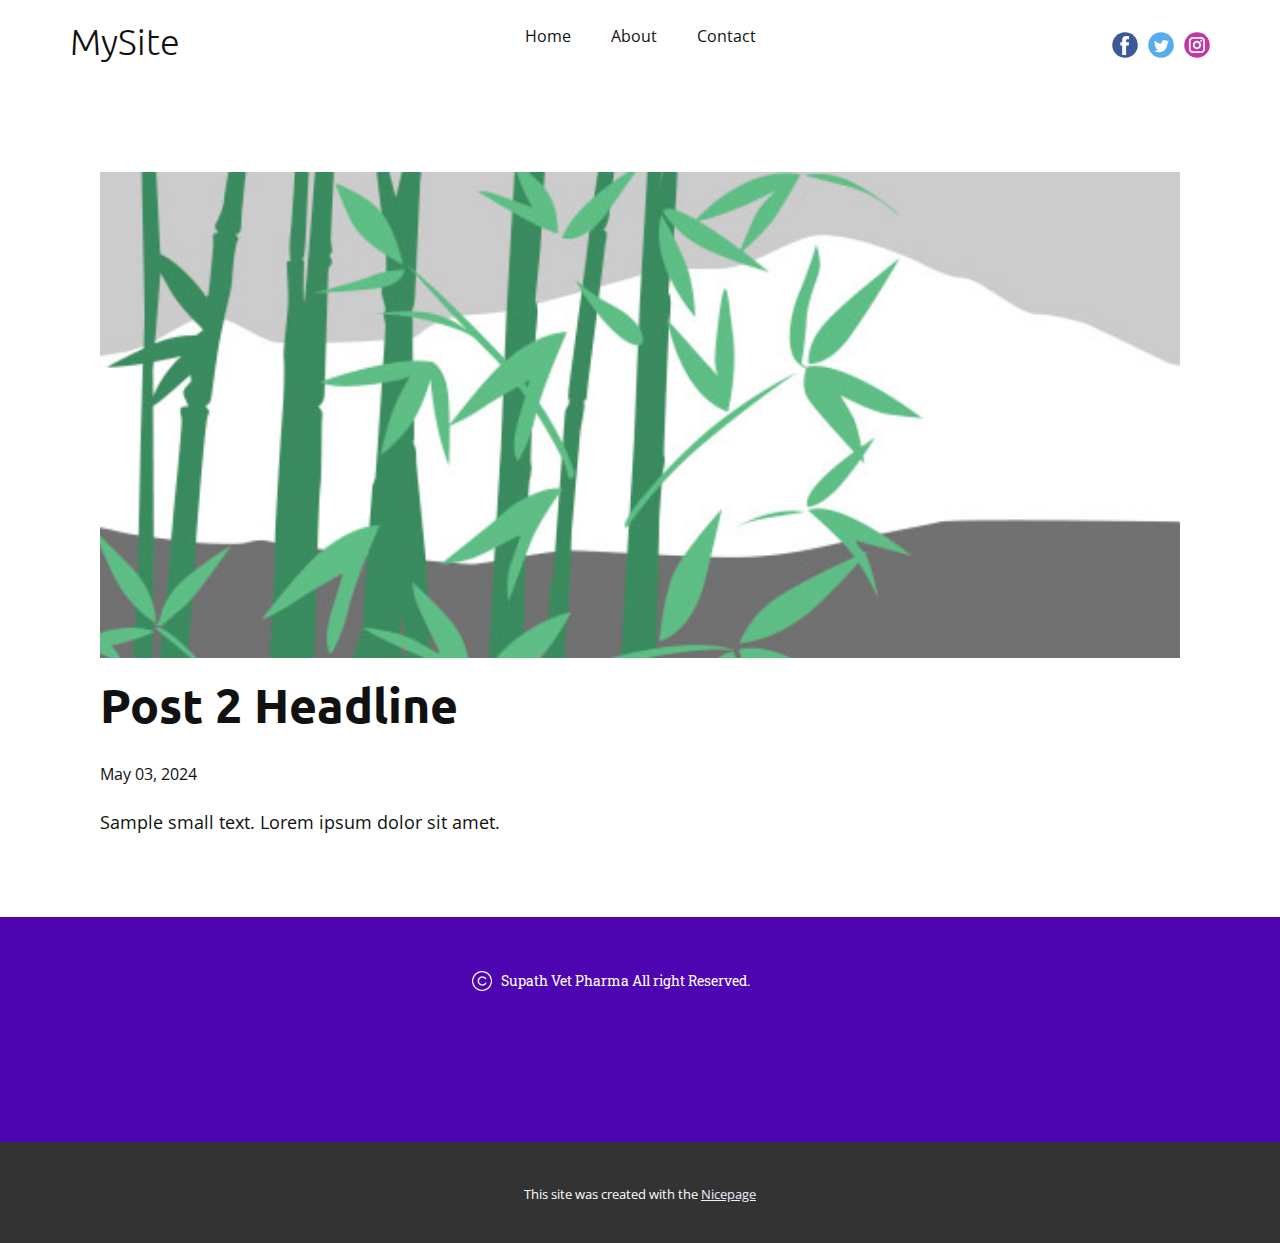
<file: blog/post-1.html>
<!DOCTYPE html>
<html style="font-size: 16px;" lang="en"><head>
    <meta name="viewport" content="width=device-width, initial-scale=1.0">
    <meta charset="utf-8">
    <meta name="keywords" content="Post 1 Headline">
    <meta name="description" content="">
    <title>Post 2 Headline</title>
    <link rel="stylesheet" href="../nicepage.css" media="screen">
<link rel="stylesheet" href="../Post-Template.css" media="screen">
    <script class="u-script" type="text/javascript" src="../jquery.js" defer=""></script>
    <script class="u-script" type="text/javascript" src="../nicepage.js" defer=""></script>
    <meta name="generator" content="Nicepage 6.9.2, nicepage.com">
    <link id="u-theme-google-font" rel="stylesheet" href="https://fonts.googleapis.com/css?family=Roboto:100,100i,300,300i,400,400i,500,500i,700,700i,900,900i|Open+Sans:300,300i,400,400i,500,500i,600,600i,700,700i,800,800i">
    <link id="u-page-google-font" rel="stylesheet" href="https://fonts.googleapis.com/css?family=Ubuntu:300,300i,400,400i,500,500i,700,700i|Roboto+Slab:100,200,300,400,500,600,700,800,900">
    
    
    
    <script type="application/ld+json">{
		"@context": "http://schema.org",
		"@type": "Organization",
		"name": "Site1",
		"sameAs": []
}</script>
    <meta name="theme-color" content="#833de7">
  <meta data-intl-tel-input-cdn-path="intlTelInput/"></head>
  <body data-path-to-root="./" data-include-products="false" class="u-body u-xl-mode" data-lang="en"><header class="u-clearfix u-header" id="sec-919a"><div class="u-clearfix u-sheet u-valign-middle u-sheet-1">
        <nav class="u-align-left u-menu u-menu-dropdown u-offcanvas u-menu-1">
          <div class="menu-collapse">
            <a class="u-button-style u-nav-link" href="#" style="padding: 4px 10px; font-size: calc(1em + 8px);">
              <svg class="u-svg-link" preserveAspectRatio="xMidYMin slice" viewBox="0 0 302 302" style=""><use xlink:href="#svg-bc4f"></use></svg>
              <svg xmlns="http://www.w3.org/2000/svg" xmlns:xlink="http://www.w3.org/1999/xlink" version="1.1" id="svg-bc4f" x="0px" y="0px" viewBox="0 0 302 302" style="enable-background:new 0 0 302 302;" xml:space="preserve" class="u-svg-content"><g><rect y="36" width="302" height="30"></rect><rect y="236" width="302" height="30"></rect><rect y="136" width="302" height="30"></rect>
</g><g></g><g></g><g></g><g></g><g></g><g></g><g></g><g></g><g></g><g></g><g></g><g></g><g></g><g></g><g></g></svg>
            </a>
          </div>
          <div class="u-custom-menu u-nav-container">
            <ul class="u-nav u-unstyled u-nav-1"><li class="u-nav-item"><a class="u-button-style u-nav-link u-text-active-palette-1-base u-text-hover-palette-2-base" href="#" style="padding: 10px 20px;">Home</a>
</li><li class="u-nav-item"><a class="u-button-style u-nav-link u-text-active-palette-1-base u-text-hover-palette-2-base" href="#" style="padding: 10px 20px;">About</a>
</li><li class="u-nav-item"><a class="u-button-style u-nav-link u-text-active-palette-1-base u-text-hover-palette-2-base" href="#" style="padding: 10px 20px;">Contact</a>
</li></ul>
          </div>
          <div class="u-custom-menu u-nav-container-collapse">
            <div class="u-align-center u-black u-container-style u-inner-container-layout u-opacity u-opacity-95 u-sidenav">
              <div class="u-inner-container-layout u-sidenav-overflow">
                <div class="u-menu-close"></div>
                <ul class="u-align-center u-nav u-popupmenu-items u-unstyled u-nav-2"><li class="u-nav-item"><a class="u-button-style u-nav-link" href="#">Home</a>
</li><li class="u-nav-item"><a class="u-button-style u-nav-link" href="#">About</a>
</li><li class="u-nav-item"><a class="u-button-style u-nav-link" href="#">Contact</a>
</li></ul>
              </div>
            </div>
            <div class="u-black u-menu-overlay u-opacity u-opacity-70"></div>
          </div>
        </nav>
        <h3 class="u-align-left-sm u-align-left-xs u-headline u-text u-text-1">
          <a href="/">MySite</a>
        </h3>
        <div class="u-social-icons u-spacing-10 u-social-icons-1">
          <a class="u-social-url" title="facebook" target="_blank" href=""><span class="u-icon u-social-facebook u-social-icon u-icon-1"><svg class="u-svg-link" preserveAspectRatio="xMidYMin slice" viewBox="0 0 112 112" style=""><use xlink:href="#svg-aa7a"></use></svg><svg class="u-svg-content" viewBox="0 0 112 112" x="0" y="0" id="svg-aa7a"><circle fill="currentColor" cx="56.1" cy="56.1" r="55"></circle><path fill="#FFFFFF" d="M73.5,31.6h-9.1c-1.4,0-3.6,0.8-3.6,3.9v8.5h12.6L72,58.3H60.8v40.8H43.9V58.3h-8V43.9h8v-9.2
      c0-6.7,3.1-17,17-17h12.5v13.9H73.5z"></path></svg></span>
          </a>
          <a class="u-social-url" title="twitter" target="_blank" href=""><span class="u-icon u-social-icon u-social-twitter u-icon-2"><svg class="u-svg-link" preserveAspectRatio="xMidYMin slice" viewBox="0 0 112 112" style=""><use xlink:href="#svg-52a6"></use></svg><svg class="u-svg-content" viewBox="0 0 112 112" x="0" y="0" id="svg-52a6"><circle fill="currentColor" class="st0" cx="56.1" cy="56.1" r="55"></circle><path fill="#FFFFFF" d="M83.8,47.3c0,0.6,0,1.2,0,1.7c0,17.7-13.5,38.2-38.2,38.2C38,87.2,31,85,25,81.2c1,0.1,2.1,0.2,3.2,0.2
      c6.3,0,12.1-2.1,16.7-5.7c-5.9-0.1-10.8-4-12.5-9.3c0.8,0.2,1.7,0.2,2.5,0.2c1.2,0,2.4-0.2,3.5-0.5c-6.1-1.2-10.8-6.7-10.8-13.1
      c0-0.1,0-0.1,0-0.2c1.8,1,3.9,1.6,6.1,1.7c-3.6-2.4-6-6.5-6-11.2c0-2.5,0.7-4.8,1.8-6.7c6.6,8.1,16.5,13.5,27.6,14
      c-0.2-1-0.3-2-0.3-3.1c0-7.4,6-13.4,13.4-13.4c3.9,0,7.3,1.6,9.8,4.2c3.1-0.6,5.9-1.7,8.5-3.3c-1,3.1-3.1,5.8-5.9,7.4
      c2.7-0.3,5.3-1,7.7-2.1C88.7,43,86.4,45.4,83.8,47.3z"></path></svg></span>
          </a>
          <a class="u-social-url" title="instagram" target="_blank" href=""><span class="u-icon u-social-icon u-social-instagram u-icon-3"><svg class="u-svg-link" preserveAspectRatio="xMidYMin slice" viewBox="0 0 112 112" style=""><use xlink:href="#svg-adff"></use></svg><svg class="u-svg-content" viewBox="0 0 112 112" x="0" y="0" id="svg-adff"><circle fill="currentColor" cx="56.1" cy="56.1" r="55"></circle><path fill="#FFFFFF" d="M55.9,38.2c-9.9,0-17.9,8-17.9,17.9C38,66,46,74,55.9,74c9.9,0,17.9-8,17.9-17.9C73.8,46.2,65.8,38.2,55.9,38.2
      z M55.9,66.4c-5.7,0-10.3-4.6-10.3-10.3c-0.1-5.7,4.6-10.3,10.3-10.3c5.7,0,10.3,4.6,10.3,10.3C66.2,61.8,61.6,66.4,55.9,66.4z"></path><path fill="#FFFFFF" d="M74.3,33.5c-2.3,0-4.2,1.9-4.2,4.2s1.9,4.2,4.2,4.2s4.2-1.9,4.2-4.2S76.6,33.5,74.3,33.5z"></path><path fill="#FFFFFF" d="M73.1,21.3H38.6c-9.7,0-17.5,7.9-17.5,17.5v34.5c0,9.7,7.9,17.6,17.5,17.6h34.5c9.7,0,17.5-7.9,17.5-17.5V38.8
      C90.6,29.1,82.7,21.3,73.1,21.3z M83,73.3c0,5.5-4.5,9.9-9.9,9.9H38.6c-5.5,0-9.9-4.5-9.9-9.9V38.8c0-5.5,4.5-9.9,9.9-9.9h34.5
      c5.5,0,9.9,4.5,9.9,9.9V73.3z"></path></svg></span>
          </a>
        </div>
      </div></header>
    <section class="u-align-center u-clearfix u-section-1" id="sec-3c39">
      <div class="u-clearfix u-sheet u-valign-middle-md u-valign-middle-sm u-valign-middle-xs u-sheet-1"><!--post_details--><!--post_details_options_json--><!--{"source":""}--><!--/post_details_options_json--><!--blog_post-->
        <div class="u-container-style u-expanded-width u-post-details u-post-details-1">
          <div class="u-container-layout u-valign-middle u-container-layout-1"><!--blog_post_image-->
            <img alt="" class="u-blog-control u-expanded-width u-image u-image-default u-image-1" src="../images/68f64b9d.jpeg"><!--/blog_post_image--><!--blog_post_header-->
            <h2 class="u-blog-control u-text u-text-1">Post 2 Headline</h2><!--/blog_post_header--><!--blog_post_metadata-->
            <div class="u-blog-control u-metadata u-metadata-1"><!--blog_post_metadata_date-->
              <span class="u-meta-date u-meta-icon">May 03, 2024</span><!--/blog_post_metadata_date--><!--blog_post_metadata_category-->
              <!--/blog_post_metadata_category--><!--blog_post_metadata_comments-->
              <!--/blog_post_metadata_comments-->
            </div><!--/blog_post_metadata--><!--blog_post_content-->
            <div class="u-align-justify u-blog-control u-post-content u-text u-text-2 fr-view">
  Sample small text. Lorem ipsum dolor sit amet.
  </div><!--/blog_post_content-->
          </div>
        </div><!--/blog_post--><!--/post_details-->
      </div>
    </section>
    
    
    
    <footer class="u-align-center u-clearfix u-custom-color-1 u-footer u-footer" id="sec-e7b4"><div class="u-clearfix u-sheet u-sheet-1">
        <p class="u-custom-font u-font-roboto-slab u-small-text u-text u-text-variant u-text-1">Supath Vet Pharma All right Reserved.&nbsp;</p><span class="u-file-icon u-icon u-text-white u-icon-1"><img src="../images/104663-44493e46.png" alt=""></span>
      </div></footer>
    <section class="u-backlink u-clearfix u-grey-80">
      <p class="u-text">
        <span>This site was created with the </span>
        <a class="u-link" href="https://nicepage.com/" target="_blank" rel="nofollow">
          <span>Nicepage</span>
        </a>
      </p>
    </section>
  
</body></html>
</file>
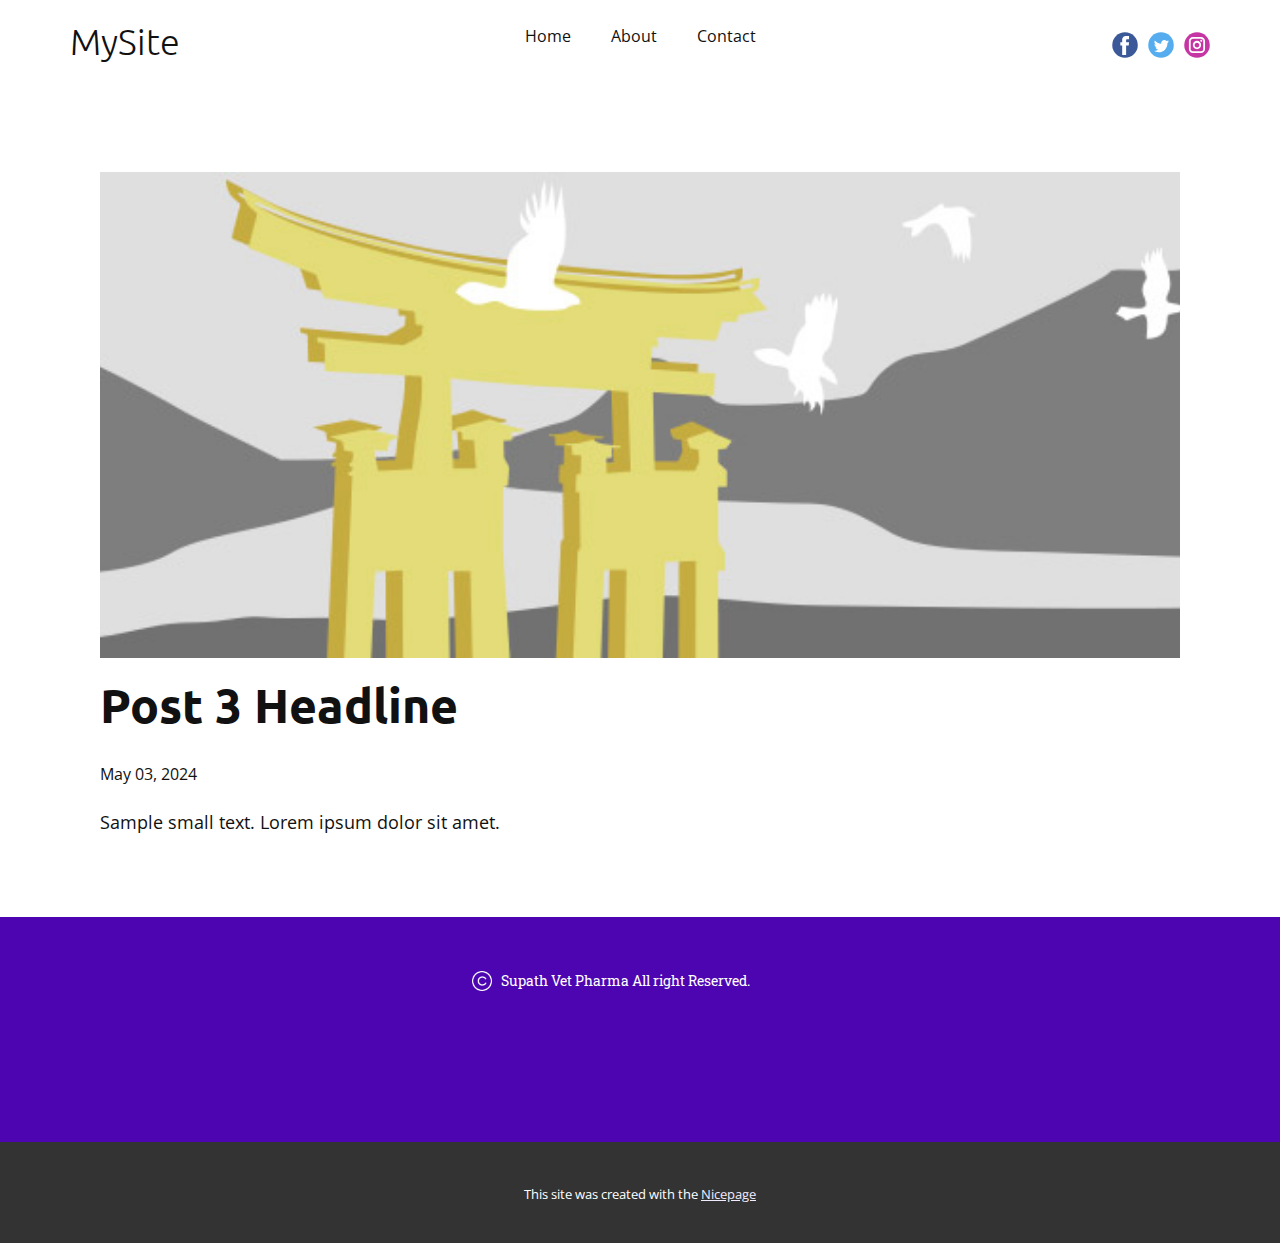
<file: blog/post-2.html>
<!DOCTYPE html>
<html style="font-size: 16px;" lang="en"><head>
    <meta name="viewport" content="width=device-width, initial-scale=1.0">
    <meta charset="utf-8">
    <meta name="keywords" content="Post 1 Headline">
    <meta name="description" content="">
    <title>Post 3 Headline</title>
    <link rel="stylesheet" href="../nicepage.css" media="screen">
<link rel="stylesheet" href="../Post-Template.css" media="screen">
    <script class="u-script" type="text/javascript" src="../jquery.js" defer=""></script>
    <script class="u-script" type="text/javascript" src="../nicepage.js" defer=""></script>
    <meta name="generator" content="Nicepage 6.9.2, nicepage.com">
    <link id="u-theme-google-font" rel="stylesheet" href="https://fonts.googleapis.com/css?family=Roboto:100,100i,300,300i,400,400i,500,500i,700,700i,900,900i|Open+Sans:300,300i,400,400i,500,500i,600,600i,700,700i,800,800i">
    <link id="u-page-google-font" rel="stylesheet" href="https://fonts.googleapis.com/css?family=Ubuntu:300,300i,400,400i,500,500i,700,700i|Roboto+Slab:100,200,300,400,500,600,700,800,900">
    
    
    
    <script type="application/ld+json">{
		"@context": "http://schema.org",
		"@type": "Organization",
		"name": "Site1",
		"sameAs": []
}</script>
    <meta name="theme-color" content="#833de7">
  <meta data-intl-tel-input-cdn-path="intlTelInput/"></head>
  <body data-path-to-root="./" data-include-products="false" class="u-body u-xl-mode" data-lang="en"><header class="u-clearfix u-header" id="sec-919a"><div class="u-clearfix u-sheet u-valign-middle u-sheet-1">
        <nav class="u-align-left u-menu u-menu-dropdown u-offcanvas u-menu-1">
          <div class="menu-collapse">
            <a class="u-button-style u-nav-link" href="#" style="padding: 4px 10px; font-size: calc(1em + 8px);">
              <svg class="u-svg-link" preserveAspectRatio="xMidYMin slice" viewBox="0 0 302 302" style=""><use xlink:href="#svg-bc4f"></use></svg>
              <svg xmlns="http://www.w3.org/2000/svg" xmlns:xlink="http://www.w3.org/1999/xlink" version="1.1" id="svg-bc4f" x="0px" y="0px" viewBox="0 0 302 302" style="enable-background:new 0 0 302 302;" xml:space="preserve" class="u-svg-content"><g><rect y="36" width="302" height="30"></rect><rect y="236" width="302" height="30"></rect><rect y="136" width="302" height="30"></rect>
</g><g></g><g></g><g></g><g></g><g></g><g></g><g></g><g></g><g></g><g></g><g></g><g></g><g></g><g></g><g></g></svg>
            </a>
          </div>
          <div class="u-custom-menu u-nav-container">
            <ul class="u-nav u-unstyled u-nav-1"><li class="u-nav-item"><a class="u-button-style u-nav-link u-text-active-palette-1-base u-text-hover-palette-2-base" href="#" style="padding: 10px 20px;">Home</a>
</li><li class="u-nav-item"><a class="u-button-style u-nav-link u-text-active-palette-1-base u-text-hover-palette-2-base" href="#" style="padding: 10px 20px;">About</a>
</li><li class="u-nav-item"><a class="u-button-style u-nav-link u-text-active-palette-1-base u-text-hover-palette-2-base" href="#" style="padding: 10px 20px;">Contact</a>
</li></ul>
          </div>
          <div class="u-custom-menu u-nav-container-collapse">
            <div class="u-align-center u-black u-container-style u-inner-container-layout u-opacity u-opacity-95 u-sidenav">
              <div class="u-inner-container-layout u-sidenav-overflow">
                <div class="u-menu-close"></div>
                <ul class="u-align-center u-nav u-popupmenu-items u-unstyled u-nav-2"><li class="u-nav-item"><a class="u-button-style u-nav-link" href="#">Home</a>
</li><li class="u-nav-item"><a class="u-button-style u-nav-link" href="#">About</a>
</li><li class="u-nav-item"><a class="u-button-style u-nav-link" href="#">Contact</a>
</li></ul>
              </div>
            </div>
            <div class="u-black u-menu-overlay u-opacity u-opacity-70"></div>
          </div>
        </nav>
        <h3 class="u-align-left-sm u-align-left-xs u-headline u-text u-text-1">
          <a href="/">MySite</a>
        </h3>
        <div class="u-social-icons u-spacing-10 u-social-icons-1">
          <a class="u-social-url" title="facebook" target="_blank" href=""><span class="u-icon u-social-facebook u-social-icon u-icon-1"><svg class="u-svg-link" preserveAspectRatio="xMidYMin slice" viewBox="0 0 112 112" style=""><use xlink:href="#svg-aa7a"></use></svg><svg class="u-svg-content" viewBox="0 0 112 112" x="0" y="0" id="svg-aa7a"><circle fill="currentColor" cx="56.1" cy="56.1" r="55"></circle><path fill="#FFFFFF" d="M73.5,31.6h-9.1c-1.4,0-3.6,0.8-3.6,3.9v8.5h12.6L72,58.3H60.8v40.8H43.9V58.3h-8V43.9h8v-9.2
      c0-6.7,3.1-17,17-17h12.5v13.9H73.5z"></path></svg></span>
          </a>
          <a class="u-social-url" title="twitter" target="_blank" href=""><span class="u-icon u-social-icon u-social-twitter u-icon-2"><svg class="u-svg-link" preserveAspectRatio="xMidYMin slice" viewBox="0 0 112 112" style=""><use xlink:href="#svg-52a6"></use></svg><svg class="u-svg-content" viewBox="0 0 112 112" x="0" y="0" id="svg-52a6"><circle fill="currentColor" class="st0" cx="56.1" cy="56.1" r="55"></circle><path fill="#FFFFFF" d="M83.8,47.3c0,0.6,0,1.2,0,1.7c0,17.7-13.5,38.2-38.2,38.2C38,87.2,31,85,25,81.2c1,0.1,2.1,0.2,3.2,0.2
      c6.3,0,12.1-2.1,16.7-5.7c-5.9-0.1-10.8-4-12.5-9.3c0.8,0.2,1.7,0.2,2.5,0.2c1.2,0,2.4-0.2,3.5-0.5c-6.1-1.2-10.8-6.7-10.8-13.1
      c0-0.1,0-0.1,0-0.2c1.8,1,3.9,1.6,6.1,1.7c-3.6-2.4-6-6.5-6-11.2c0-2.5,0.7-4.8,1.8-6.7c6.6,8.1,16.5,13.5,27.6,14
      c-0.2-1-0.3-2-0.3-3.1c0-7.4,6-13.4,13.4-13.4c3.9,0,7.3,1.6,9.8,4.2c3.1-0.6,5.9-1.7,8.5-3.3c-1,3.1-3.1,5.8-5.9,7.4
      c2.7-0.3,5.3-1,7.7-2.1C88.7,43,86.4,45.4,83.8,47.3z"></path></svg></span>
          </a>
          <a class="u-social-url" title="instagram" target="_blank" href=""><span class="u-icon u-social-icon u-social-instagram u-icon-3"><svg class="u-svg-link" preserveAspectRatio="xMidYMin slice" viewBox="0 0 112 112" style=""><use xlink:href="#svg-adff"></use></svg><svg class="u-svg-content" viewBox="0 0 112 112" x="0" y="0" id="svg-adff"><circle fill="currentColor" cx="56.1" cy="56.1" r="55"></circle><path fill="#FFFFFF" d="M55.9,38.2c-9.9,0-17.9,8-17.9,17.9C38,66,46,74,55.9,74c9.9,0,17.9-8,17.9-17.9C73.8,46.2,65.8,38.2,55.9,38.2
      z M55.9,66.4c-5.7,0-10.3-4.6-10.3-10.3c-0.1-5.7,4.6-10.3,10.3-10.3c5.7,0,10.3,4.6,10.3,10.3C66.2,61.8,61.6,66.4,55.9,66.4z"></path><path fill="#FFFFFF" d="M74.3,33.5c-2.3,0-4.2,1.9-4.2,4.2s1.9,4.2,4.2,4.2s4.2-1.9,4.2-4.2S76.6,33.5,74.3,33.5z"></path><path fill="#FFFFFF" d="M73.1,21.3H38.6c-9.7,0-17.5,7.9-17.5,17.5v34.5c0,9.7,7.9,17.6,17.5,17.6h34.5c9.7,0,17.5-7.9,17.5-17.5V38.8
      C90.6,29.1,82.7,21.3,73.1,21.3z M83,73.3c0,5.5-4.5,9.9-9.9,9.9H38.6c-5.5,0-9.9-4.5-9.9-9.9V38.8c0-5.5,4.5-9.9,9.9-9.9h34.5
      c5.5,0,9.9,4.5,9.9,9.9V73.3z"></path></svg></span>
          </a>
        </div>
      </div></header>
    <section class="u-align-center u-clearfix u-section-1" id="sec-3c39">
      <div class="u-clearfix u-sheet u-valign-middle-md u-valign-middle-sm u-valign-middle-xs u-sheet-1"><!--post_details--><!--post_details_options_json--><!--{"source":""}--><!--/post_details_options_json--><!--blog_post-->
        <div class="u-container-style u-expanded-width u-post-details u-post-details-1">
          <div class="u-container-layout u-valign-middle u-container-layout-1"><!--blog_post_image-->
            <img alt="" class="u-blog-control u-expanded-width u-image u-image-default u-image-1" src="../images/8ad73f3c.jpeg"><!--/blog_post_image--><!--blog_post_header-->
            <h2 class="u-blog-control u-text u-text-1">Post 3 Headline</h2><!--/blog_post_header--><!--blog_post_metadata-->
            <div class="u-blog-control u-metadata u-metadata-1"><!--blog_post_metadata_date-->
              <span class="u-meta-date u-meta-icon">May 03, 2024</span><!--/blog_post_metadata_date--><!--blog_post_metadata_category-->
              <!--/blog_post_metadata_category--><!--blog_post_metadata_comments-->
              <!--/blog_post_metadata_comments-->
            </div><!--/blog_post_metadata--><!--blog_post_content-->
            <div class="u-align-justify u-blog-control u-post-content u-text u-text-2 fr-view">
  Sample small text. Lorem ipsum dolor sit amet.
  </div><!--/blog_post_content-->
          </div>
        </div><!--/blog_post--><!--/post_details-->
      </div>
    </section>
    
    
    
    <footer class="u-align-center u-clearfix u-custom-color-1 u-footer u-footer" id="sec-e7b4"><div class="u-clearfix u-sheet u-sheet-1">
        <p class="u-custom-font u-font-roboto-slab u-small-text u-text u-text-variant u-text-1">Supath Vet Pharma All right Reserved.&nbsp;</p><span class="u-file-icon u-icon u-text-white u-icon-1"><img src="../images/104663-44493e46.png" alt=""></span>
      </div></footer>
    <section class="u-backlink u-clearfix u-grey-80">
      <p class="u-text">
        <span>This site was created with the </span>
        <a class="u-link" href="https://nicepage.com/" target="_blank" rel="nofollow">
          <span>Nicepage</span>
        </a>
      </p>
    </section>
  
</body></html>
</file>
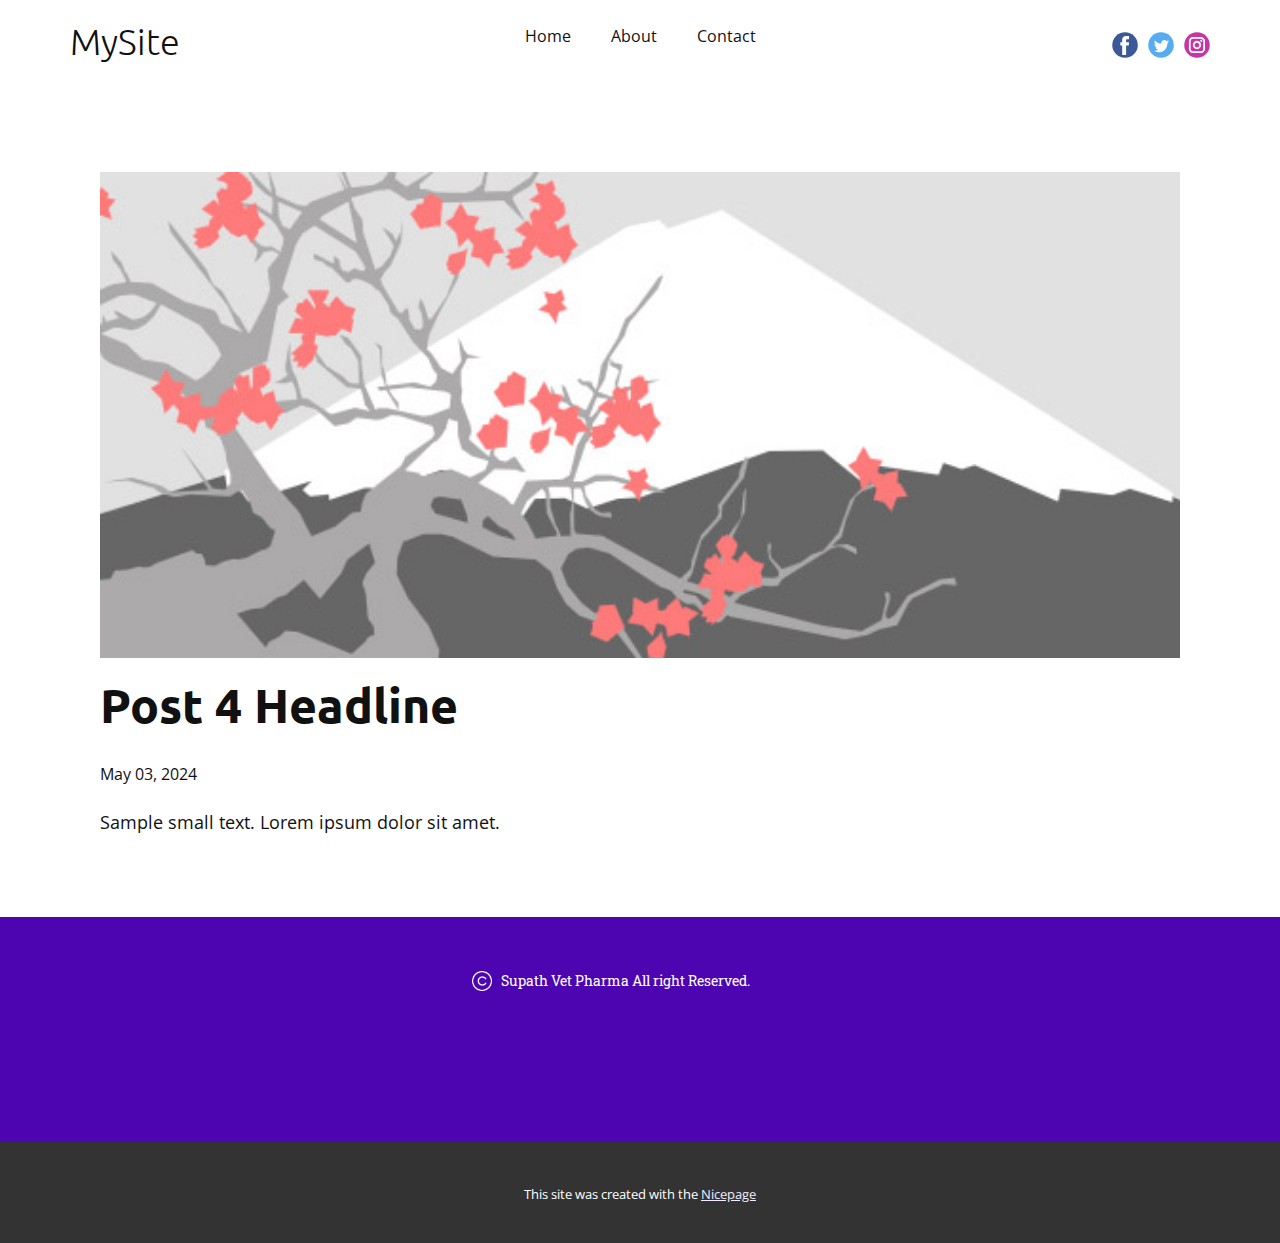
<file: blog/post-3.html>
<!DOCTYPE html>
<html style="font-size: 16px;" lang="en"><head>
    <meta name="viewport" content="width=device-width, initial-scale=1.0">
    <meta charset="utf-8">
    <meta name="keywords" content="Post 1 Headline">
    <meta name="description" content="">
    <title>Post 4 Headline</title>
    <link rel="stylesheet" href="../nicepage.css" media="screen">
<link rel="stylesheet" href="../Post-Template.css" media="screen">
    <script class="u-script" type="text/javascript" src="../jquery.js" defer=""></script>
    <script class="u-script" type="text/javascript" src="../nicepage.js" defer=""></script>
    <meta name="generator" content="Nicepage 6.9.2, nicepage.com">
    <link id="u-theme-google-font" rel="stylesheet" href="https://fonts.googleapis.com/css?family=Roboto:100,100i,300,300i,400,400i,500,500i,700,700i,900,900i|Open+Sans:300,300i,400,400i,500,500i,600,600i,700,700i,800,800i">
    <link id="u-page-google-font" rel="stylesheet" href="https://fonts.googleapis.com/css?family=Ubuntu:300,300i,400,400i,500,500i,700,700i|Roboto+Slab:100,200,300,400,500,600,700,800,900">
    
    
    
    <script type="application/ld+json">{
		"@context": "http://schema.org",
		"@type": "Organization",
		"name": "Site1",
		"sameAs": []
}</script>
    <meta name="theme-color" content="#833de7">
  <meta data-intl-tel-input-cdn-path="intlTelInput/"></head>
  <body data-path-to-root="./" data-include-products="false" class="u-body u-xl-mode" data-lang="en"><header class="u-clearfix u-header" id="sec-919a"><div class="u-clearfix u-sheet u-valign-middle u-sheet-1">
        <nav class="u-align-left u-menu u-menu-dropdown u-offcanvas u-menu-1">
          <div class="menu-collapse">
            <a class="u-button-style u-nav-link" href="#" style="padding: 4px 10px; font-size: calc(1em + 8px);">
              <svg class="u-svg-link" preserveAspectRatio="xMidYMin slice" viewBox="0 0 302 302" style=""><use xlink:href="#svg-bc4f"></use></svg>
              <svg xmlns="http://www.w3.org/2000/svg" xmlns:xlink="http://www.w3.org/1999/xlink" version="1.1" id="svg-bc4f" x="0px" y="0px" viewBox="0 0 302 302" style="enable-background:new 0 0 302 302;" xml:space="preserve" class="u-svg-content"><g><rect y="36" width="302" height="30"></rect><rect y="236" width="302" height="30"></rect><rect y="136" width="302" height="30"></rect>
</g><g></g><g></g><g></g><g></g><g></g><g></g><g></g><g></g><g></g><g></g><g></g><g></g><g></g><g></g><g></g></svg>
            </a>
          </div>
          <div class="u-custom-menu u-nav-container">
            <ul class="u-nav u-unstyled u-nav-1"><li class="u-nav-item"><a class="u-button-style u-nav-link u-text-active-palette-1-base u-text-hover-palette-2-base" href="#" style="padding: 10px 20px;">Home</a>
</li><li class="u-nav-item"><a class="u-button-style u-nav-link u-text-active-palette-1-base u-text-hover-palette-2-base" href="#" style="padding: 10px 20px;">About</a>
</li><li class="u-nav-item"><a class="u-button-style u-nav-link u-text-active-palette-1-base u-text-hover-palette-2-base" href="#" style="padding: 10px 20px;">Contact</a>
</li></ul>
          </div>
          <div class="u-custom-menu u-nav-container-collapse">
            <div class="u-align-center u-black u-container-style u-inner-container-layout u-opacity u-opacity-95 u-sidenav">
              <div class="u-inner-container-layout u-sidenav-overflow">
                <div class="u-menu-close"></div>
                <ul class="u-align-center u-nav u-popupmenu-items u-unstyled u-nav-2"><li class="u-nav-item"><a class="u-button-style u-nav-link" href="#">Home</a>
</li><li class="u-nav-item"><a class="u-button-style u-nav-link" href="#">About</a>
</li><li class="u-nav-item"><a class="u-button-style u-nav-link" href="#">Contact</a>
</li></ul>
              </div>
            </div>
            <div class="u-black u-menu-overlay u-opacity u-opacity-70"></div>
          </div>
        </nav>
        <h3 class="u-align-left-sm u-align-left-xs u-headline u-text u-text-1">
          <a href="/">MySite</a>
        </h3>
        <div class="u-social-icons u-spacing-10 u-social-icons-1">
          <a class="u-social-url" title="facebook" target="_blank" href=""><span class="u-icon u-social-facebook u-social-icon u-icon-1"><svg class="u-svg-link" preserveAspectRatio="xMidYMin slice" viewBox="0 0 112 112" style=""><use xlink:href="#svg-aa7a"></use></svg><svg class="u-svg-content" viewBox="0 0 112 112" x="0" y="0" id="svg-aa7a"><circle fill="currentColor" cx="56.1" cy="56.1" r="55"></circle><path fill="#FFFFFF" d="M73.5,31.6h-9.1c-1.4,0-3.6,0.8-3.6,3.9v8.5h12.6L72,58.3H60.8v40.8H43.9V58.3h-8V43.9h8v-9.2
      c0-6.7,3.1-17,17-17h12.5v13.9H73.5z"></path></svg></span>
          </a>
          <a class="u-social-url" title="twitter" target="_blank" href=""><span class="u-icon u-social-icon u-social-twitter u-icon-2"><svg class="u-svg-link" preserveAspectRatio="xMidYMin slice" viewBox="0 0 112 112" style=""><use xlink:href="#svg-52a6"></use></svg><svg class="u-svg-content" viewBox="0 0 112 112" x="0" y="0" id="svg-52a6"><circle fill="currentColor" class="st0" cx="56.1" cy="56.1" r="55"></circle><path fill="#FFFFFF" d="M83.8,47.3c0,0.6,0,1.2,0,1.7c0,17.7-13.5,38.2-38.2,38.2C38,87.2,31,85,25,81.2c1,0.1,2.1,0.2,3.2,0.2
      c6.3,0,12.1-2.1,16.7-5.7c-5.9-0.1-10.8-4-12.5-9.3c0.8,0.2,1.7,0.2,2.5,0.2c1.2,0,2.4-0.2,3.5-0.5c-6.1-1.2-10.8-6.7-10.8-13.1
      c0-0.1,0-0.1,0-0.2c1.8,1,3.9,1.6,6.1,1.7c-3.6-2.4-6-6.5-6-11.2c0-2.5,0.7-4.8,1.8-6.7c6.6,8.1,16.5,13.5,27.6,14
      c-0.2-1-0.3-2-0.3-3.1c0-7.4,6-13.4,13.4-13.4c3.9,0,7.3,1.6,9.8,4.2c3.1-0.6,5.9-1.7,8.5-3.3c-1,3.1-3.1,5.8-5.9,7.4
      c2.7-0.3,5.3-1,7.7-2.1C88.7,43,86.4,45.4,83.8,47.3z"></path></svg></span>
          </a>
          <a class="u-social-url" title="instagram" target="_blank" href=""><span class="u-icon u-social-icon u-social-instagram u-icon-3"><svg class="u-svg-link" preserveAspectRatio="xMidYMin slice" viewBox="0 0 112 112" style=""><use xlink:href="#svg-adff"></use></svg><svg class="u-svg-content" viewBox="0 0 112 112" x="0" y="0" id="svg-adff"><circle fill="currentColor" cx="56.1" cy="56.1" r="55"></circle><path fill="#FFFFFF" d="M55.9,38.2c-9.9,0-17.9,8-17.9,17.9C38,66,46,74,55.9,74c9.9,0,17.9-8,17.9-17.9C73.8,46.2,65.8,38.2,55.9,38.2
      z M55.9,66.4c-5.7,0-10.3-4.6-10.3-10.3c-0.1-5.7,4.6-10.3,10.3-10.3c5.7,0,10.3,4.6,10.3,10.3C66.2,61.8,61.6,66.4,55.9,66.4z"></path><path fill="#FFFFFF" d="M74.3,33.5c-2.3,0-4.2,1.9-4.2,4.2s1.9,4.2,4.2,4.2s4.2-1.9,4.2-4.2S76.6,33.5,74.3,33.5z"></path><path fill="#FFFFFF" d="M73.1,21.3H38.6c-9.7,0-17.5,7.9-17.5,17.5v34.5c0,9.7,7.9,17.6,17.5,17.6h34.5c9.7,0,17.5-7.9,17.5-17.5V38.8
      C90.6,29.1,82.7,21.3,73.1,21.3z M83,73.3c0,5.5-4.5,9.9-9.9,9.9H38.6c-5.5,0-9.9-4.5-9.9-9.9V38.8c0-5.5,4.5-9.9,9.9-9.9h34.5
      c5.5,0,9.9,4.5,9.9,9.9V73.3z"></path></svg></span>
          </a>
        </div>
      </div></header>
    <section class="u-align-center u-clearfix u-section-1" id="sec-3c39">
      <div class="u-clearfix u-sheet u-valign-middle-md u-valign-middle-sm u-valign-middle-xs u-sheet-1"><!--post_details--><!--post_details_options_json--><!--{"source":""}--><!--/post_details_options_json--><!--blog_post-->
        <div class="u-container-style u-expanded-width u-post-details u-post-details-1">
          <div class="u-container-layout u-valign-middle u-container-layout-1"><!--blog_post_image-->
            <img alt="" class="u-blog-control u-expanded-width u-image u-image-default u-image-1" src="../images/0fd3416c.jpeg"><!--/blog_post_image--><!--blog_post_header-->
            <h2 class="u-blog-control u-text u-text-1">Post 4 Headline</h2><!--/blog_post_header--><!--blog_post_metadata-->
            <div class="u-blog-control u-metadata u-metadata-1"><!--blog_post_metadata_date-->
              <span class="u-meta-date u-meta-icon">May 03, 2024</span><!--/blog_post_metadata_date--><!--blog_post_metadata_category-->
              <!--/blog_post_metadata_category--><!--blog_post_metadata_comments-->
              <!--/blog_post_metadata_comments-->
            </div><!--/blog_post_metadata--><!--blog_post_content-->
            <div class="u-align-justify u-blog-control u-post-content u-text u-text-2 fr-view">
  Sample small text. Lorem ipsum dolor sit amet.
  </div><!--/blog_post_content-->
          </div>
        </div><!--/blog_post--><!--/post_details-->
      </div>
    </section>
    
    
    
    <footer class="u-align-center u-clearfix u-custom-color-1 u-footer u-footer" id="sec-e7b4"><div class="u-clearfix u-sheet u-sheet-1">
        <p class="u-custom-font u-font-roboto-slab u-small-text u-text u-text-variant u-text-1">Supath Vet Pharma All right Reserved.&nbsp;</p><span class="u-file-icon u-icon u-text-white u-icon-1"><img src="../images/104663-44493e46.png" alt=""></span>
      </div></footer>
    <section class="u-backlink u-clearfix u-grey-80">
      <p class="u-text">
        <span>This site was created with the </span>
        <a class="u-link" href="https://nicepage.com/" target="_blank" rel="nofollow">
          <span>Nicepage</span>
        </a>
      </p>
    </section>
  
</body></html>
</file>
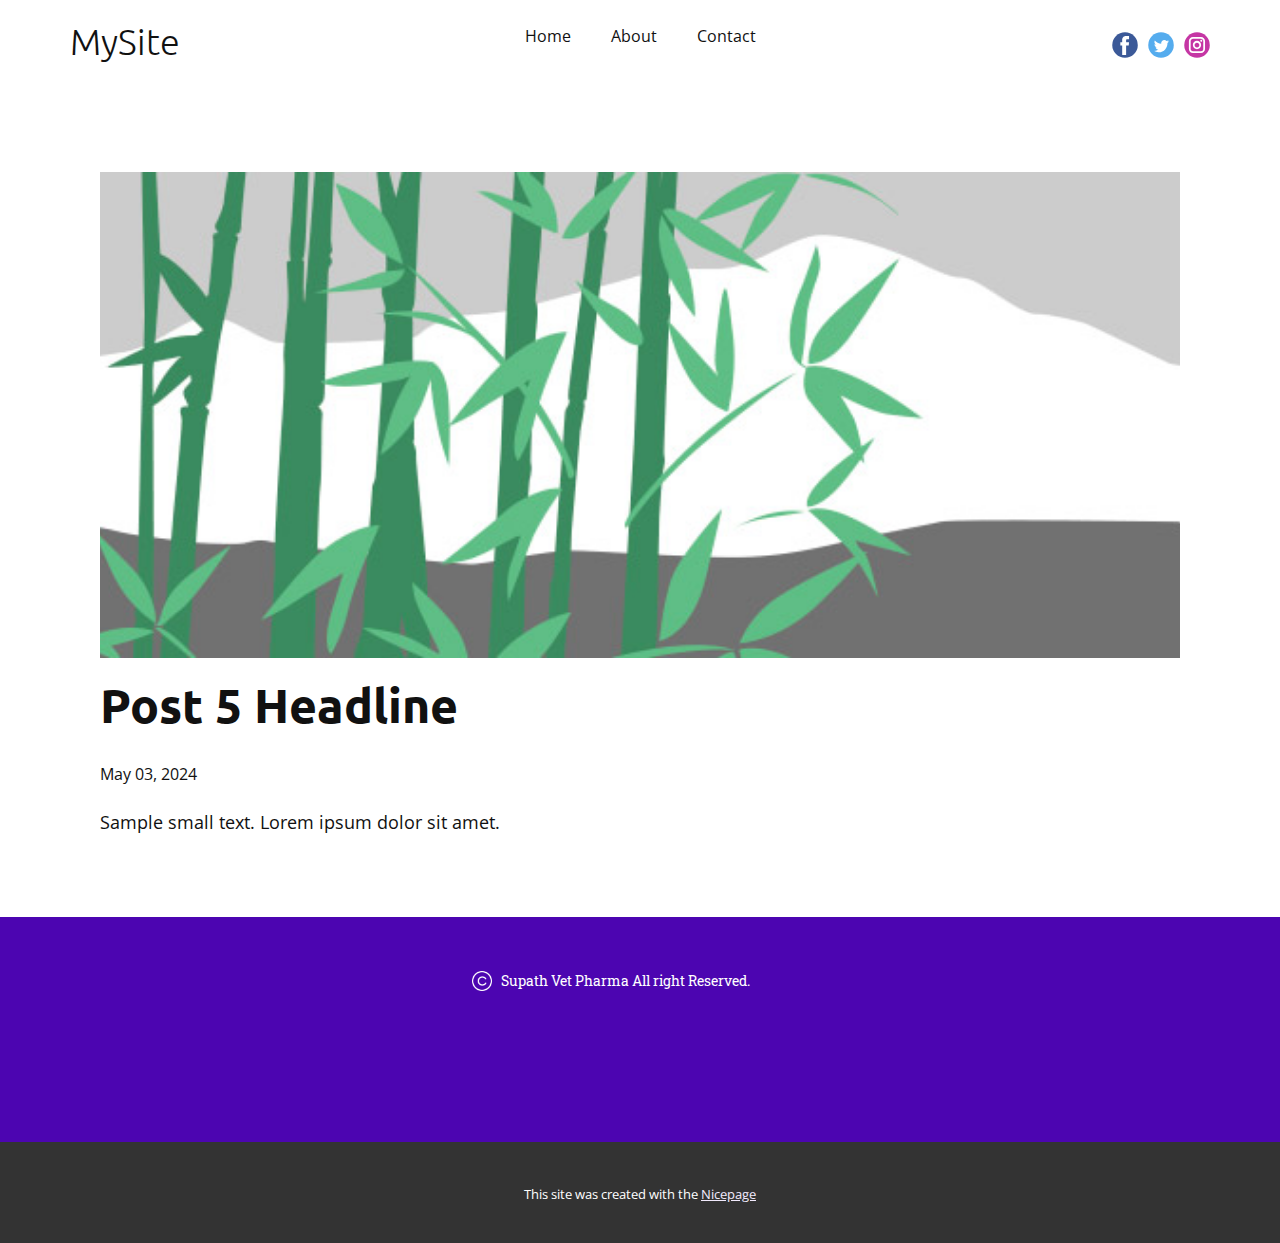
<file: blog/post-4.html>
<!DOCTYPE html>
<html style="font-size: 16px;" lang="en"><head>
    <meta name="viewport" content="width=device-width, initial-scale=1.0">
    <meta charset="utf-8">
    <meta name="keywords" content="Post 1 Headline">
    <meta name="description" content="">
    <title>Post 5 Headline</title>
    <link rel="stylesheet" href="../nicepage.css" media="screen">
<link rel="stylesheet" href="../Post-Template.css" media="screen">
    <script class="u-script" type="text/javascript" src="../jquery.js" defer=""></script>
    <script class="u-script" type="text/javascript" src="../nicepage.js" defer=""></script>
    <meta name="generator" content="Nicepage 6.9.2, nicepage.com">
    <link id="u-theme-google-font" rel="stylesheet" href="https://fonts.googleapis.com/css?family=Roboto:100,100i,300,300i,400,400i,500,500i,700,700i,900,900i|Open+Sans:300,300i,400,400i,500,500i,600,600i,700,700i,800,800i">
    <link id="u-page-google-font" rel="stylesheet" href="https://fonts.googleapis.com/css?family=Ubuntu:300,300i,400,400i,500,500i,700,700i|Roboto+Slab:100,200,300,400,500,600,700,800,900">
    
    
    
    <script type="application/ld+json">{
		"@context": "http://schema.org",
		"@type": "Organization",
		"name": "Site1",
		"sameAs": []
}</script>
    <meta name="theme-color" content="#833de7">
  <meta data-intl-tel-input-cdn-path="intlTelInput/"></head>
  <body data-path-to-root="./" data-include-products="false" class="u-body u-xl-mode" data-lang="en"><header class="u-clearfix u-header" id="sec-919a"><div class="u-clearfix u-sheet u-valign-middle u-sheet-1">
        <nav class="u-align-left u-menu u-menu-dropdown u-offcanvas u-menu-1">
          <div class="menu-collapse">
            <a class="u-button-style u-nav-link" href="#" style="padding: 4px 10px; font-size: calc(1em + 8px);">
              <svg class="u-svg-link" preserveAspectRatio="xMidYMin slice" viewBox="0 0 302 302" style=""><use xlink:href="#svg-bc4f"></use></svg>
              <svg xmlns="http://www.w3.org/2000/svg" xmlns:xlink="http://www.w3.org/1999/xlink" version="1.1" id="svg-bc4f" x="0px" y="0px" viewBox="0 0 302 302" style="enable-background:new 0 0 302 302;" xml:space="preserve" class="u-svg-content"><g><rect y="36" width="302" height="30"></rect><rect y="236" width="302" height="30"></rect><rect y="136" width="302" height="30"></rect>
</g><g></g><g></g><g></g><g></g><g></g><g></g><g></g><g></g><g></g><g></g><g></g><g></g><g></g><g></g><g></g></svg>
            </a>
          </div>
          <div class="u-custom-menu u-nav-container">
            <ul class="u-nav u-unstyled u-nav-1"><li class="u-nav-item"><a class="u-button-style u-nav-link u-text-active-palette-1-base u-text-hover-palette-2-base" href="#" style="padding: 10px 20px;">Home</a>
</li><li class="u-nav-item"><a class="u-button-style u-nav-link u-text-active-palette-1-base u-text-hover-palette-2-base" href="#" style="padding: 10px 20px;">About</a>
</li><li class="u-nav-item"><a class="u-button-style u-nav-link u-text-active-palette-1-base u-text-hover-palette-2-base" href="#" style="padding: 10px 20px;">Contact</a>
</li></ul>
          </div>
          <div class="u-custom-menu u-nav-container-collapse">
            <div class="u-align-center u-black u-container-style u-inner-container-layout u-opacity u-opacity-95 u-sidenav">
              <div class="u-inner-container-layout u-sidenav-overflow">
                <div class="u-menu-close"></div>
                <ul class="u-align-center u-nav u-popupmenu-items u-unstyled u-nav-2"><li class="u-nav-item"><a class="u-button-style u-nav-link" href="#">Home</a>
</li><li class="u-nav-item"><a class="u-button-style u-nav-link" href="#">About</a>
</li><li class="u-nav-item"><a class="u-button-style u-nav-link" href="#">Contact</a>
</li></ul>
              </div>
            </div>
            <div class="u-black u-menu-overlay u-opacity u-opacity-70"></div>
          </div>
        </nav>
        <h3 class="u-align-left-sm u-align-left-xs u-headline u-text u-text-1">
          <a href="/">MySite</a>
        </h3>
        <div class="u-social-icons u-spacing-10 u-social-icons-1">
          <a class="u-social-url" title="facebook" target="_blank" href=""><span class="u-icon u-social-facebook u-social-icon u-icon-1"><svg class="u-svg-link" preserveAspectRatio="xMidYMin slice" viewBox="0 0 112 112" style=""><use xlink:href="#svg-aa7a"></use></svg><svg class="u-svg-content" viewBox="0 0 112 112" x="0" y="0" id="svg-aa7a"><circle fill="currentColor" cx="56.1" cy="56.1" r="55"></circle><path fill="#FFFFFF" d="M73.5,31.6h-9.1c-1.4,0-3.6,0.8-3.6,3.9v8.5h12.6L72,58.3H60.8v40.8H43.9V58.3h-8V43.9h8v-9.2
      c0-6.7,3.1-17,17-17h12.5v13.9H73.5z"></path></svg></span>
          </a>
          <a class="u-social-url" title="twitter" target="_blank" href=""><span class="u-icon u-social-icon u-social-twitter u-icon-2"><svg class="u-svg-link" preserveAspectRatio="xMidYMin slice" viewBox="0 0 112 112" style=""><use xlink:href="#svg-52a6"></use></svg><svg class="u-svg-content" viewBox="0 0 112 112" x="0" y="0" id="svg-52a6"><circle fill="currentColor" class="st0" cx="56.1" cy="56.1" r="55"></circle><path fill="#FFFFFF" d="M83.8,47.3c0,0.6,0,1.2,0,1.7c0,17.7-13.5,38.2-38.2,38.2C38,87.2,31,85,25,81.2c1,0.1,2.1,0.2,3.2,0.2
      c6.3,0,12.1-2.1,16.7-5.7c-5.9-0.1-10.8-4-12.5-9.3c0.8,0.2,1.7,0.2,2.5,0.2c1.2,0,2.4-0.2,3.5-0.5c-6.1-1.2-10.8-6.7-10.8-13.1
      c0-0.1,0-0.1,0-0.2c1.8,1,3.9,1.6,6.1,1.7c-3.6-2.4-6-6.5-6-11.2c0-2.5,0.7-4.8,1.8-6.7c6.6,8.1,16.5,13.5,27.6,14
      c-0.2-1-0.3-2-0.3-3.1c0-7.4,6-13.4,13.4-13.4c3.9,0,7.3,1.6,9.8,4.2c3.1-0.6,5.9-1.7,8.5-3.3c-1,3.1-3.1,5.8-5.9,7.4
      c2.7-0.3,5.3-1,7.7-2.1C88.7,43,86.4,45.4,83.8,47.3z"></path></svg></span>
          </a>
          <a class="u-social-url" title="instagram" target="_blank" href=""><span class="u-icon u-social-icon u-social-instagram u-icon-3"><svg class="u-svg-link" preserveAspectRatio="xMidYMin slice" viewBox="0 0 112 112" style=""><use xlink:href="#svg-adff"></use></svg><svg class="u-svg-content" viewBox="0 0 112 112" x="0" y="0" id="svg-adff"><circle fill="currentColor" cx="56.1" cy="56.1" r="55"></circle><path fill="#FFFFFF" d="M55.9,38.2c-9.9,0-17.9,8-17.9,17.9C38,66,46,74,55.9,74c9.9,0,17.9-8,17.9-17.9C73.8,46.2,65.8,38.2,55.9,38.2
      z M55.9,66.4c-5.7,0-10.3-4.6-10.3-10.3c-0.1-5.7,4.6-10.3,10.3-10.3c5.7,0,10.3,4.6,10.3,10.3C66.2,61.8,61.6,66.4,55.9,66.4z"></path><path fill="#FFFFFF" d="M74.3,33.5c-2.3,0-4.2,1.9-4.2,4.2s1.9,4.2,4.2,4.2s4.2-1.9,4.2-4.2S76.6,33.5,74.3,33.5z"></path><path fill="#FFFFFF" d="M73.1,21.3H38.6c-9.7,0-17.5,7.9-17.5,17.5v34.5c0,9.7,7.9,17.6,17.5,17.6h34.5c9.7,0,17.5-7.9,17.5-17.5V38.8
      C90.6,29.1,82.7,21.3,73.1,21.3z M83,73.3c0,5.5-4.5,9.9-9.9,9.9H38.6c-5.5,0-9.9-4.5-9.9-9.9V38.8c0-5.5,4.5-9.9,9.9-9.9h34.5
      c5.5,0,9.9,4.5,9.9,9.9V73.3z"></path></svg></span>
          </a>
        </div>
      </div></header>
    <section class="u-align-center u-clearfix u-section-1" id="sec-3c39">
      <div class="u-clearfix u-sheet u-valign-middle-md u-valign-middle-sm u-valign-middle-xs u-sheet-1"><!--post_details--><!--post_details_options_json--><!--{"source":""}--><!--/post_details_options_json--><!--blog_post-->
        <div class="u-container-style u-expanded-width u-post-details u-post-details-1">
          <div class="u-container-layout u-valign-middle u-container-layout-1"><!--blog_post_image-->
            <img alt="" class="u-blog-control u-expanded-width u-image u-image-default u-image-1" src="../images/68f64b9d.jpeg"><!--/blog_post_image--><!--blog_post_header-->
            <h2 class="u-blog-control u-text u-text-1">Post 5 Headline</h2><!--/blog_post_header--><!--blog_post_metadata-->
            <div class="u-blog-control u-metadata u-metadata-1"><!--blog_post_metadata_date-->
              <span class="u-meta-date u-meta-icon">May 03, 2024</span><!--/blog_post_metadata_date--><!--blog_post_metadata_category-->
              <!--/blog_post_metadata_category--><!--blog_post_metadata_comments-->
              <!--/blog_post_metadata_comments-->
            </div><!--/blog_post_metadata--><!--blog_post_content-->
            <div class="u-align-justify u-blog-control u-post-content u-text u-text-2 fr-view">
  Sample small text. Lorem ipsum dolor sit amet.
  </div><!--/blog_post_content-->
          </div>
        </div><!--/blog_post--><!--/post_details-->
      </div>
    </section>
    
    
    
    <footer class="u-align-center u-clearfix u-custom-color-1 u-footer u-footer" id="sec-e7b4"><div class="u-clearfix u-sheet u-sheet-1">
        <p class="u-custom-font u-font-roboto-slab u-small-text u-text u-text-variant u-text-1">Supath Vet Pharma All right Reserved.&nbsp;</p><span class="u-file-icon u-icon u-text-white u-icon-1"><img src="../images/104663-44493e46.png" alt=""></span>
      </div></footer>
    <section class="u-backlink u-clearfix u-grey-80">
      <p class="u-text">
        <span>This site was created with the </span>
        <a class="u-link" href="https://nicepage.com/" target="_blank" rel="nofollow">
          <span>Nicepage</span>
        </a>
      </p>
    </section>
  
</body></html>
</file>
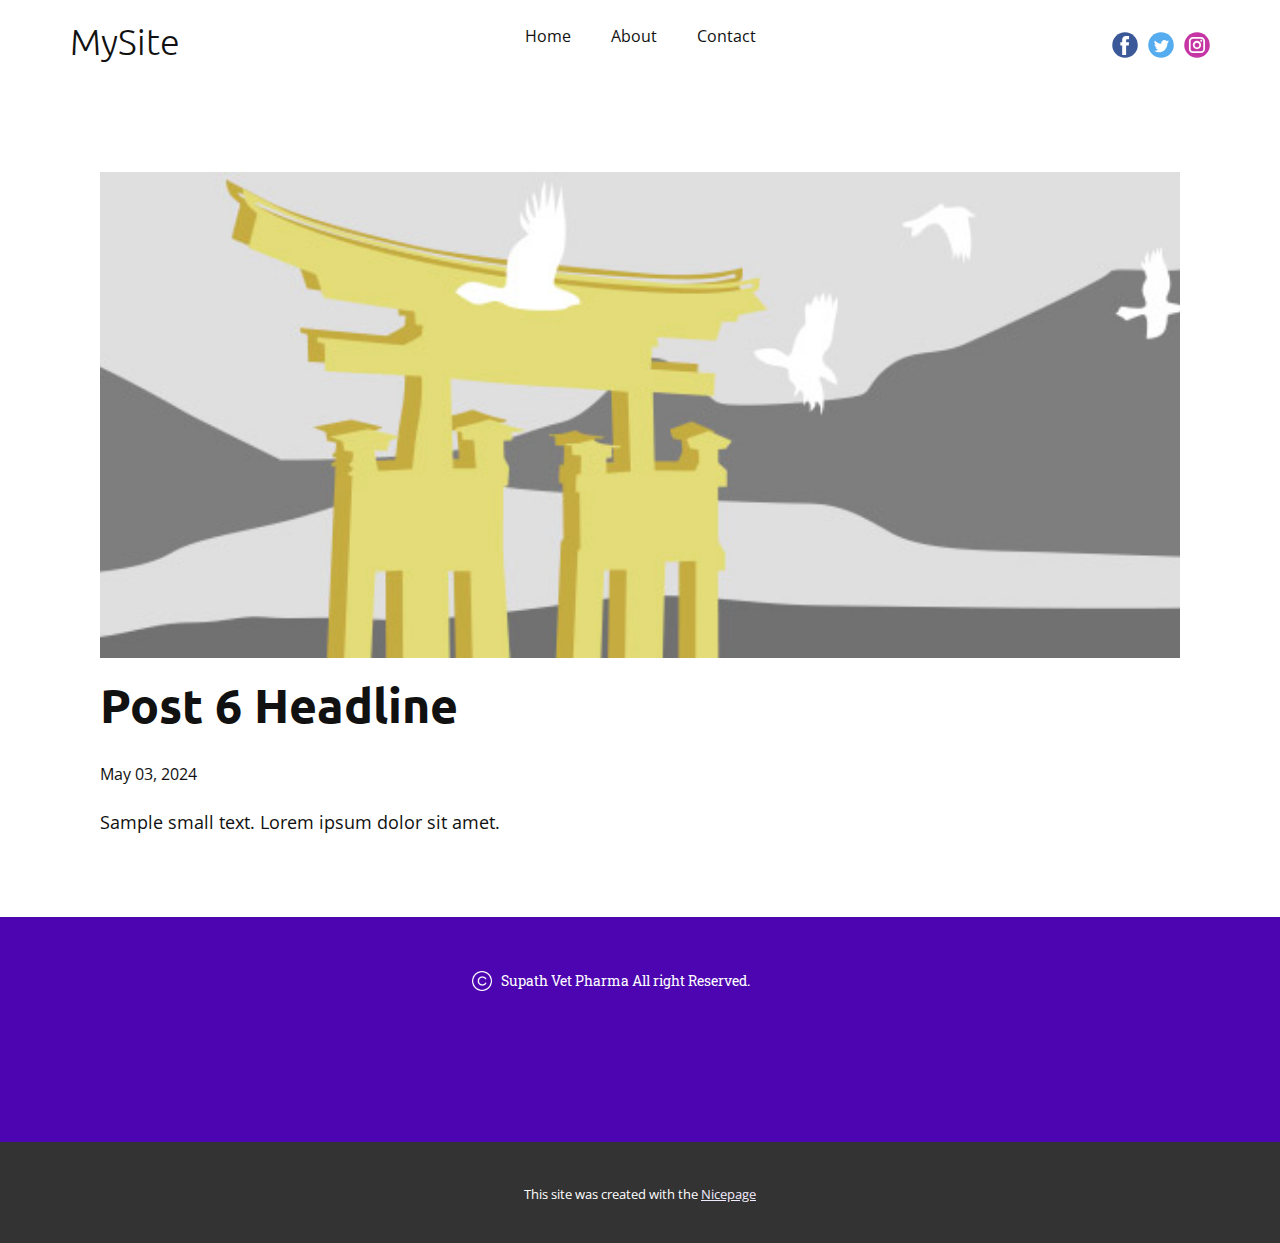
<file: blog/post-5.html>
<!DOCTYPE html>
<html style="font-size: 16px;" lang="en"><head>
    <meta name="viewport" content="width=device-width, initial-scale=1.0">
    <meta charset="utf-8">
    <meta name="keywords" content="Post 1 Headline">
    <meta name="description" content="">
    <title>Post 6 Headline</title>
    <link rel="stylesheet" href="../nicepage.css" media="screen">
<link rel="stylesheet" href="../Post-Template.css" media="screen">
    <script class="u-script" type="text/javascript" src="../jquery.js" defer=""></script>
    <script class="u-script" type="text/javascript" src="../nicepage.js" defer=""></script>
    <meta name="generator" content="Nicepage 6.9.2, nicepage.com">
    <link id="u-theme-google-font" rel="stylesheet" href="https://fonts.googleapis.com/css?family=Roboto:100,100i,300,300i,400,400i,500,500i,700,700i,900,900i|Open+Sans:300,300i,400,400i,500,500i,600,600i,700,700i,800,800i">
    <link id="u-page-google-font" rel="stylesheet" href="https://fonts.googleapis.com/css?family=Ubuntu:300,300i,400,400i,500,500i,700,700i|Roboto+Slab:100,200,300,400,500,600,700,800,900">
    
    
    
    <script type="application/ld+json">{
		"@context": "http://schema.org",
		"@type": "Organization",
		"name": "Site1",
		"sameAs": []
}</script>
    <meta name="theme-color" content="#833de7">
  <meta data-intl-tel-input-cdn-path="intlTelInput/"></head>
  <body data-path-to-root="./" data-include-products="false" class="u-body u-xl-mode" data-lang="en"><header class="u-clearfix u-header" id="sec-919a"><div class="u-clearfix u-sheet u-valign-middle u-sheet-1">
        <nav class="u-align-left u-menu u-menu-dropdown u-offcanvas u-menu-1">
          <div class="menu-collapse">
            <a class="u-button-style u-nav-link" href="#" style="padding: 4px 10px; font-size: calc(1em + 8px);">
              <svg class="u-svg-link" preserveAspectRatio="xMidYMin slice" viewBox="0 0 302 302" style=""><use xlink:href="#svg-bc4f"></use></svg>
              <svg xmlns="http://www.w3.org/2000/svg" xmlns:xlink="http://www.w3.org/1999/xlink" version="1.1" id="svg-bc4f" x="0px" y="0px" viewBox="0 0 302 302" style="enable-background:new 0 0 302 302;" xml:space="preserve" class="u-svg-content"><g><rect y="36" width="302" height="30"></rect><rect y="236" width="302" height="30"></rect><rect y="136" width="302" height="30"></rect>
</g><g></g><g></g><g></g><g></g><g></g><g></g><g></g><g></g><g></g><g></g><g></g><g></g><g></g><g></g><g></g></svg>
            </a>
          </div>
          <div class="u-custom-menu u-nav-container">
            <ul class="u-nav u-unstyled u-nav-1"><li class="u-nav-item"><a class="u-button-style u-nav-link u-text-active-palette-1-base u-text-hover-palette-2-base" href="#" style="padding: 10px 20px;">Home</a>
</li><li class="u-nav-item"><a class="u-button-style u-nav-link u-text-active-palette-1-base u-text-hover-palette-2-base" href="#" style="padding: 10px 20px;">About</a>
</li><li class="u-nav-item"><a class="u-button-style u-nav-link u-text-active-palette-1-base u-text-hover-palette-2-base" href="#" style="padding: 10px 20px;">Contact</a>
</li></ul>
          </div>
          <div class="u-custom-menu u-nav-container-collapse">
            <div class="u-align-center u-black u-container-style u-inner-container-layout u-opacity u-opacity-95 u-sidenav">
              <div class="u-inner-container-layout u-sidenav-overflow">
                <div class="u-menu-close"></div>
                <ul class="u-align-center u-nav u-popupmenu-items u-unstyled u-nav-2"><li class="u-nav-item"><a class="u-button-style u-nav-link" href="#">Home</a>
</li><li class="u-nav-item"><a class="u-button-style u-nav-link" href="#">About</a>
</li><li class="u-nav-item"><a class="u-button-style u-nav-link" href="#">Contact</a>
</li></ul>
              </div>
            </div>
            <div class="u-black u-menu-overlay u-opacity u-opacity-70"></div>
          </div>
        </nav>
        <h3 class="u-align-left-sm u-align-left-xs u-headline u-text u-text-1">
          <a href="/">MySite</a>
        </h3>
        <div class="u-social-icons u-spacing-10 u-social-icons-1">
          <a class="u-social-url" title="facebook" target="_blank" href=""><span class="u-icon u-social-facebook u-social-icon u-icon-1"><svg class="u-svg-link" preserveAspectRatio="xMidYMin slice" viewBox="0 0 112 112" style=""><use xlink:href="#svg-aa7a"></use></svg><svg class="u-svg-content" viewBox="0 0 112 112" x="0" y="0" id="svg-aa7a"><circle fill="currentColor" cx="56.1" cy="56.1" r="55"></circle><path fill="#FFFFFF" d="M73.5,31.6h-9.1c-1.4,0-3.6,0.8-3.6,3.9v8.5h12.6L72,58.3H60.8v40.8H43.9V58.3h-8V43.9h8v-9.2
      c0-6.7,3.1-17,17-17h12.5v13.9H73.5z"></path></svg></span>
          </a>
          <a class="u-social-url" title="twitter" target="_blank" href=""><span class="u-icon u-social-icon u-social-twitter u-icon-2"><svg class="u-svg-link" preserveAspectRatio="xMidYMin slice" viewBox="0 0 112 112" style=""><use xlink:href="#svg-52a6"></use></svg><svg class="u-svg-content" viewBox="0 0 112 112" x="0" y="0" id="svg-52a6"><circle fill="currentColor" class="st0" cx="56.1" cy="56.1" r="55"></circle><path fill="#FFFFFF" d="M83.8,47.3c0,0.6,0,1.2,0,1.7c0,17.7-13.5,38.2-38.2,38.2C38,87.2,31,85,25,81.2c1,0.1,2.1,0.2,3.2,0.2
      c6.3,0,12.1-2.1,16.7-5.7c-5.9-0.1-10.8-4-12.5-9.3c0.8,0.2,1.7,0.2,2.5,0.2c1.2,0,2.4-0.2,3.5-0.5c-6.1-1.2-10.8-6.7-10.8-13.1
      c0-0.1,0-0.1,0-0.2c1.8,1,3.9,1.6,6.1,1.7c-3.6-2.4-6-6.5-6-11.2c0-2.5,0.7-4.8,1.8-6.7c6.6,8.1,16.5,13.5,27.6,14
      c-0.2-1-0.3-2-0.3-3.1c0-7.4,6-13.4,13.4-13.4c3.9,0,7.3,1.6,9.8,4.2c3.1-0.6,5.9-1.7,8.5-3.3c-1,3.1-3.1,5.8-5.9,7.4
      c2.7-0.3,5.3-1,7.7-2.1C88.7,43,86.4,45.4,83.8,47.3z"></path></svg></span>
          </a>
          <a class="u-social-url" title="instagram" target="_blank" href=""><span class="u-icon u-social-icon u-social-instagram u-icon-3"><svg class="u-svg-link" preserveAspectRatio="xMidYMin slice" viewBox="0 0 112 112" style=""><use xlink:href="#svg-adff"></use></svg><svg class="u-svg-content" viewBox="0 0 112 112" x="0" y="0" id="svg-adff"><circle fill="currentColor" cx="56.1" cy="56.1" r="55"></circle><path fill="#FFFFFF" d="M55.9,38.2c-9.9,0-17.9,8-17.9,17.9C38,66,46,74,55.9,74c9.9,0,17.9-8,17.9-17.9C73.8,46.2,65.8,38.2,55.9,38.2
      z M55.9,66.4c-5.7,0-10.3-4.6-10.3-10.3c-0.1-5.7,4.6-10.3,10.3-10.3c5.7,0,10.3,4.6,10.3,10.3C66.2,61.8,61.6,66.4,55.9,66.4z"></path><path fill="#FFFFFF" d="M74.3,33.5c-2.3,0-4.2,1.9-4.2,4.2s1.9,4.2,4.2,4.2s4.2-1.9,4.2-4.2S76.6,33.5,74.3,33.5z"></path><path fill="#FFFFFF" d="M73.1,21.3H38.6c-9.7,0-17.5,7.9-17.5,17.5v34.5c0,9.7,7.9,17.6,17.5,17.6h34.5c9.7,0,17.5-7.9,17.5-17.5V38.8
      C90.6,29.1,82.7,21.3,73.1,21.3z M83,73.3c0,5.5-4.5,9.9-9.9,9.9H38.6c-5.5,0-9.9-4.5-9.9-9.9V38.8c0-5.5,4.5-9.9,9.9-9.9h34.5
      c5.5,0,9.9,4.5,9.9,9.9V73.3z"></path></svg></span>
          </a>
        </div>
      </div></header>
    <section class="u-align-center u-clearfix u-section-1" id="sec-3c39">
      <div class="u-clearfix u-sheet u-valign-middle-md u-valign-middle-sm u-valign-middle-xs u-sheet-1"><!--post_details--><!--post_details_options_json--><!--{"source":""}--><!--/post_details_options_json--><!--blog_post-->
        <div class="u-container-style u-expanded-width u-post-details u-post-details-1">
          <div class="u-container-layout u-valign-middle u-container-layout-1"><!--blog_post_image-->
            <img alt="" class="u-blog-control u-expanded-width u-image u-image-default u-image-1" src="../images/8ad73f3c.jpeg"><!--/blog_post_image--><!--blog_post_header-->
            <h2 class="u-blog-control u-text u-text-1">Post 6 Headline</h2><!--/blog_post_header--><!--blog_post_metadata-->
            <div class="u-blog-control u-metadata u-metadata-1"><!--blog_post_metadata_date-->
              <span class="u-meta-date u-meta-icon">May 03, 2024</span><!--/blog_post_metadata_date--><!--blog_post_metadata_category-->
              <!--/blog_post_metadata_category--><!--blog_post_metadata_comments-->
              <!--/blog_post_metadata_comments-->
            </div><!--/blog_post_metadata--><!--blog_post_content-->
            <div class="u-align-justify u-blog-control u-post-content u-text u-text-2 fr-view">
  Sample small text. Lorem ipsum dolor sit amet.
  </div><!--/blog_post_content-->
          </div>
        </div><!--/blog_post--><!--/post_details-->
      </div>
    </section>
    
    
    
    <footer class="u-align-center u-clearfix u-custom-color-1 u-footer u-footer" id="sec-e7b4"><div class="u-clearfix u-sheet u-sheet-1">
        <p class="u-custom-font u-font-roboto-slab u-small-text u-text u-text-variant u-text-1">Supath Vet Pharma All right Reserved.&nbsp;</p><span class="u-file-icon u-icon u-text-white u-icon-1"><img src="../images/104663-44493e46.png" alt=""></span>
      </div></footer>
    <section class="u-backlink u-clearfix u-grey-80">
      <p class="u-text">
        <span>This site was created with the </span>
        <a class="u-link" href="https://nicepage.com/" target="_blank" rel="nofollow">
          <span>Nicepage</span>
        </a>
      </p>
    </section>
  
</body></html>
</file>
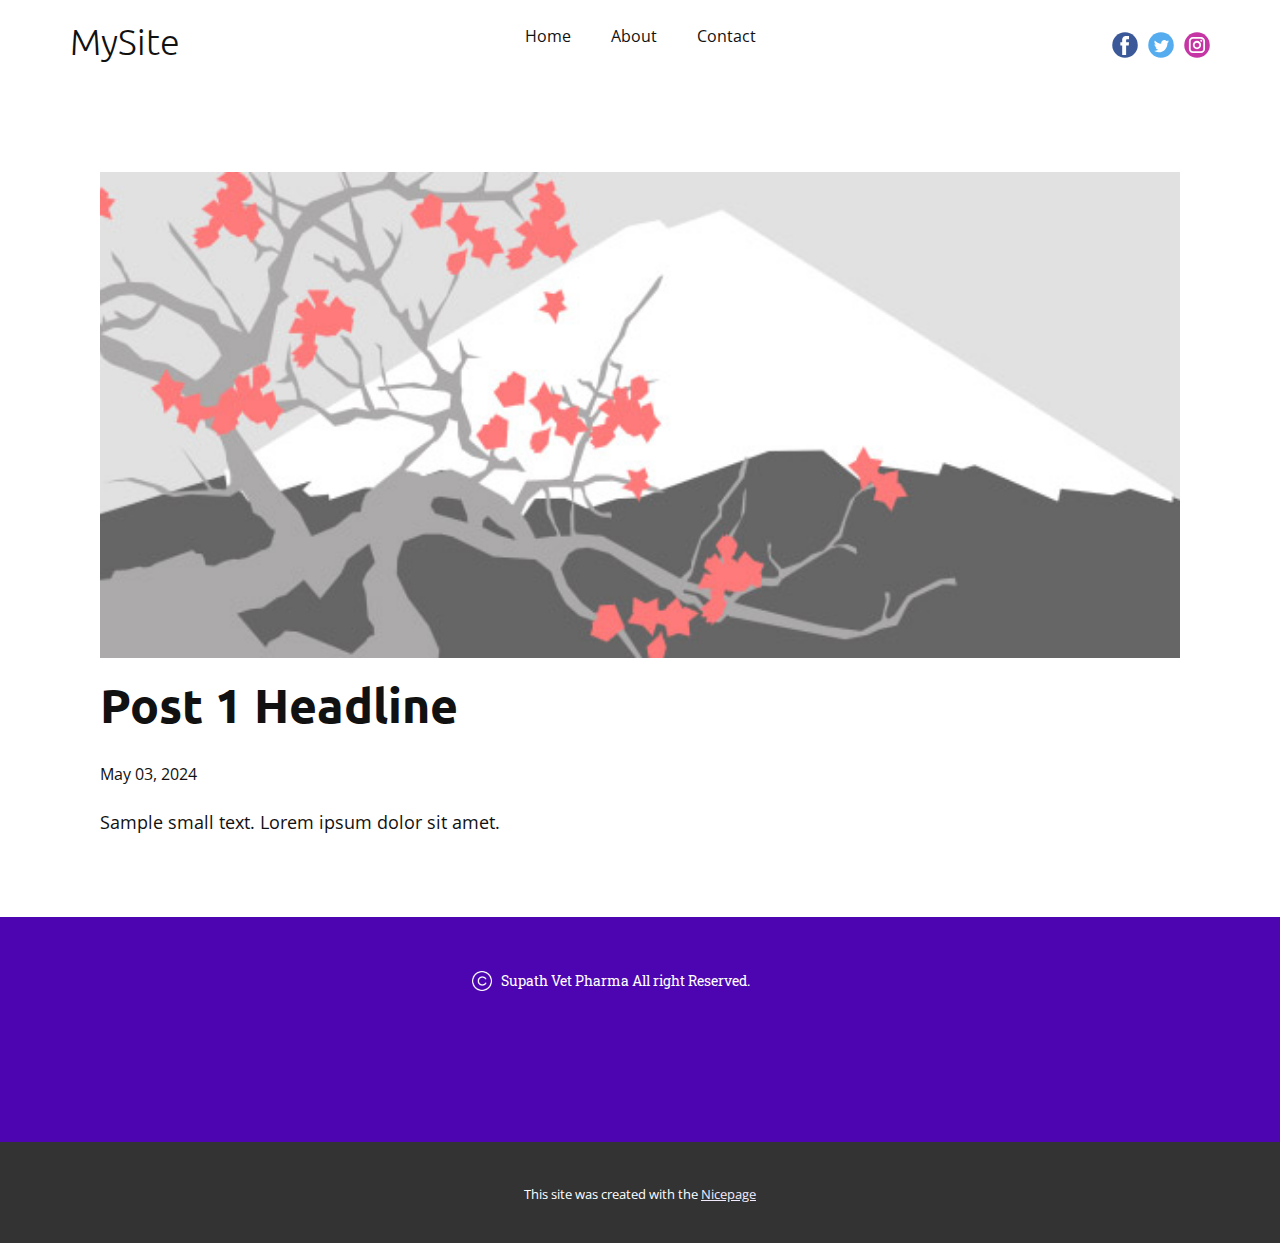
<file: blog/post.html>
<!DOCTYPE html>
<html style="font-size: 16px;" lang="en"><head>
    <meta name="viewport" content="width=device-width, initial-scale=1.0">
    <meta charset="utf-8">
    <meta name="keywords" content="Post 1 Headline">
    <meta name="description" content="">
    <title>Post 1 Headline</title>
    <link rel="stylesheet" href="../nicepage.css" media="screen">
<link rel="stylesheet" href="../Post-Template.css" media="screen">
    <script class="u-script" type="text/javascript" src="../jquery.js" defer=""></script>
    <script class="u-script" type="text/javascript" src="../nicepage.js" defer=""></script>
    <meta name="generator" content="Nicepage 6.9.2, nicepage.com">
    <link id="u-theme-google-font" rel="stylesheet" href="https://fonts.googleapis.com/css?family=Roboto:100,100i,300,300i,400,400i,500,500i,700,700i,900,900i|Open+Sans:300,300i,400,400i,500,500i,600,600i,700,700i,800,800i">
    <link id="u-page-google-font" rel="stylesheet" href="https://fonts.googleapis.com/css?family=Ubuntu:300,300i,400,400i,500,500i,700,700i|Roboto+Slab:100,200,300,400,500,600,700,800,900">
    
    
    
    <script type="application/ld+json">{
		"@context": "http://schema.org",
		"@type": "Organization",
		"name": "Site1",
		"sameAs": []
}</script>
    <meta name="theme-color" content="#833de7">
  <meta data-intl-tel-input-cdn-path="intlTelInput/"></head>
  <body data-path-to-root="./" data-include-products="false" class="u-body u-xl-mode" data-lang="en"><header class="u-clearfix u-header" id="sec-919a"><div class="u-clearfix u-sheet u-valign-middle u-sheet-1">
        <nav class="u-align-left u-menu u-menu-dropdown u-offcanvas u-menu-1">
          <div class="menu-collapse">
            <a class="u-button-style u-nav-link" href="#" style="padding: 4px 10px; font-size: calc(1em + 8px);">
              <svg class="u-svg-link" preserveAspectRatio="xMidYMin slice" viewBox="0 0 302 302" style=""><use xlink:href="#svg-bc4f"></use></svg>
              <svg xmlns="http://www.w3.org/2000/svg" xmlns:xlink="http://www.w3.org/1999/xlink" version="1.1" id="svg-bc4f" x="0px" y="0px" viewBox="0 0 302 302" style="enable-background:new 0 0 302 302;" xml:space="preserve" class="u-svg-content"><g><rect y="36" width="302" height="30"></rect><rect y="236" width="302" height="30"></rect><rect y="136" width="302" height="30"></rect>
</g><g></g><g></g><g></g><g></g><g></g><g></g><g></g><g></g><g></g><g></g><g></g><g></g><g></g><g></g><g></g></svg>
            </a>
          </div>
          <div class="u-custom-menu u-nav-container">
            <ul class="u-nav u-unstyled u-nav-1"><li class="u-nav-item"><a class="u-button-style u-nav-link u-text-active-palette-1-base u-text-hover-palette-2-base" href="#" style="padding: 10px 20px;">Home</a>
</li><li class="u-nav-item"><a class="u-button-style u-nav-link u-text-active-palette-1-base u-text-hover-palette-2-base" href="#" style="padding: 10px 20px;">About</a>
</li><li class="u-nav-item"><a class="u-button-style u-nav-link u-text-active-palette-1-base u-text-hover-palette-2-base" href="#" style="padding: 10px 20px;">Contact</a>
</li></ul>
          </div>
          <div class="u-custom-menu u-nav-container-collapse">
            <div class="u-align-center u-black u-container-style u-inner-container-layout u-opacity u-opacity-95 u-sidenav">
              <div class="u-inner-container-layout u-sidenav-overflow">
                <div class="u-menu-close"></div>
                <ul class="u-align-center u-nav u-popupmenu-items u-unstyled u-nav-2"><li class="u-nav-item"><a class="u-button-style u-nav-link" href="#">Home</a>
</li><li class="u-nav-item"><a class="u-button-style u-nav-link" href="#">About</a>
</li><li class="u-nav-item"><a class="u-button-style u-nav-link" href="#">Contact</a>
</li></ul>
              </div>
            </div>
            <div class="u-black u-menu-overlay u-opacity u-opacity-70"></div>
          </div>
        </nav>
        <h3 class="u-align-left-sm u-align-left-xs u-headline u-text u-text-1">
          <a href="/">MySite</a>
        </h3>
        <div class="u-social-icons u-spacing-10 u-social-icons-1">
          <a class="u-social-url" title="facebook" target="_blank" href=""><span class="u-icon u-social-facebook u-social-icon u-icon-1"><svg class="u-svg-link" preserveAspectRatio="xMidYMin slice" viewBox="0 0 112 112" style=""><use xlink:href="#svg-aa7a"></use></svg><svg class="u-svg-content" viewBox="0 0 112 112" x="0" y="0" id="svg-aa7a"><circle fill="currentColor" cx="56.1" cy="56.1" r="55"></circle><path fill="#FFFFFF" d="M73.5,31.6h-9.1c-1.4,0-3.6,0.8-3.6,3.9v8.5h12.6L72,58.3H60.8v40.8H43.9V58.3h-8V43.9h8v-9.2
      c0-6.7,3.1-17,17-17h12.5v13.9H73.5z"></path></svg></span>
          </a>
          <a class="u-social-url" title="twitter" target="_blank" href=""><span class="u-icon u-social-icon u-social-twitter u-icon-2"><svg class="u-svg-link" preserveAspectRatio="xMidYMin slice" viewBox="0 0 112 112" style=""><use xlink:href="#svg-52a6"></use></svg><svg class="u-svg-content" viewBox="0 0 112 112" x="0" y="0" id="svg-52a6"><circle fill="currentColor" class="st0" cx="56.1" cy="56.1" r="55"></circle><path fill="#FFFFFF" d="M83.8,47.3c0,0.6,0,1.2,0,1.7c0,17.7-13.5,38.2-38.2,38.2C38,87.2,31,85,25,81.2c1,0.1,2.1,0.2,3.2,0.2
      c6.3,0,12.1-2.1,16.7-5.7c-5.9-0.1-10.8-4-12.5-9.3c0.8,0.2,1.7,0.2,2.5,0.2c1.2,0,2.4-0.2,3.5-0.5c-6.1-1.2-10.8-6.7-10.8-13.1
      c0-0.1,0-0.1,0-0.2c1.8,1,3.9,1.6,6.1,1.7c-3.6-2.4-6-6.5-6-11.2c0-2.5,0.7-4.8,1.8-6.7c6.6,8.1,16.5,13.5,27.6,14
      c-0.2-1-0.3-2-0.3-3.1c0-7.4,6-13.4,13.4-13.4c3.9,0,7.3,1.6,9.8,4.2c3.1-0.6,5.9-1.7,8.5-3.3c-1,3.1-3.1,5.8-5.9,7.4
      c2.7-0.3,5.3-1,7.7-2.1C88.7,43,86.4,45.4,83.8,47.3z"></path></svg></span>
          </a>
          <a class="u-social-url" title="instagram" target="_blank" href=""><span class="u-icon u-social-icon u-social-instagram u-icon-3"><svg class="u-svg-link" preserveAspectRatio="xMidYMin slice" viewBox="0 0 112 112" style=""><use xlink:href="#svg-adff"></use></svg><svg class="u-svg-content" viewBox="0 0 112 112" x="0" y="0" id="svg-adff"><circle fill="currentColor" cx="56.1" cy="56.1" r="55"></circle><path fill="#FFFFFF" d="M55.9,38.2c-9.9,0-17.9,8-17.9,17.9C38,66,46,74,55.9,74c9.9,0,17.9-8,17.9-17.9C73.8,46.2,65.8,38.2,55.9,38.2
      z M55.9,66.4c-5.7,0-10.3-4.6-10.3-10.3c-0.1-5.7,4.6-10.3,10.3-10.3c5.7,0,10.3,4.6,10.3,10.3C66.2,61.8,61.6,66.4,55.9,66.4z"></path><path fill="#FFFFFF" d="M74.3,33.5c-2.3,0-4.2,1.9-4.2,4.2s1.9,4.2,4.2,4.2s4.2-1.9,4.2-4.2S76.6,33.5,74.3,33.5z"></path><path fill="#FFFFFF" d="M73.1,21.3H38.6c-9.7,0-17.5,7.9-17.5,17.5v34.5c0,9.7,7.9,17.6,17.5,17.6h34.5c9.7,0,17.5-7.9,17.5-17.5V38.8
      C90.6,29.1,82.7,21.3,73.1,21.3z M83,73.3c0,5.5-4.5,9.9-9.9,9.9H38.6c-5.5,0-9.9-4.5-9.9-9.9V38.8c0-5.5,4.5-9.9,9.9-9.9h34.5
      c5.5,0,9.9,4.5,9.9,9.9V73.3z"></path></svg></span>
          </a>
        </div>
      </div></header>
    <section class="u-align-center u-clearfix u-section-1" id="sec-3c39">
      <div class="u-clearfix u-sheet u-valign-middle-md u-valign-middle-sm u-valign-middle-xs u-sheet-1"><!--post_details--><!--post_details_options_json--><!--{"source":""}--><!--/post_details_options_json--><!--blog_post-->
        <div class="u-container-style u-expanded-width u-post-details u-post-details-1">
          <div class="u-container-layout u-valign-middle u-container-layout-1"><!--blog_post_image-->
            <img alt="" class="u-blog-control u-expanded-width u-image u-image-default u-image-1" src="../images/0fd3416c.jpeg"><!--/blog_post_image--><!--blog_post_header-->
            <h2 class="u-blog-control u-text u-text-1">Post 1 Headline</h2><!--/blog_post_header--><!--blog_post_metadata-->
            <div class="u-blog-control u-metadata u-metadata-1"><!--blog_post_metadata_date-->
              <span class="u-meta-date u-meta-icon">May 03, 2024</span><!--/blog_post_metadata_date--><!--blog_post_metadata_category-->
              <!--/blog_post_metadata_category--><!--blog_post_metadata_comments-->
              <!--/blog_post_metadata_comments-->
            </div><!--/blog_post_metadata--><!--blog_post_content-->
            <div class="u-align-justify u-blog-control u-post-content u-text u-text-2 fr-view">
  Sample small text. Lorem ipsum dolor sit amet.
  </div><!--/blog_post_content-->
          </div>
        </div><!--/blog_post--><!--/post_details-->
      </div>
    </section>
    
    
    
    <footer class="u-align-center u-clearfix u-custom-color-1 u-footer u-footer" id="sec-e7b4"><div class="u-clearfix u-sheet u-sheet-1">
        <p class="u-custom-font u-font-roboto-slab u-small-text u-text u-text-variant u-text-1">Supath Vet Pharma All right Reserved.&nbsp;</p><span class="u-file-icon u-icon u-text-white u-icon-1"><img src="../images/104663-44493e46.png" alt=""></span>
      </div></footer>
    <section class="u-backlink u-clearfix u-grey-80">
      <p class="u-text">
        <span>This site was created with the </span>
        <a class="u-link" href="https://nicepage.com/" target="_blank" rel="nofollow">
          <span>Nicepage</span>
        </a>
      </p>
    </section>
  
</body></html>
</file>
